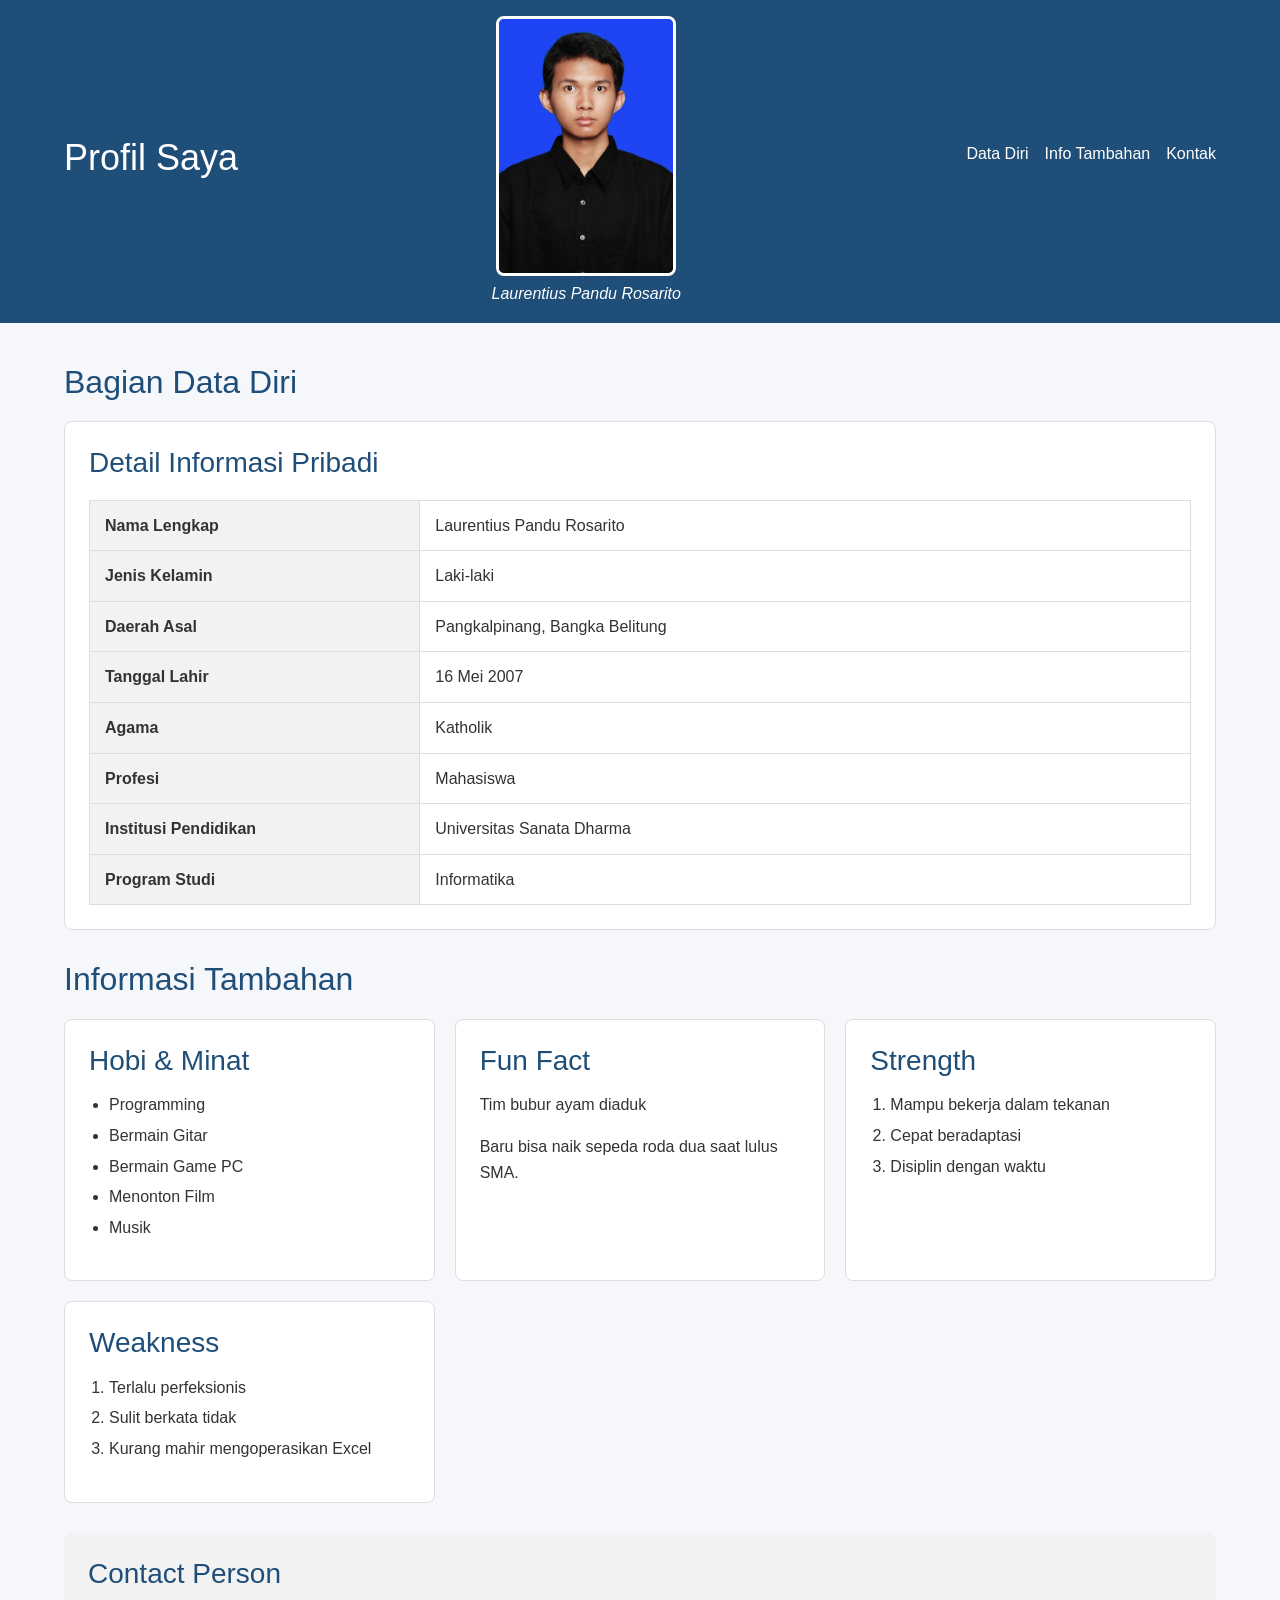
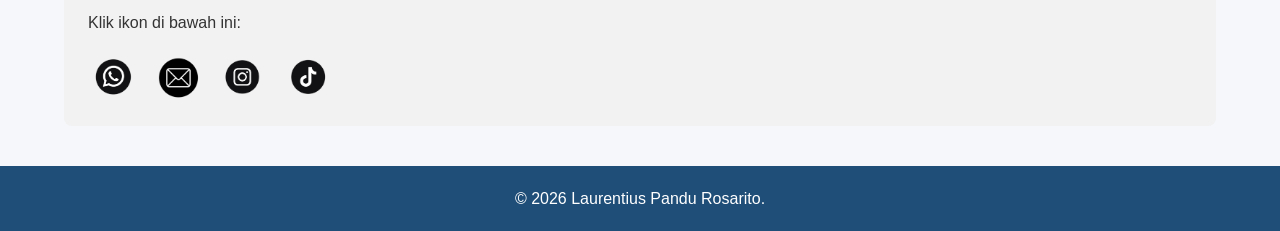
<file: CSS_Responsif/index.html>
<!DOCTYPE html>
<html lang="id">
<head>
    <meta charset="UTF-8">
    <meta name="viewport" content="width=device-width, initial-scale=1.0">
    <title>Profil Saya</title>
    <!-- Menghubungkan Bootstrap -->
    <link href="https://cdn.jsdelivr.net/npm/bootstrap@5.3.3/dist/css/bootstrap.min.css" rel="stylesheet">
    <!-- Menghubungkan CSS -->
    <link rel="stylesheet" href="style.css">
</head>

<body>

    <!-- Menampilkan header profil -->
    <header>
        <h1>Profil Saya</h1>

        <figure>
            <img src="fotoprofil.jpeg" alt="Foto Profil" width="180" height="260"><br>
            <figcaption><i>Laurentius Pandu Rosarito</i></figcaption>
        </figure>

        <!-- Menampilkan menu navigasi -->
        <nav aria-label="Menu Utama">
            <ul>
                <li><a href="#data-diri">Data Diri</a></li>
                <li><a href="#info-tambahan">Info Tambahan</a></li>
                <li><a href="#contact">Kontak</a></li>
            </ul>
        </nav>
    </header>


    <main>
        <!-- Menampilkan data diri -->
        <section id="data-diri" class="datadiri">

            <h2>Bagian Data Diri</h2>

            <article>
                <h3>Detail Informasi Pribadi</h3>

                <!-- Menampilkan data dalam tabel -->
                <div class="table-container">
                    <table>
                        <tbody>
                            <tr>
                                <th scope="row">Nama Lengkap</th>
                                <td>Laurentius Pandu Rosarito</td>
                            </tr>

                            <tr>
                                <th scope="row">Jenis Kelamin</th>
                                <td>Laki-laki</td>
                            </tr>

                            <tr>
                                <th scope="row">Daerah Asal</th>
                                <td>Pangkalpinang, Bangka Belitung</td>
                            </tr>

                            <tr>
                                <th scope="row">Tanggal Lahir</th>
                                <td>16 Mei 2007</td>
                            </tr>

                            <tr>
                                <th scope="row">Agama</th>
                                <td>Katholik</td>
                            </tr>

                            <tr>
                                <th scope="row">Profesi</th>
                                <td>Mahasiswa</td>
                            </tr>

                            <tr>
                                <th scope="row">Institusi Pendidikan</th>
                                <td>Universitas Sanata Dharma</td>
                            </tr>

                            <tr>
                                <th scope="row">Program Studi</th>
                                <td>Informatika</td>
                            </tr>
                        </tbody>
                    </table>
                </div>

            </article>

        </section>


        <!-- Menampilkan informasi tambahan -->
        <section id="info-tambahan" class="daftar-artikel">
            <h2>Informasi Tambahan</h2>

            <article>
                <h3>Hobi & Minat</h3>

                <ul>
                    <li>Programming</li>
                    <li>Bermain Gitar</li>
                    <li>Bermain Game PC</li>
                    <li>Menonton Film</li>
                    <li>Musik</li>
                </ul>
            </article>


            <article>
                <h3>Fun Fact</h3>

                <p>Tim bubur ayam diaduk</p>
                <p>Baru bisa naik sepeda roda dua saat lulus SMA.</p>
            </article>


            <article>
                <h3>Strength</h3>

                <ol>
                    <li>Mampu bekerja dalam tekanan</li>
                    <li>Cepat beradaptasi</li>
                    <li>Disiplin dengan waktu</li>
                </ol>
            </article>


            <article>
                <h3>Weakness</h3>

                <ol>
                    <li>Terlalu perfeksionis</li>
                    <li>Sulit berkata tidak</li>
                    <li>Kurang mahir mengoperasikan Excel</li>
                </ol>
            </article>

        </section>


        <!-- Menampilkan kontak -->
        <aside id="contact">

            <h2>Contact Person</h2>

            <p>Klik ikon di bawah ini:</p>

            <!-- Menampilkan media sosial -->
            <nav aria-label="Media Sosial" class="social-nav">

                <a href="https://wa.me/6283893177302">
                    <img src="wa.png" alt="WhatsApp" width="50" height="50">
                </a>

                <a href="mailto:pandurosarito@gmail.com">
                    <img src="email.png" alt="Email" width="50" height="50">
                </a>

                <a href="https://www.instagram.com/pnd_neu.16?igsi=ZTNlOGh3cnU3bG5t">
                    <img src="ig.png" alt="Instagram" width="50" height="50">
                </a>

                <a href="https://www.tiktok.com/@waterd.neu?_r=1&_t=ZS-99N8CIXPMFF">
                    <img src="tiktok.png" alt="TikTok" width="50" height="50">
                </a>

            </nav>

        </aside>

    </main>


    <!-- Menampilkan bagian bawah halaman -->
    <footer>
        <p>&copy; 2026 Laurentius Pandu Rosarito.</p>
    </footer>


    <!-- Menghubungkan JavaScript Bootstrap -->
    <script src="https://cdn.jsdelivr.net/npm/bootstrap@5.3.3/dist/js/bootstrap.bundle.min.js"></script>

</body>
</html>
</file>
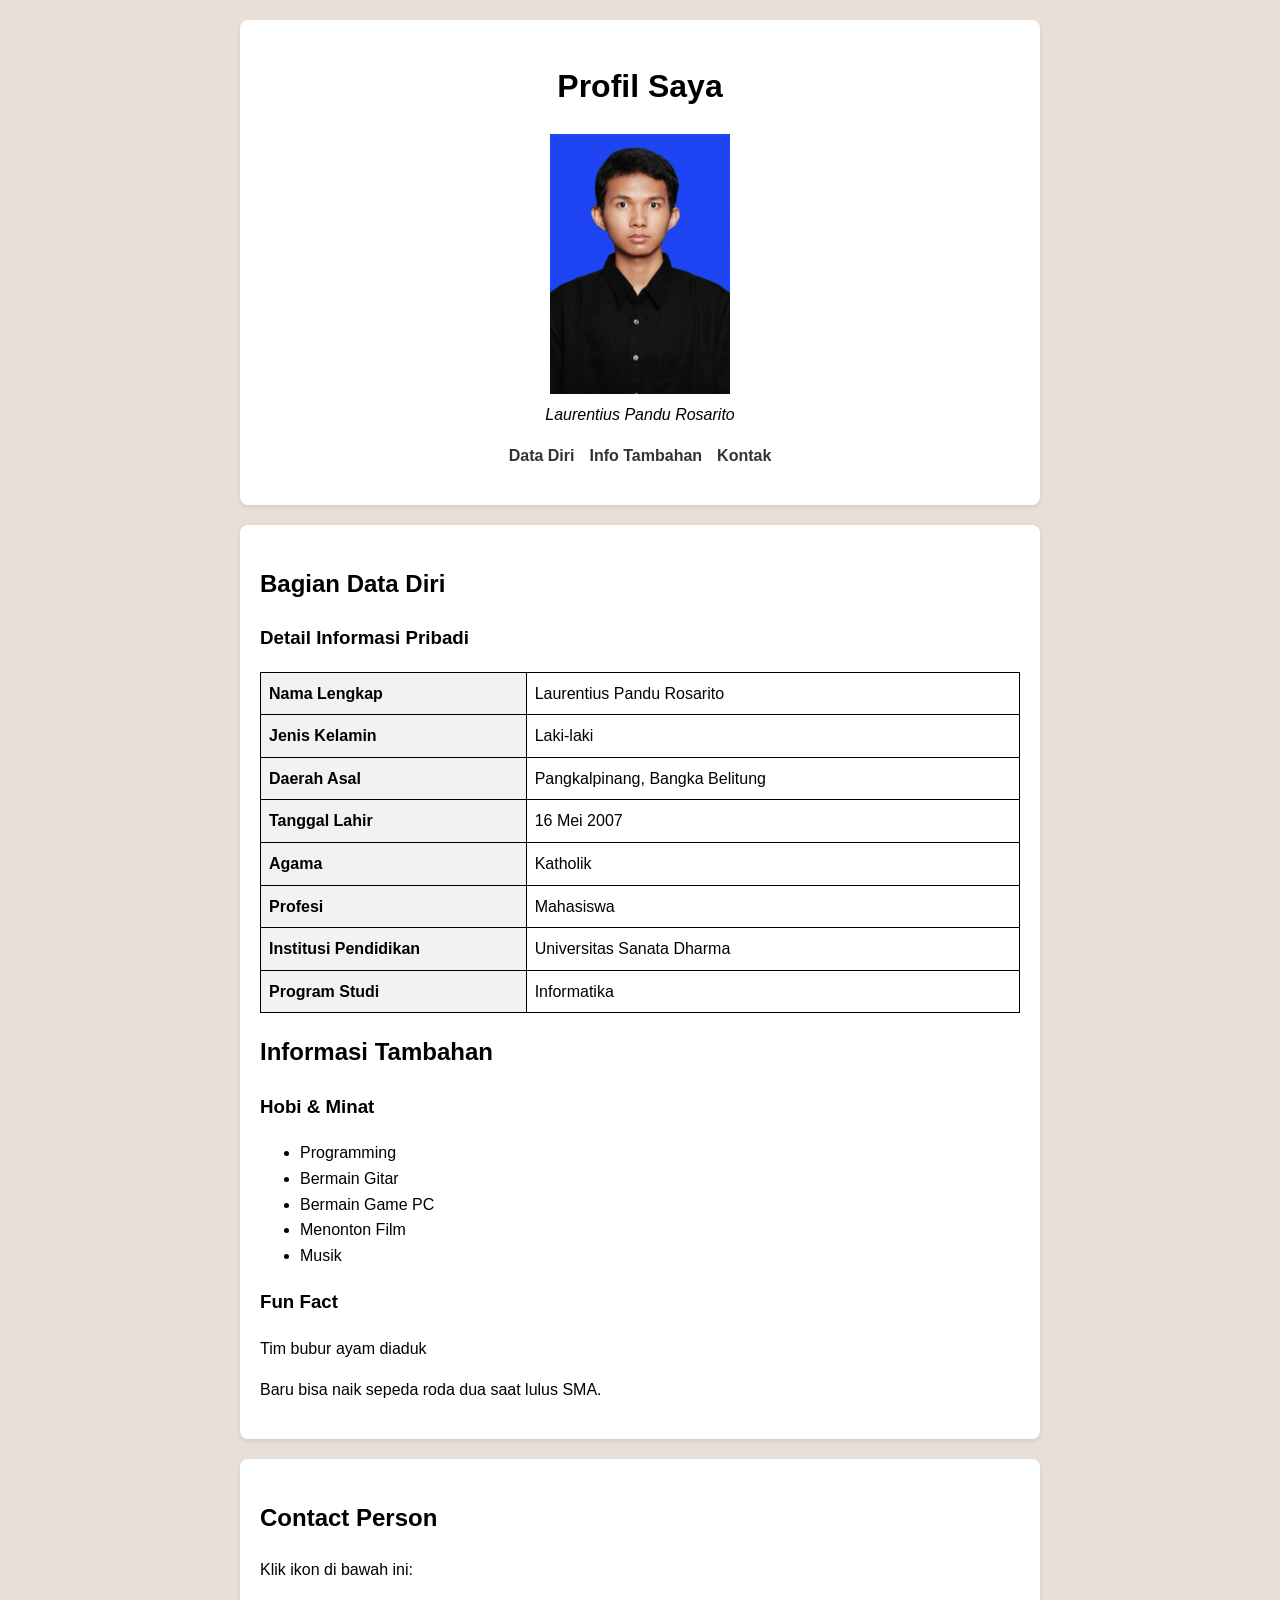
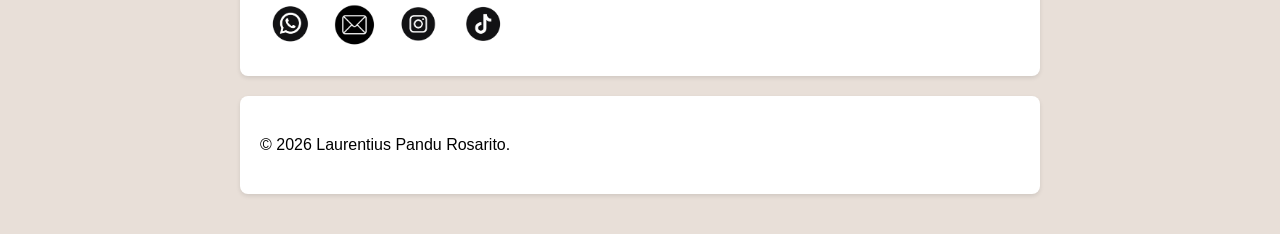
<file: HTML Semantik/index.html>
<!DOCTYPE html>
<html lang="id">
<head>
    <meta charset="UTF-8">
    <meta name="viewport" content="width=device-width, initial-scale=1.0">
    <title>Profil Saya</title>

    <style>
        /* Mengatur tampilan dasar halaman */
        body {
            background-color: #E8DFD8;
            color: black;
            font-family: Arial, sans-serif;
            max-width: 800px;
            margin: 0 auto;
            padding: 20px;
            line-height: 1.6;
        }

        /* Mengatur tampilan bagian header, main, aside, dan footer */
        header, main, aside, footer {
            background: white;
            padding: 20px;
            margin-bottom: 20px;
            border-radius: 8px;
            box-shadow: 0 2px 4px rgba(0,0,0,0.1);
        }
        header { text-align: center; }
        figure { margin: 15px 0; }
        nav ul { list-style: none; padding: 0; display: flex; justify-content: center; gap: 15px; }
        nav ul li a { text-decoration: none; color: #333; font-weight: bold; }
        table { border-collapse: collapse; width: 100%; margin-top: 10px; }
        th, td { border: 1px solid black; padding: 8px; text-align: left; }
        th { background-color: #f2f2f2; width: 35%; }
        .social-nav a { margin: 0 5px; display: inline-block; }
    </style>
</head>
<body>

    <!-- Bagian header berisi judul, foto profil, nama, dan menu navigasi -->
    <header>
        <h1>Profil Saya</h1>
        
        <figure>
            <img src="fotoprofil.jpeg" alt="Foto Profil" width="180" height="260"><br>
            <figcaption><i>Laurentius Pandu Rosarito</i></figcaption>
        </figure>

        <nav aria-label="Menu Utama">
            <ul>
                <li><a href="#data-diri">Data Diri</a></li>
                <li><a href="#info-tambahan">Info Tambahan</a></li>
                 <li><a href="#contact">Kontak</a></li>
            </ul>
        </nav>
    </header>

    <!-- Bagian main berisi seluruh informasi utama tentang profil -->
    <main>

        <!-- Section ini berisi data diri dan informasi pribadi -->
        <section id="data-diri">
            <h2>Bagian Data Diri</h2>
            <article>
                <h3>Detail Informasi Pribadi</h3>
                <table>
                    <tbody>
                        <tr><th scope="row">Nama Lengkap</th><td>Laurentius Pandu Rosarito</td></tr>
                        <tr><th scope="row">Jenis Kelamin</th><td>Laki-laki</td></tr>
                        <tr><th scope="row">Daerah Asal</th><td>Pangkalpinang, Bangka Belitung</td></tr>
                        <tr><th scope="row">Tanggal Lahir</th><td>16 Mei 2007</td></tr>
                        <tr><th scope="row">Agama</th><td>Katholik</td></tr>
                        <tr><th scope="row">Profesi</th><td>Mahasiswa</td></tr>
                        <tr><th scope="row">Institusi Pendidikan</th><td>Universitas Sanata Dharma</td></tr>
                        <tr><th scope="row">Program Studi</th><td>Informatika</td></tr>
                    </tbody>
                </table>
            </article>
        </section>

        <!-- Section berisi hobi, minat, dan fun fact -->
        <section id="info-tambahan">
            <h2>Informasi Tambahan</h2>
            <article>
                <h3>Hobi & Minat</h3>
                <ul>
                    <li>Programming</li>
                    <li>Bermain Gitar</li>
                    <li>Bermain Game PC</li>
                    <li>Menonton Film</li>
                    <li>Musik</li>
                </ul>
            </article>

            <article>
            <h3>Fun Fact</h3>
            <p>Tim bubur ayam diaduk</p>
            <p>Baru bisa naik sepeda roda dua saat lulus SMA.</p>
        </article>

        </section>
    </main>

    <!-- Bagian aside berisi informasi kontak dan media sosial -->
    <aside id="contact">
        <h2>Contact Person</h2>
        <p>Klik ikon di bawah ini:</p>
        <nav aria-label="Media Sosial" class="social-nav">
            <a href="https://wa.me/6283893177302">
                <img src="wa.png" alt="WhatsApp" width="50" height="50">
            </a>
            <a href="mailto:pandurosarito@gmail.com">
                <img src="email.png" alt="Email" width="50" height="50">
            </a>
            <a href="https://www.instagram.com/pnd_neu.16?igsi=ZTNlOGh3cnU3bG5t">
                <img src="ig.png" alt="Instagram" width="50" height="50">
            </a>
            <a href="https://www.tiktok.com/@waterd.neu?_r=1&_t=ZS-99N8CIXPMFF">
                <img src="tiktok.png" alt="TikTok" width="50" height="50">
            </a>
        </nav>
    </aside>

    <!-- Bagian footer berisi informasi hak cipta halaman -->
    <footer>
        <p>&copy; 2026 Laurentius Pandu Rosarito.</p>
    </footer>

</body>
</html>
</file>
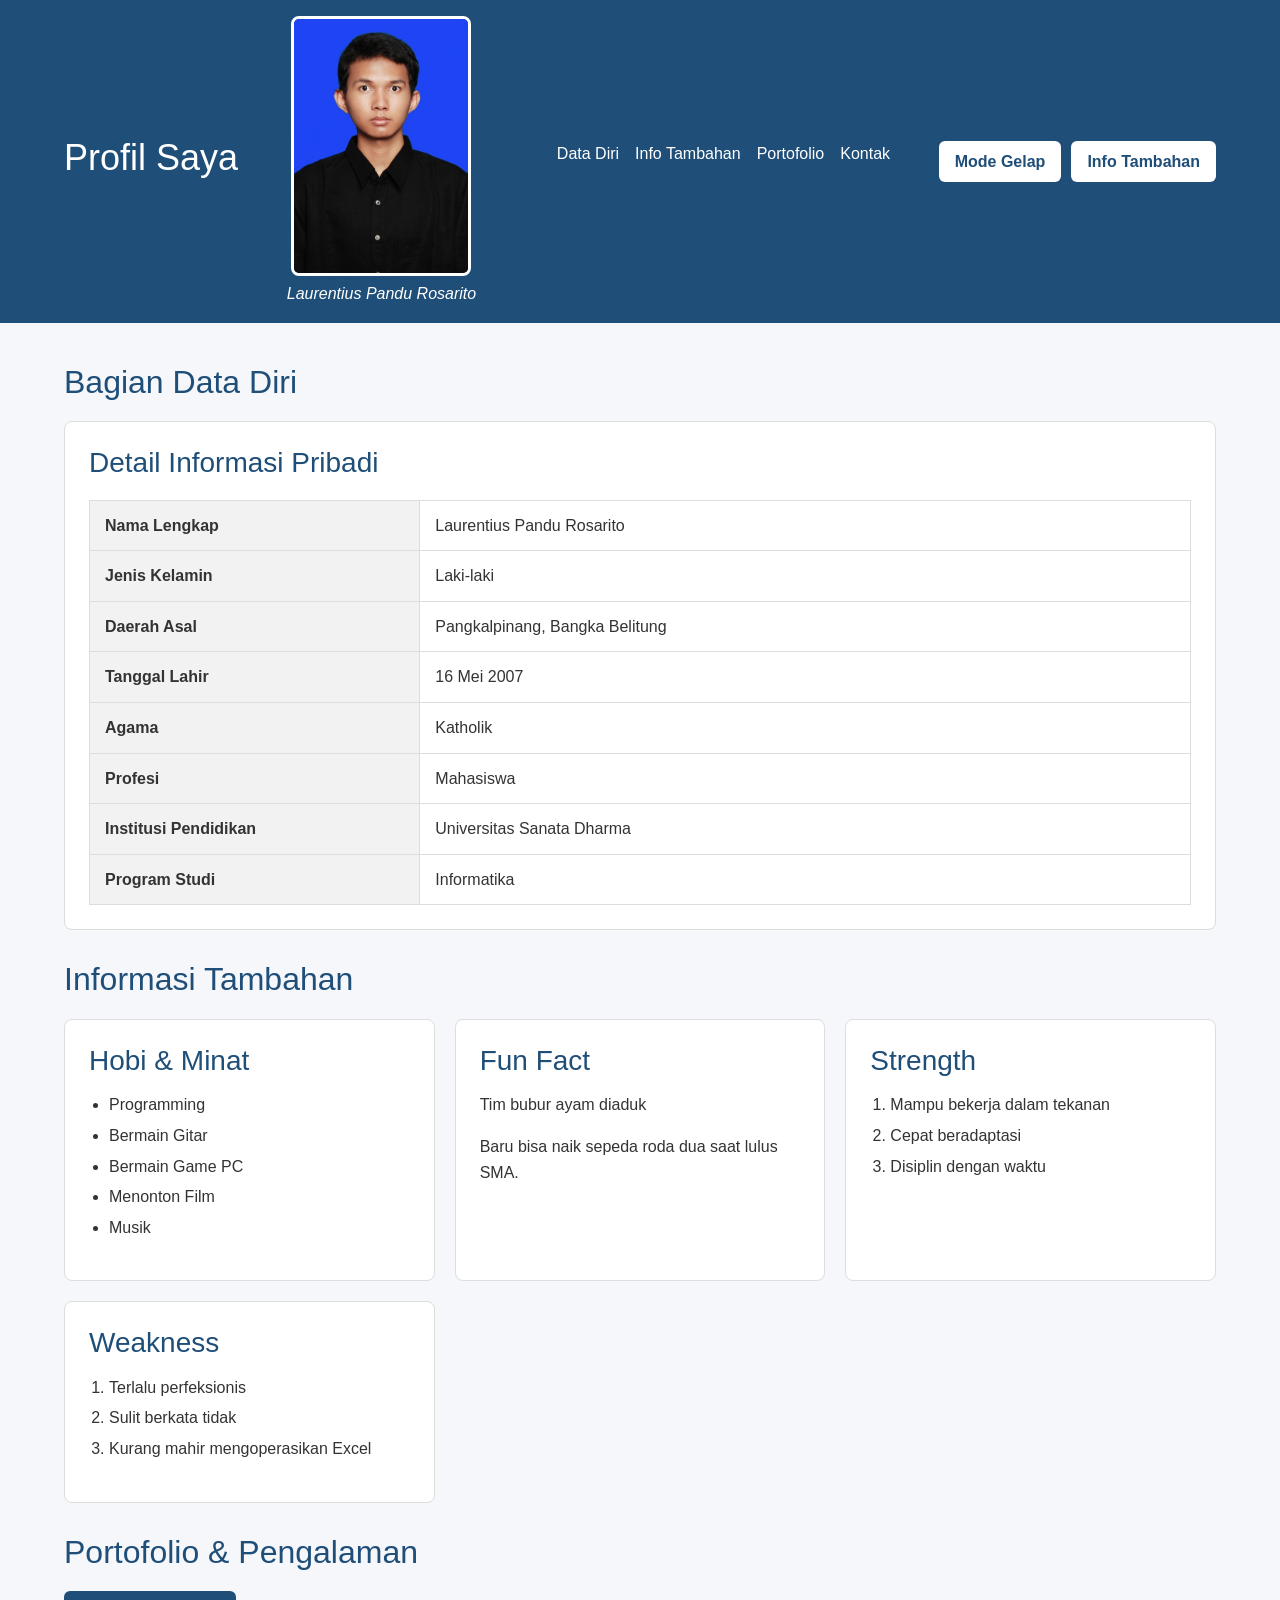
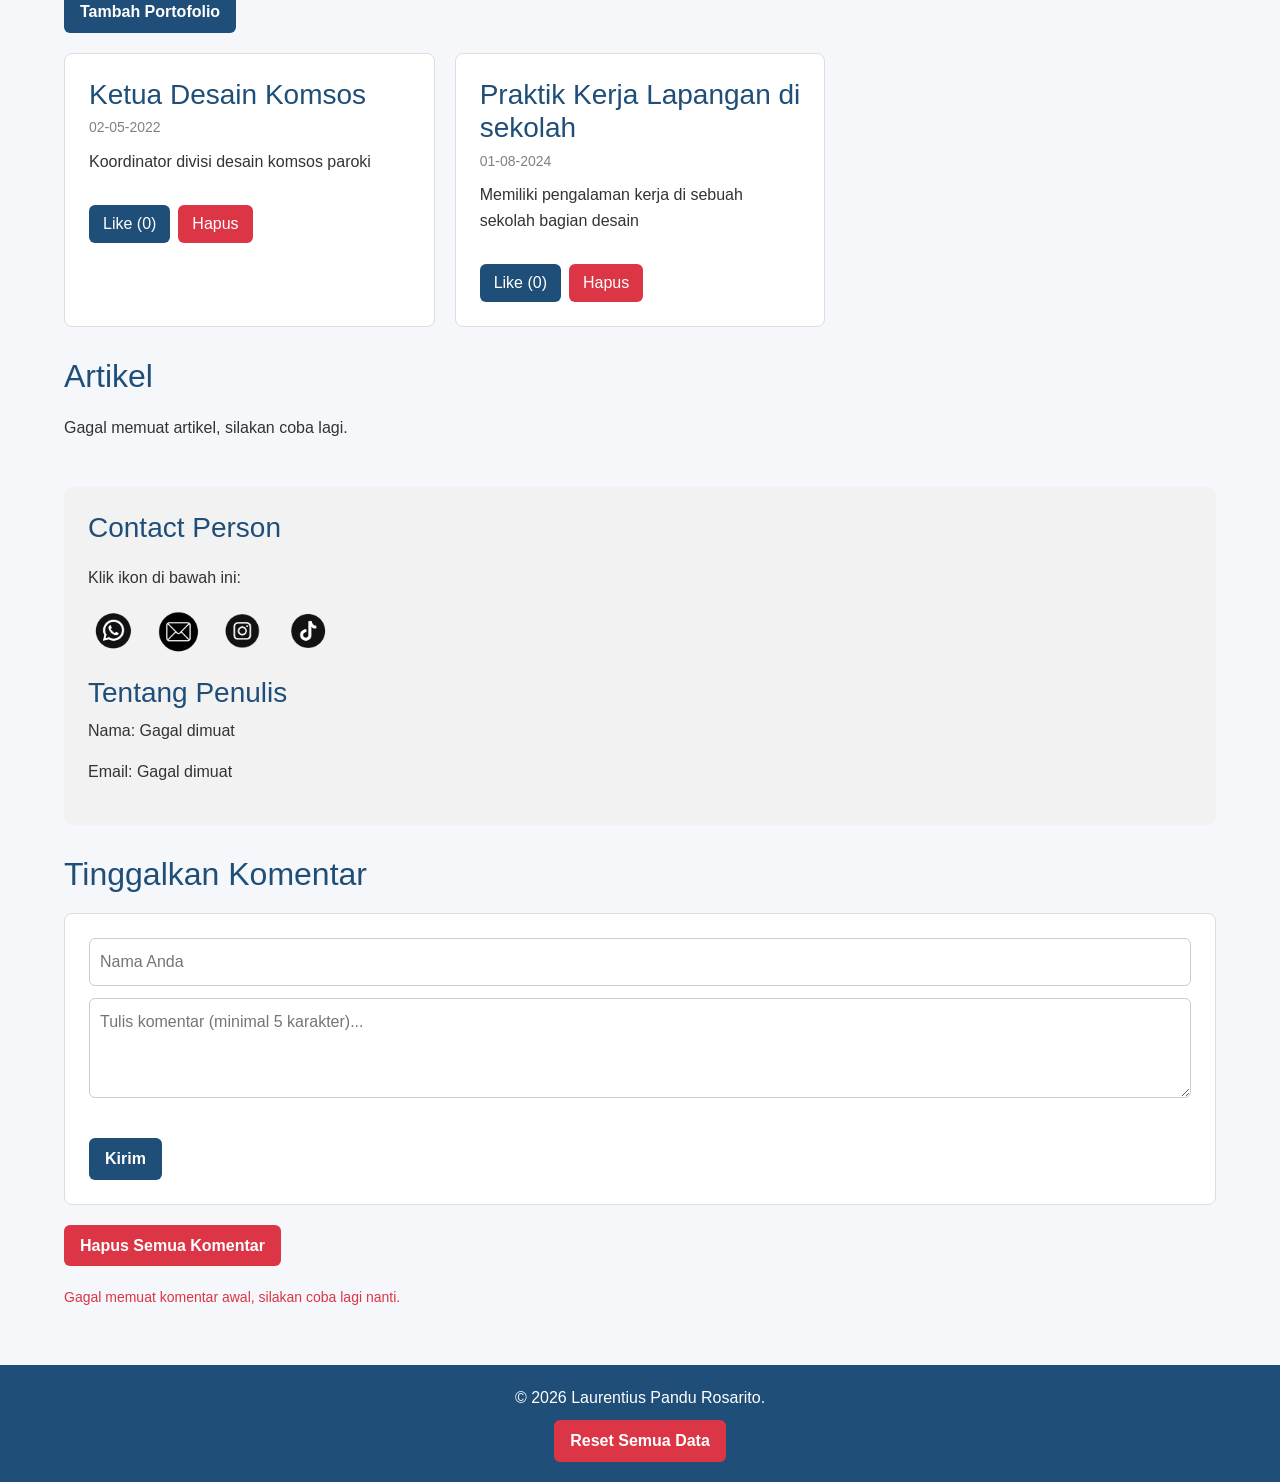
<file: Minggu10_RestApi/index.html>
<!DOCTYPE html>
<html lang="id">
<head>
    <meta charset="UTF-8">
    <meta name="viewport" content="width=device-width, initial-scale=1.0">
    <title>Profil Saya</title>
    <!-- Menghubungkan Bootstrap -->
    <link href="https://cdn.jsdelivr.net/npm/bootstrap@5.3.3/dist/css/bootstrap.min.css" rel="stylesheet">
    <!-- Menghubungkan CSS -->
    <link rel="stylesheet" href="style.css">
</head>

<body>

    <!-- Menampilkan header profil -->
    <header>
        <h1>Profil Saya</h1>

        <figure>
            <img src="fotoprofil.jpeg" alt="Foto Profil" width="180" height="260"><br>
            <figcaption><i>Laurentius Pandu Rosarito</i></figcaption>
        </figure>

        <!-- Menampilkan menu navigasi -->
        <nav aria-label="Menu Utama">
            <ul>
                <li><a href="#data-diri">Data Diri</a></li>
                <li><a href="#info-tambahan">Info Tambahan</a></li>
                <li><a href="#portofolio">Portofolio</a></li>
                <li><a href="#contact">Kontak</a></li>
            </ul>
        </nav>

        <!-- Tombol interaktif -->
        <div class="tombol-header">
            <button id="btn-tema">Mode Gelap</button>
            <button id="btn-info">Info Tambahan</button>
        </div>
    </header>


    <main>
        <!-- Menampilkan data diri -->
        <section id="data-diri" class="datadiri">

            <h2>Bagian Data Diri</h2>

            <article>
                <h3>Detail Informasi Pribadi</h3>

                <!-- Menampilkan data dalam tabel -->
                <div class="table-container">
                    <table>
                        <tbody>
                            <tr>
                                <th scope="row">Nama Lengkap</th>
                                <td>Laurentius Pandu Rosarito</td>
                            </tr>

                            <tr>
                                <th scope="row">Jenis Kelamin</th>
                                <td>Laki-laki</td>
                            </tr>

                            <tr>
                                <th scope="row">Daerah Asal</th>
                                <td>Pangkalpinang, Bangka Belitung</td>
                            </tr>

                            <tr>
                                <th scope="row">Tanggal Lahir</th>
                                <td>16 Mei 2007</td>
                            </tr>

                            <tr>
                                <th scope="row">Agama</th>
                                <td>Katholik</td>
                            </tr>

                            <tr>
                                <th scope="row">Profesi</th>
                                <td>Mahasiswa</td>
                            </tr>

                            <tr>
                                <th scope="row">Institusi Pendidikan</th>
                                <td>Universitas Sanata Dharma</td>
                            </tr>

                            <tr>
                                <th scope="row">Program Studi</th>
                                <td>Informatika</td>
                            </tr>
                        </tbody>
                    </table>
                </div>

            </article>

        </section>


        <!-- Menampilkan informasi tambahan -->
        <section id="info-tambahan" class="daftar-artikel">
            <h2>Informasi Tambahan</h2>

            <article>
                <h3>Hobi & Minat</h3>

                <ul>
                    <li>Programming</li>
                    <li>Bermain Gitar</li>
                    <li>Bermain Game PC</li>
                    <li>Menonton Film</li>
                    <li>Musik</li>
                </ul>
            </article>


            <article>
                <h3>Fun Fact</h3>

                <p>Tim bubur ayam diaduk</p>
                <p>Baru bisa naik sepeda roda dua saat lulus SMA.</p>
            </article>


            <article>
                <h3>Strength</h3>

                <ol>
                    <li>Mampu bekerja dalam tekanan</li>
                    <li>Cepat beradaptasi</li>
                    <li>Disiplin dengan waktu</li>
                </ol>
            </article>


            <article>
                <h3>Weakness</h3>

                <ol>
                    <li>Terlalu perfeksionis</li>
                    <li>Sulit berkata tidak</li>
                    <li>Kurang mahir mengoperasikan Excel</li>
                </ol>
            </article>

        </section>


        <!-- Menampilkan portofolio -->
        <section id="portofolio">
            <h2>Portofolio & Pengalaman</h2>

            <button id="btn-tambah">Tambah Portofolio</button>

            <div class="daftar-portofolio"></div>
        </section>


        <!-- Menampilkan artikel dari API  -->
        <section id="artikel">
            <h2>Artikel</h2>

            <!-- Indikator loading -->
            <div id="loading">Memuat artikel...</div>

            <div id="daftar-artikel-api"></div>
        </section>


        <!-- Menampilkan kontak -->
        <aside id="contact">

            <h2>Contact Person</h2>

            <p>Klik ikon di bawah ini:</p>

            <!-- Menampilkan media sosial -->
            <nav aria-label="Media Sosial" class="social-nav">

                <a href="https://wa.me/6283893177302">
                    <img src="wa.png" alt="WhatsApp" width="50" height="50">
                </a>

                <a href="mailto:pandurosarito@gmail.com">
                    <img src="email.png" alt="Email" width="50" height="50">
                </a>

                <a href="https://www.instagram.com/pnd_neu.16?igsi=ZTNlOGh3cnU3bG5t">
                    <img src="ig.png" alt="Instagram" width="50" height="50">
                </a>

                <a href="https://www.tiktok.com/@waterd.neu?_r=1&_t=ZS-99N8CIXPMFF">
                    <img src="tiktok.png" alt="TikTok" width="50" height="50">
                </a>

            </nav>

            <!-- Data penulis dari API -->
            <h3>Tentang Penulis</h3>
            <p>Nama: <span id="nama-penulis">Memuat...</span></p>
            <p>Email: <span id="email-penulis">Memuat...</span></p>

        </aside>


        <!-- Menampilkan form komentar  -->
        <section id="komentar">
            <h2>Tinggalkan Komentar</h2>

            <form id="form-komentar">
                <input type="text" id="input-nama" placeholder="Nama Anda">
                <textarea id="input-pesan" placeholder="Tulis komentar (minimal 5 karakter)..."></textarea>

                <!-- Pesan error ditampilkan di halaman,  -->
                <p id="pesan-error"></p>

                <button type="submit">Kirim</button>
            </form>

            <button id="btn-hapus-semua">Hapus Semua Komentar</button>

            <!-- Pesan error jika komentar dari API gagal dimuat -->
            <p id="pesan-komentar-api"></p>

            <ul id="daftar-komentar"></ul>
        </section>

    </main>


    <!-- Menampilkan bagian bawah halaman -->
    <footer>
        <p>&copy; 2026 Laurentius Pandu Rosarito.</p>

        <!-- Tombol reset seluruh data tersimpan -->
        <button id="btn-reset">Reset Semua Data</button>
    </footer>


    <!-- Tombol kembali ke atas  -->
    <button id="btn-atas" class="tersembunyi">&uarr; Atas</button>


    <!-- Menghubungkan JavaScript Bootstrap -->
    <script src="https://cdn.jsdelivr.net/npm/bootstrap@5.3.3/dist/js/bootstrap.bundle.min.js"></script>
    <!-- Menghubungkan JavaScript -->
    <script src="script.js"></script>

</body>
</html>
</file>
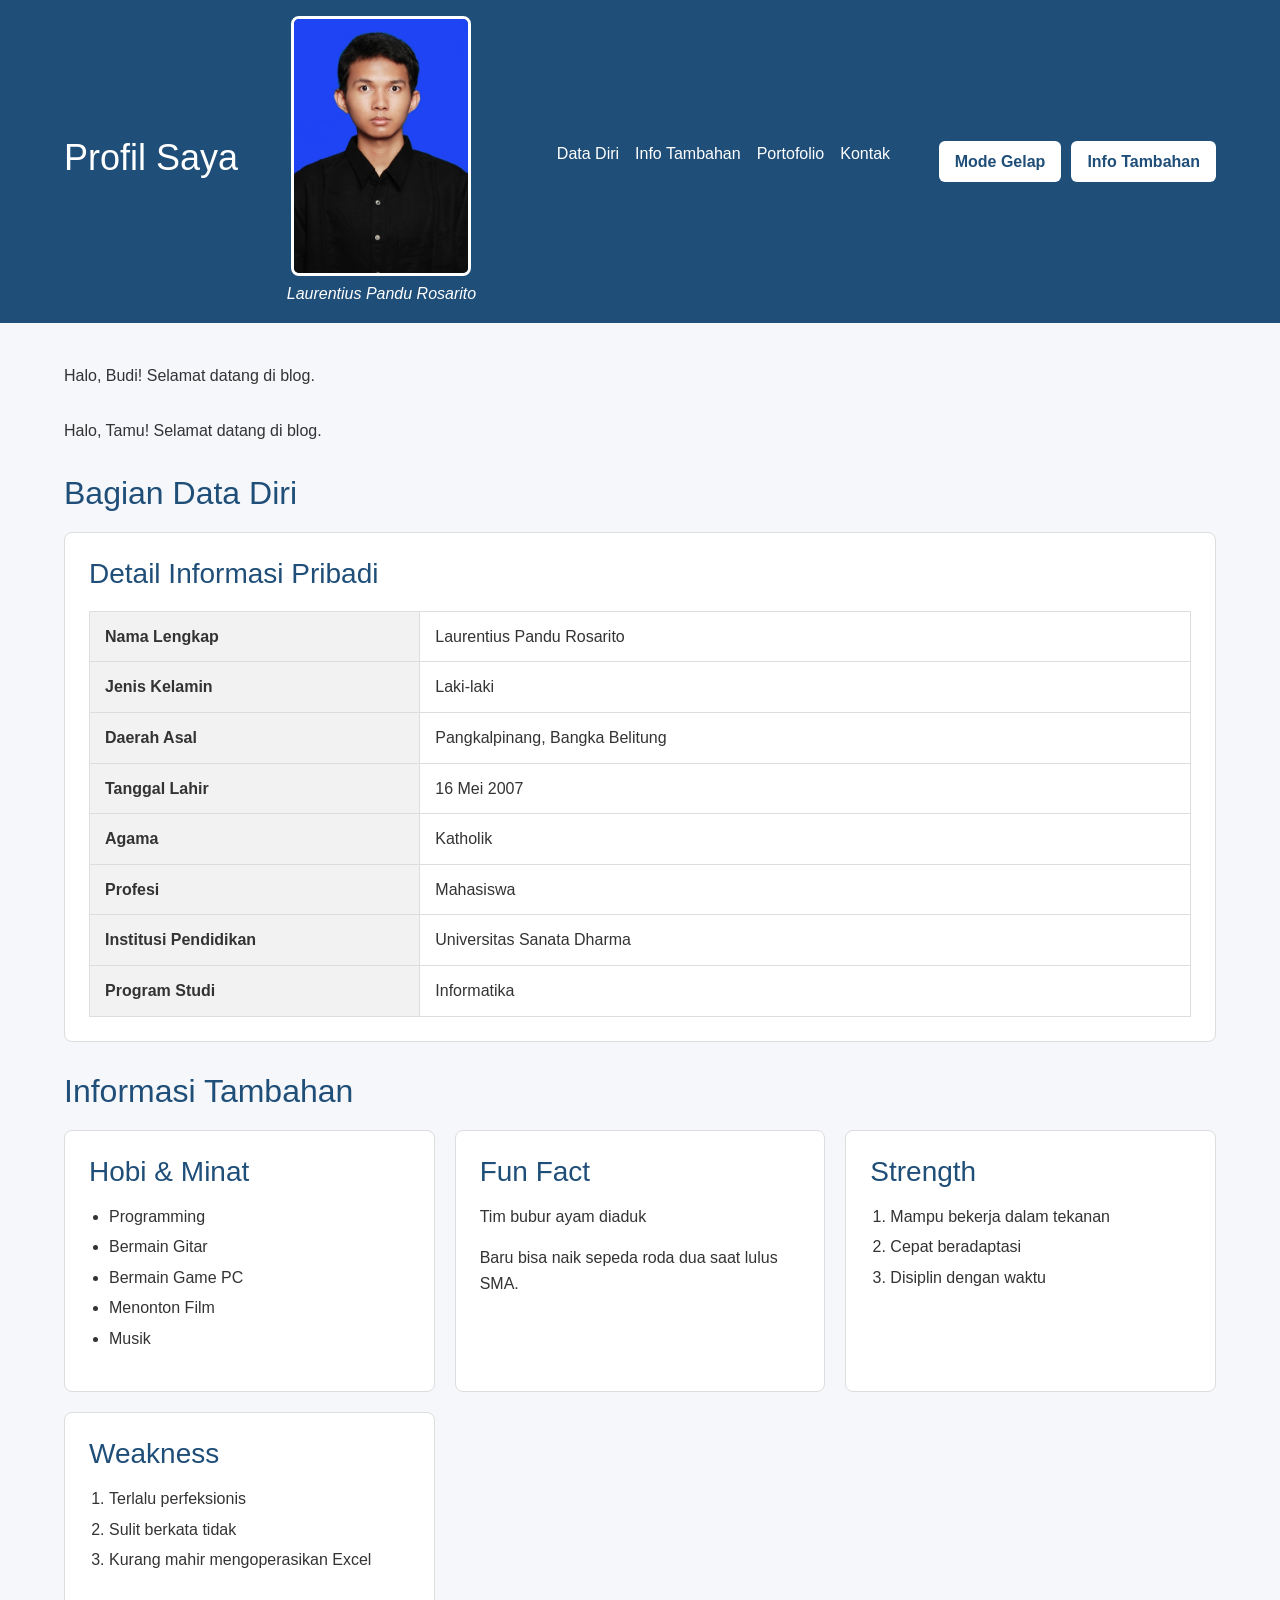
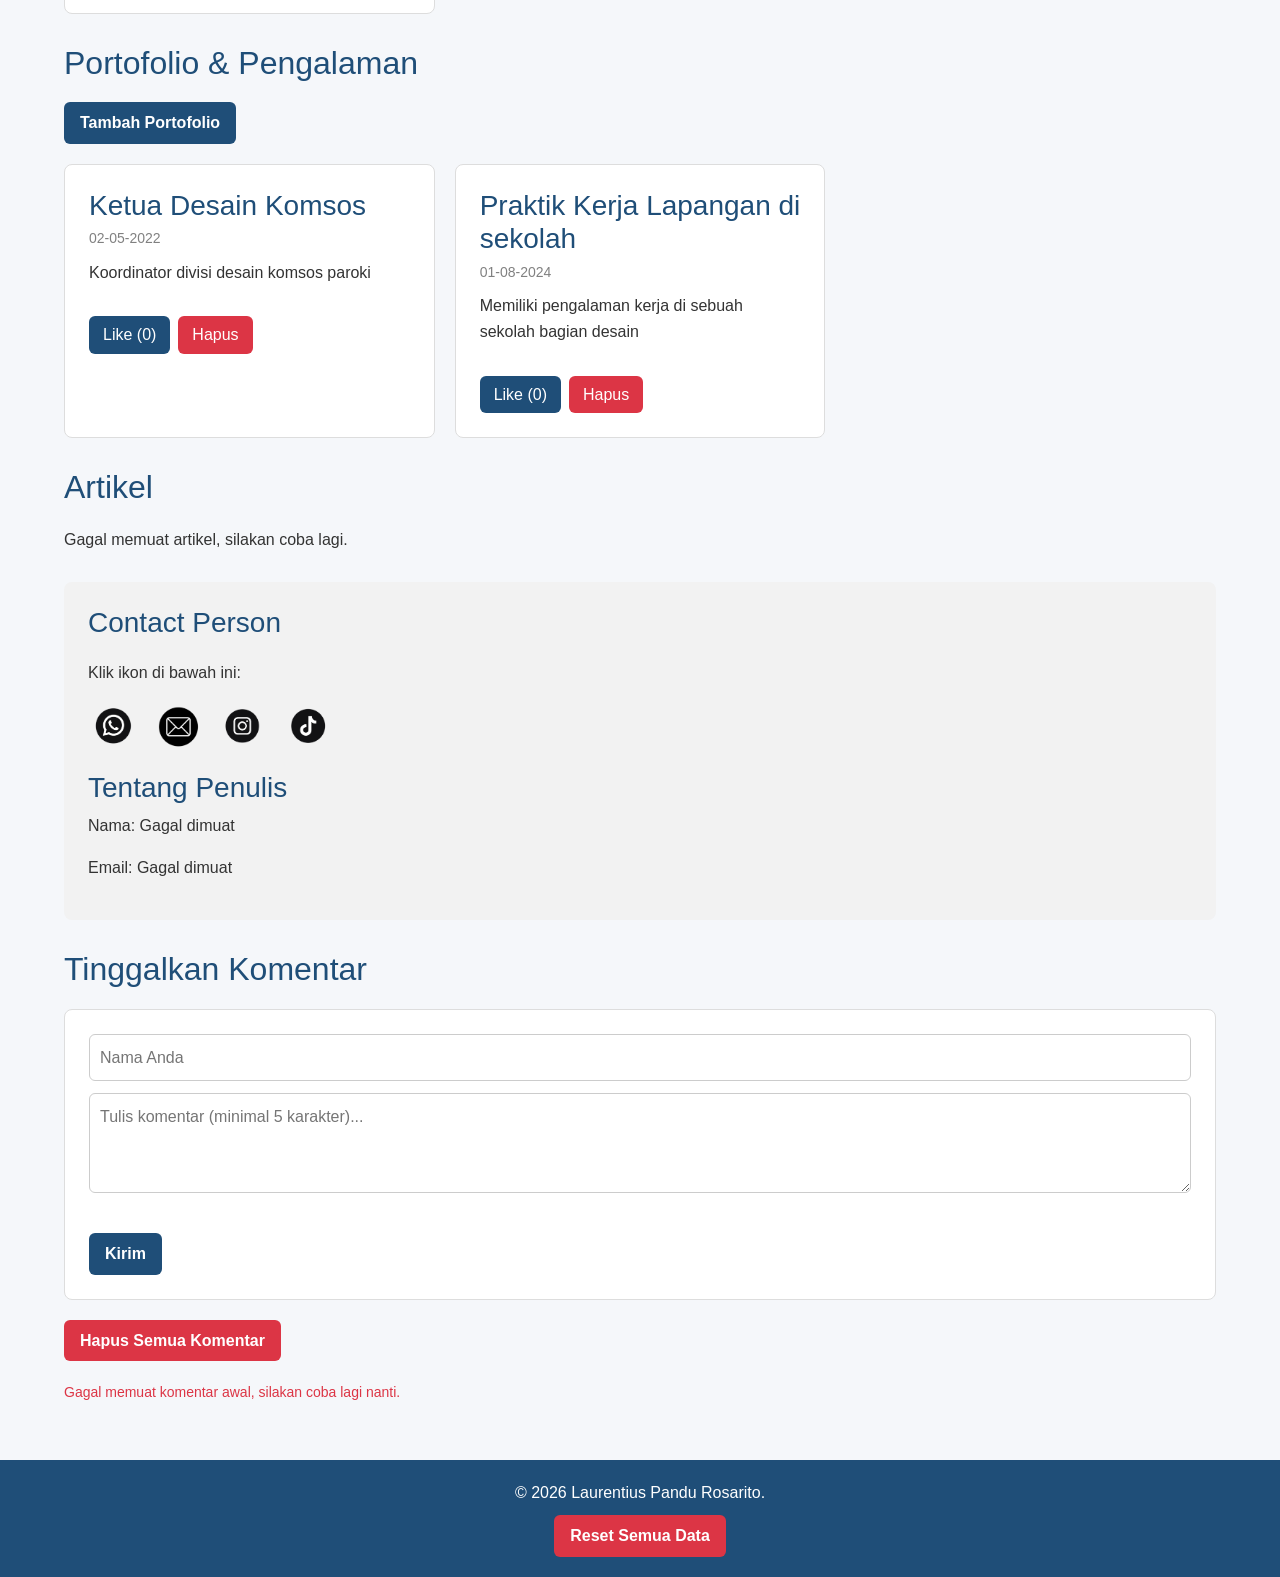
<file: Minggu11_CustomElements/index.html>
<!DOCTYPE html>
<html lang="id">
<head>
    <meta charset="UTF-8">
    <meta name="viewport" content="width=device-width, initial-scale=1.0">
    <title>Profil Saya</title>
    <!-- Menghubungkan Bootstrap -->
    <link href="https://cdn.jsdelivr.net/npm/bootstrap@5.3.3/dist/css/bootstrap.min.css" rel="stylesheet">
    <!-- Menghubungkan CSS -->
    <link rel="stylesheet" href="style.css">
</head>

<body>

    <!-- Menampilkan header profil -->
    <header>
        <h1>Profil Saya</h1>

        <figure>
            <img src="fotoprofil.jpeg" alt="Foto Profil" width="180" height="260"><br>
            <figcaption><i>Laurentius Pandu Rosarito</i></figcaption>
        </figure>

        <!-- Menampilkan menu navigasi -->
        <nav aria-label="Menu Utama">
            <ul>
                <li><a href="#data-diri">Data Diri</a></li>
                <li><a href="#info-tambahan">Info Tambahan</a></li>
                <li><a href="#portofolio">Portofolio</a></li>
                <li><a href="#contact">Kontak</a></li>
            </ul>
        </nav>

        <!-- Tombol interaktif -->
        <div class="tombol-header">
            <tombol-tema></tombol-tema>
            <button id="btn-info">Info Tambahan</button>
        </div>
    </header>


    <main>
        <!-- Menampilkan salam menggunakan custom element -->
        <salam-pengguna nama="Budi"></salam-pengguna>
        <salam-pengguna></salam-pengguna>

        <!-- Menampilkan data diri -->
        <section id="data-diri" class="datadiri">

            <h2>Bagian Data Diri</h2>

            <article>
                <h3>Detail Informasi Pribadi</h3>

                <!-- Menampilkan data dalam tabel -->
                <div class="table-container">
                    <table>
                        <tbody>
                            <tr>
                                <th scope="row">Nama Lengkap</th>
                                <td>Laurentius Pandu Rosarito</td>
                            </tr>

                            <tr>
                                <th scope="row">Jenis Kelamin</th>
                                <td>Laki-laki</td>
                            </tr>

                            <tr>
                                <th scope="row">Daerah Asal</th>
                                <td>Pangkalpinang, Bangka Belitung</td>
                            </tr>

                            <tr>
                                <th scope="row">Tanggal Lahir</th>
                                <td>16 Mei 2007</td>
                            </tr>

                            <tr>
                                <th scope="row">Agama</th>
                                <td>Katholik</td>
                            </tr>

                            <tr>
                                <th scope="row">Profesi</th>
                                <td>Mahasiswa</td>
                            </tr>

                            <tr>
                                <th scope="row">Institusi Pendidikan</th>
                                <td>Universitas Sanata Dharma</td>
                            </tr>

                            <tr>
                                <th scope="row">Program Studi</th>
                                <td>Informatika</td>
                            </tr>
                        </tbody>
                    </table>
                </div>

            </article>

        </section>


        <!-- Menampilkan informasi tambahan -->
        <section id="info-tambahan" class="daftar-artikel">
            <h2>Informasi Tambahan</h2>

            <article>
                <h3>Hobi & Minat</h3>

                <ul>
                    <li>Programming</li>
                    <li>Bermain Gitar</li>
                    <li>Bermain Game PC</li>
                    <li>Menonton Film</li>
                    <li>Musik</li>
                </ul>
            </article>


            <article>
                <h3>Fun Fact</h3>

                <p>Tim bubur ayam diaduk</p>
                <p>Baru bisa naik sepeda roda dua saat lulus SMA.</p>
            </article>


            <article>
                <h3>Strength</h3>

                <ol>
                    <li>Mampu bekerja dalam tekanan</li>
                    <li>Cepat beradaptasi</li>
                    <li>Disiplin dengan waktu</li>
                </ol>
            </article>


            <article>
                <h3>Weakness</h3>

                <ol>
                    <li>Terlalu perfeksionis</li>
                    <li>Sulit berkata tidak</li>
                    <li>Kurang mahir mengoperasikan Excel</li>
                </ol>
            </article>

        </section>


        <!-- Menampilkan portofolio -->
        <section id="portofolio">
            <h2>Portofolio & Pengalaman</h2>

            <button id="btn-tambah">Tambah Portofolio</button>

            <div class="daftar-portofolio"></div>
        </section>


        <!-- Menampilkan artikel dari API  -->
        <section id="artikel">
            <h2>Artikel</h2>

            <!-- Indikator loading -->
            <div id="loading">Memuat artikel...</div>

            <div id="daftar-artikel-api"></div>
        </section>


        <!-- Menampilkan kontak -->
        <aside id="contact">

            <h2>Contact Person</h2>

            <p>Klik ikon di bawah ini:</p>

            <!-- Menampilkan media sosial -->
            <nav aria-label="Media Sosial" class="social-nav">

                <a href="https://wa.me/6283893177302">
                    <img src="wa.png" alt="WhatsApp" width="50" height="50">
                </a>

                <a href="mailto:pandurosarito@gmail.com">
                    <img src="email.png" alt="Email" width="50" height="50">
                </a>

                <a href="https://www.instagram.com/pnd_neu.16?igsi=ZTNlOGh3cnU3bG5t">
                    <img src="ig.png" alt="Instagram" width="50" height="50">
                </a>

                <a href="https://www.tiktok.com/@waterd.neu?_r=1&_t=ZS-99N8CIXPMFF">
                    <img src="tiktok.png" alt="TikTok" width="50" height="50">
                </a>

            </nav>

            <!-- Data penulis dari API -->
            <h3>Tentang Penulis</h3>
            <p>Nama: <span id="nama-penulis">Memuat...</span></p>
            <p>Email: <span id="email-penulis">Memuat...</span></p>

        </aside>


        <!-- Menampilkan form komentar  -->
        <section id="komentar">
            <h2>Tinggalkan Komentar</h2>

            <form id="form-komentar">
                <input type="text" id="input-nama" placeholder="Nama Anda">
                <textarea id="input-pesan" placeholder="Tulis komentar (minimal 5 karakter)..."></textarea>

                <!-- Pesan error ditampilkan di halaman,  -->
                <p id="pesan-error"></p>

                <button type="submit">Kirim</button>
            </form>

            <button id="btn-hapus-semua">Hapus Semua Komentar</button>

            <!-- Pesan error jika komentar dari API gagal dimuat -->
            <p id="pesan-komentar-api"></p>

            <div id="daftar-komentar"></div>
        </section>

    </main>


    <!-- Menampilkan bagian bawah halaman -->
    <footer>
        <p>&copy; 2026 Laurentius Pandu Rosarito.</p>

        <!-- Tombol reset seluruh data tersimpan -->
        <button id="btn-reset">Reset Semua Data</button>
    </footer>


    <!-- Tombol kembali ke atas  -->
    <button id="btn-atas" class="tersembunyi">&uarr; Atas</button>


    <!-- Menghubungkan JavaScript Bootstrap -->
    <script src="https://cdn.jsdelivr.net/npm/bootstrap@5.3.3/dist/js/bootstrap.bundle.min.js"></script>
    <!-- Menghubungkan JavaScript Komponen -->
    <script src="komponen.js"></script>
    <!-- Menghubungkan JavaScript -->
    <script src="script.js"></script>

</body>
</html>
</file>
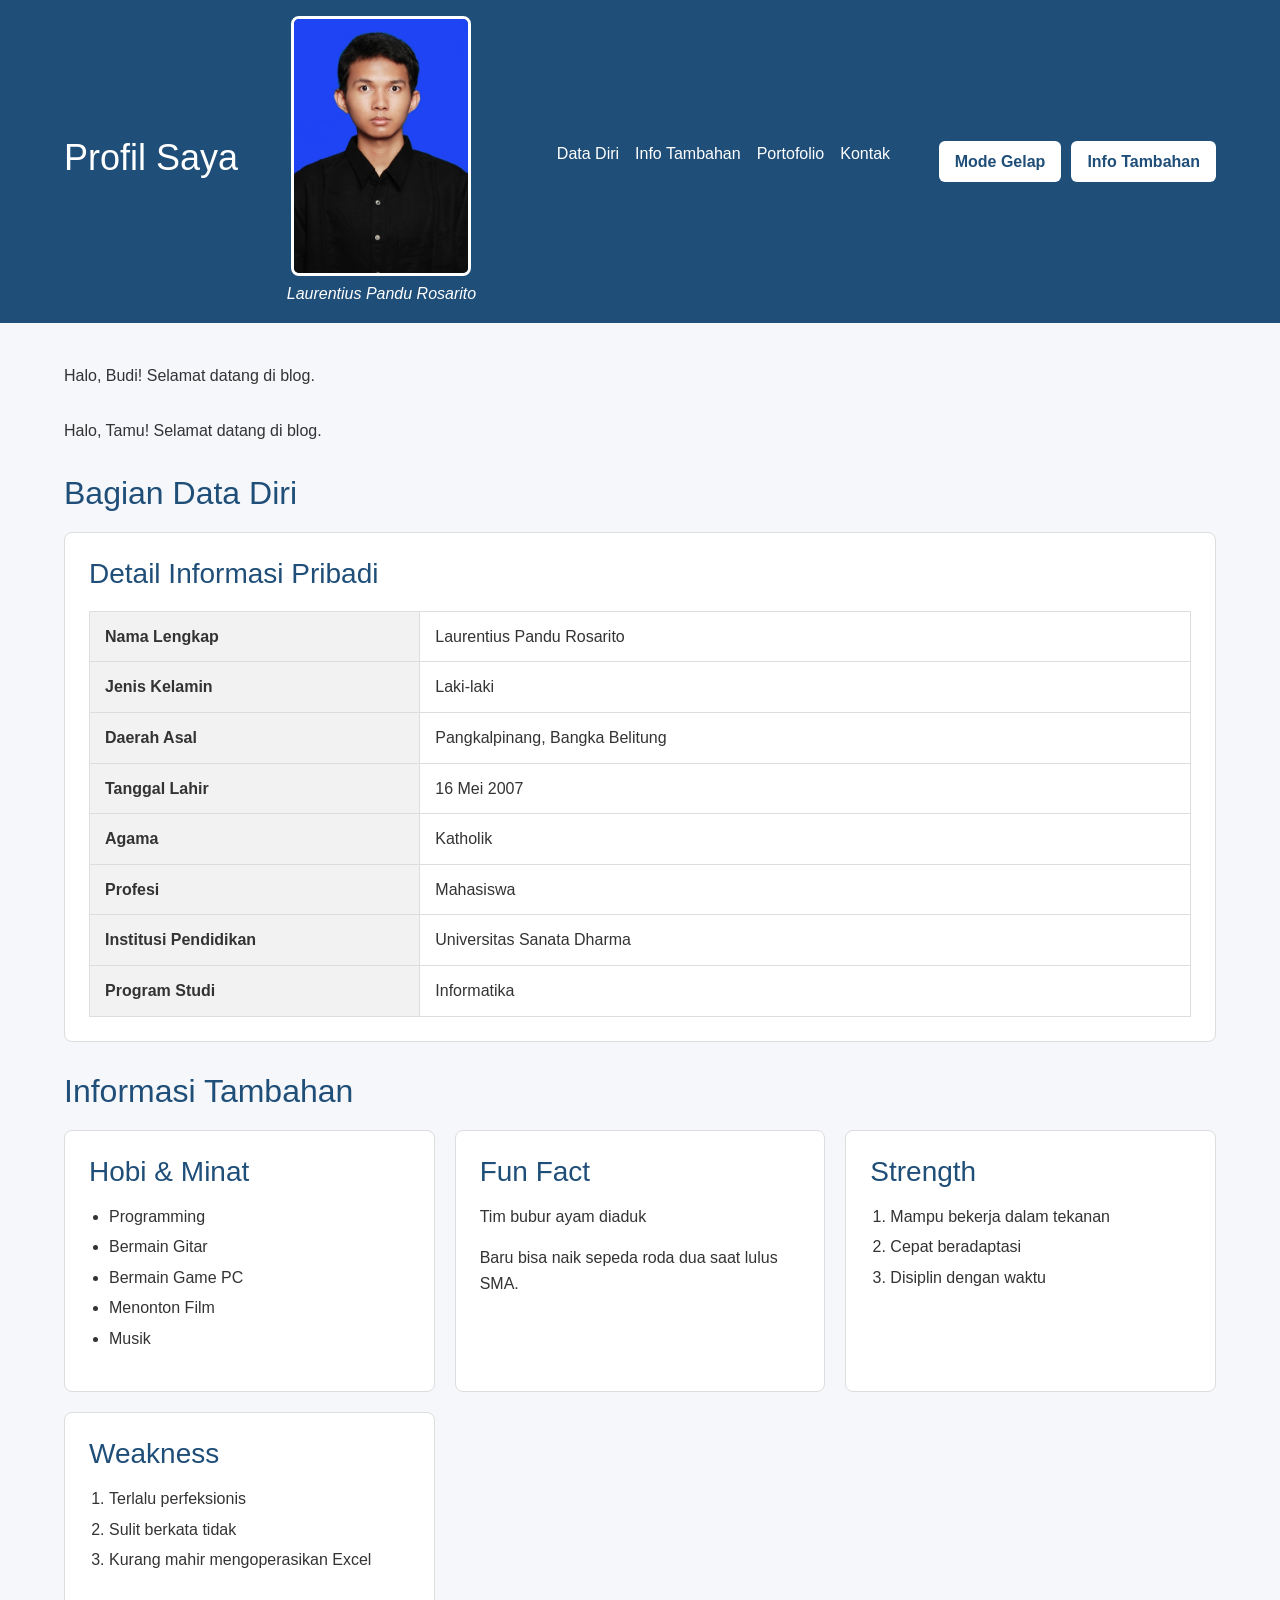
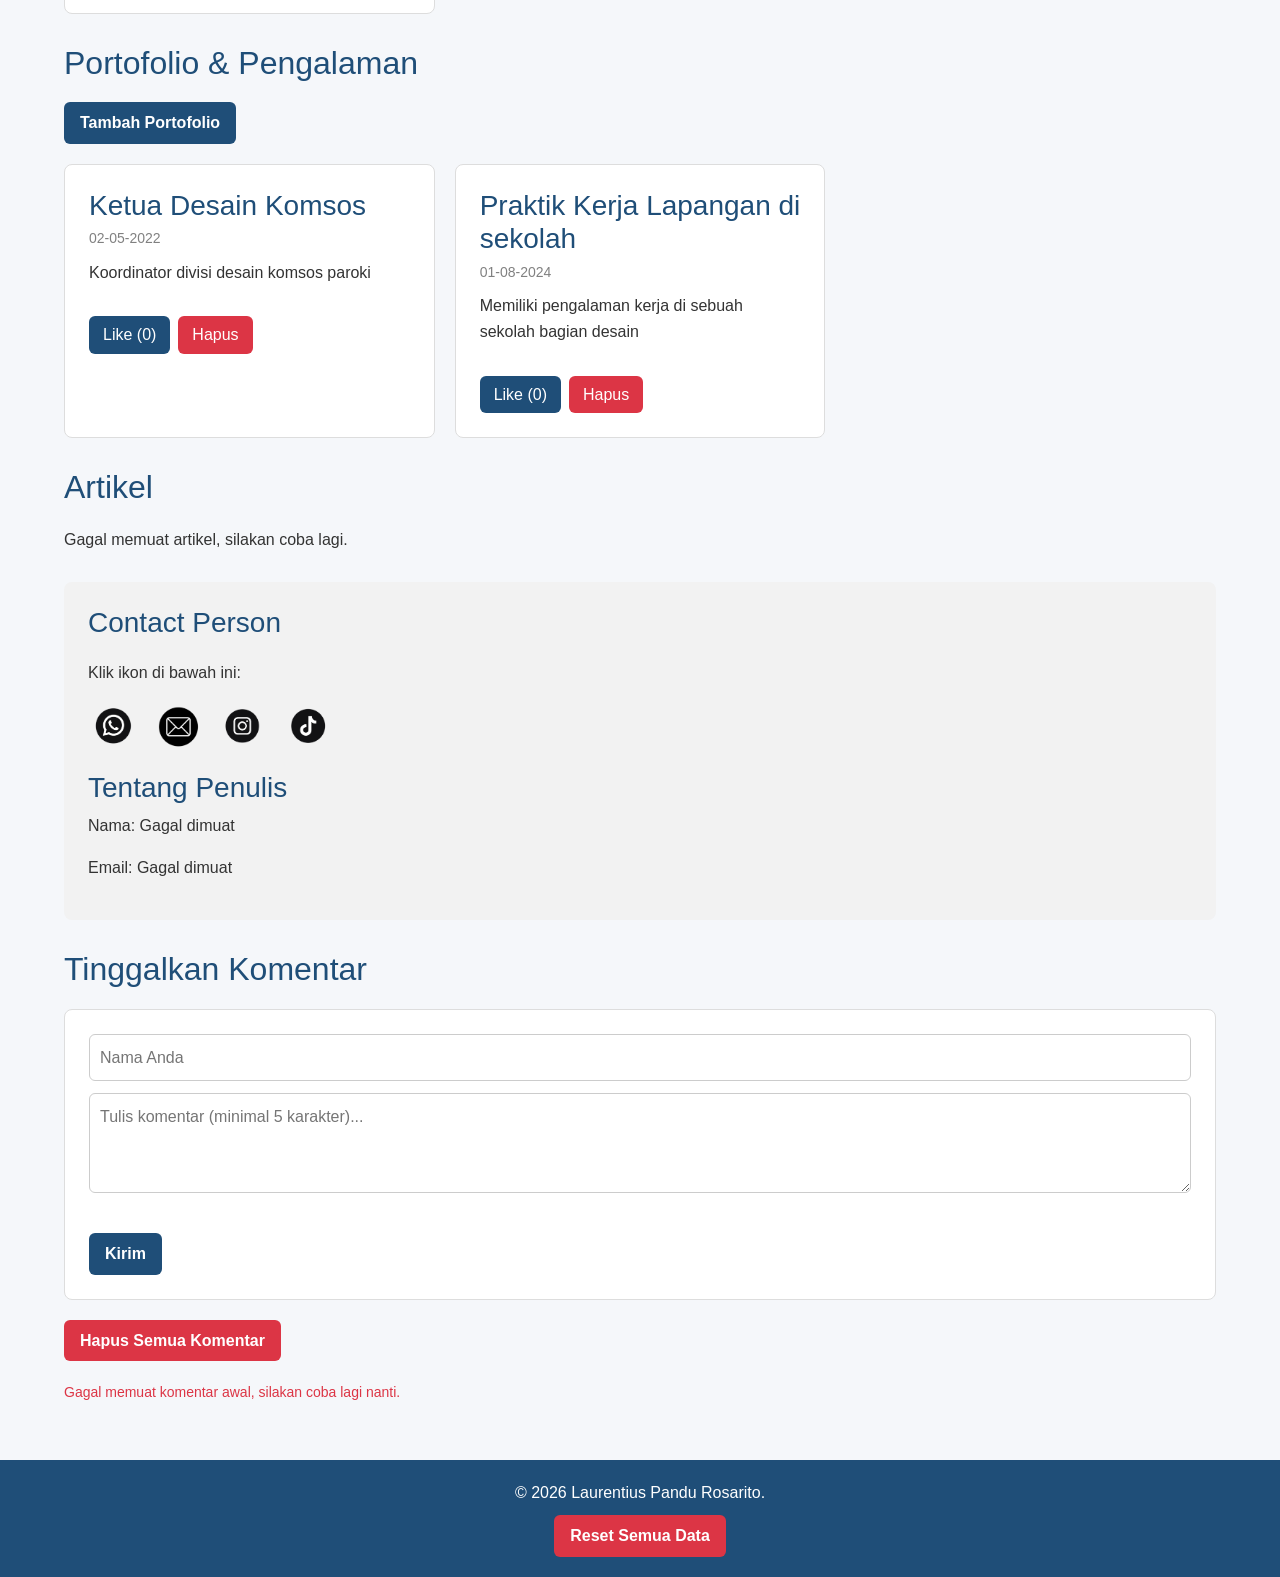
<file: Minggu12_ShadowDOM/index.html>
<!DOCTYPE html>
<html lang="id">
<head>
    <meta charset="UTF-8">
    <meta name="viewport" content="width=device-width, initial-scale=1.0">
    <title>Profil Saya</title>
    <!-- Menghubungkan Bootstrap -->
    <link href="https://cdn.jsdelivr.net/npm/bootstrap@5.3.3/dist/css/bootstrap.min.css" rel="stylesheet">
    <!-- Menghubungkan CSS -->
    <link rel="stylesheet" href="style.css">
</head>

<body>

    <!-- Menampilkan header profil -->
    <header>
        <h1>Profil Saya</h1>

        <figure>
            <img src="fotoprofil.jpeg" alt="Foto Profil" width="180" height="260"><br>
            <figcaption><i>Laurentius Pandu Rosarito</i></figcaption>
        </figure>

        <!-- Menampilkan menu navigasi -->
        <nav aria-label="Menu Utama">
            <ul>
                <li><a href="#data-diri">Data Diri</a></li>
                <li><a href="#info-tambahan">Info Tambahan</a></li>
                <li><a href="#portofolio">Portofolio</a></li>
                <li><a href="#contact">Kontak</a></li>
            </ul>
        </nav>

        <!-- Tombol interaktif -->
        <div class="tombol-header">
            <tombol-tema></tombol-tema>
            <button id="btn-info">Info Tambahan</button>
        </div>
    </header>


    <main>
        <!-- Menampilkan salam menggunakan custom element -->
        <salam-pengguna nama="Budi"></salam-pengguna>
        <salam-pengguna></salam-pengguna>

        <!-- Menampilkan data diri -->
        <section id="data-diri" class="datadiri">

            <h2>Bagian Data Diri</h2>

            <article>
                <h3>Detail Informasi Pribadi</h3>

                <!-- Menampilkan data dalam tabel -->
                <div class="table-container">
                    <table>
                        <tbody>
                            <tr>
                                <th scope="row">Nama Lengkap</th>
                                <td>Laurentius Pandu Rosarito</td>
                            </tr>

                            <tr>
                                <th scope="row">Jenis Kelamin</th>
                                <td>Laki-laki</td>
                            </tr>

                            <tr>
                                <th scope="row">Daerah Asal</th>
                                <td>Pangkalpinang, Bangka Belitung</td>
                            </tr>

                            <tr>
                                <th scope="row">Tanggal Lahir</th>
                                <td>16 Mei 2007</td>
                            </tr>

                            <tr>
                                <th scope="row">Agama</th>
                                <td>Katholik</td>
                            </tr>

                            <tr>
                                <th scope="row">Profesi</th>
                                <td>Mahasiswa</td>
                            </tr>

                            <tr>
                                <th scope="row">Institusi Pendidikan</th>
                                <td>Universitas Sanata Dharma</td>
                            </tr>

                            <tr>
                                <th scope="row">Program Studi</th>
                                <td>Informatika</td>
                            </tr>
                        </tbody>
                    </table>
                </div>

            </article>

        </section>


        <!-- Menampilkan informasi tambahan -->
        <section id="info-tambahan" class="daftar-artikel">
            <h2>Informasi Tambahan</h2>

            <article>
                <h3>Hobi & Minat</h3>

                <ul>
                    <li>Programming</li>
                    <li>Bermain Gitar</li>
                    <li>Bermain Game PC</li>
                    <li>Menonton Film</li>
                    <li>Musik</li>
                </ul>
            </article>


            <article>
                <h3>Fun Fact</h3>

                <p>Tim bubur ayam diaduk</p>
                <p>Baru bisa naik sepeda roda dua saat lulus SMA.</p>
            </article>


            <article>
                <h3>Strength</h3>

                <ol>
                    <li>Mampu bekerja dalam tekanan</li>
                    <li>Cepat beradaptasi</li>
                    <li>Disiplin dengan waktu</li>
                </ol>
            </article>


            <article>
                <h3>Weakness</h3>

                <ol>
                    <li>Terlalu perfeksionis</li>
                    <li>Sulit berkata tidak</li>
                    <li>Kurang mahir mengoperasikan Excel</li>
                </ol>
            </article>

        </section>


        <!-- Menampilkan portofolio -->
        <section id="portofolio">
            <h2>Portofolio & Pengalaman</h2>

            <button id="btn-tambah">Tambah Portofolio</button>

            <div class="daftar-portofolio"></div>
        </section>


        <!-- Menampilkan artikel dari API  -->
        <section id="artikel">
            <h2>Artikel</h2>

            <!-- Komponen yang mengambil dan menampilkan artikel dari API -->
            <daftar-artikel id="daftar-artikel-api" batas="6"></daftar-artikel>
        </section>


        <!-- Menampilkan kontak -->
        <aside id="contact">

            <h2>Contact Person</h2>

            <p>Klik ikon di bawah ini:</p>

            <!-- Menampilkan media sosial -->
            <nav aria-label="Media Sosial" class="social-nav">

                <a href="https://wa.me/6283893177302">
                    <img src="wa.png" alt="WhatsApp" width="50" height="50">
                </a>

                <a href="mailto:pandurosarito@gmail.com">
                    <img src="email.png" alt="Email" width="50" height="50">
                </a>

                <a href="https://www.instagram.com/pnd_neu.16?igsi=ZTNlOGh3cnU3bG5t">
                    <img src="ig.png" alt="Instagram" width="50" height="50">
                </a>

                <a href="https://www.tiktok.com/@waterd.neu?_r=1&_t=ZS-99N8CIXPMFF">
                    <img src="tiktok.png" alt="TikTok" width="50" height="50">
                </a>

            </nav>

            <!-- Data penulis dari API -->
            <h3>Tentang Penulis</h3>
            <p>Nama: <span id="nama-penulis">Memuat...</span></p>
            <p>Email: <span id="email-penulis">Memuat...</span></p>

        </aside>


        <!-- Menampilkan form komentar  -->
        <section id="komentar">
            <h2>Tinggalkan Komentar</h2>

            <form id="form-komentar">
                <input type="text" id="input-nama" placeholder="Nama Anda">
                <textarea id="input-pesan" placeholder="Tulis komentar (minimal 5 karakter)..."></textarea>

                <!-- Pesan error ditampilkan di halaman,  -->
                <p id="pesan-error"></p>

                <button type="submit">Kirim</button>
            </form>

            <button id="btn-hapus-semua">Hapus Semua Komentar</button>

            <!-- Pesan error jika komentar dari API gagal dimuat -->
            <p id="pesan-komentar-api"></p>

            <div id="daftar-komentar"></div>
        </section>

    </main>


    <!-- Menampilkan bagian bawah halaman -->
    <footer>
        <p>&copy; 2026 Laurentius Pandu Rosarito.</p>

        <!-- Tombol reset seluruh data tersimpan -->
        <button id="btn-reset">Reset Semua Data</button>
    </footer>


    <!-- Tombol kembali ke atas  -->
    <button id="btn-atas" class="tersembunyi">&uarr; Atas</button>


    <!-- Menghubungkan JavaScript Bootstrap -->
    <script src="https://cdn.jsdelivr.net/npm/bootstrap@5.3.3/dist/js/bootstrap.bundle.min.js"></script>
    <!-- Menghubungkan JavaScript Komponen -->
    <script src="komponen.js"></script>
    <!-- Menghubungkan JavaScript -->
    <script src="script.js"></script>

</body>
</html>
</file>
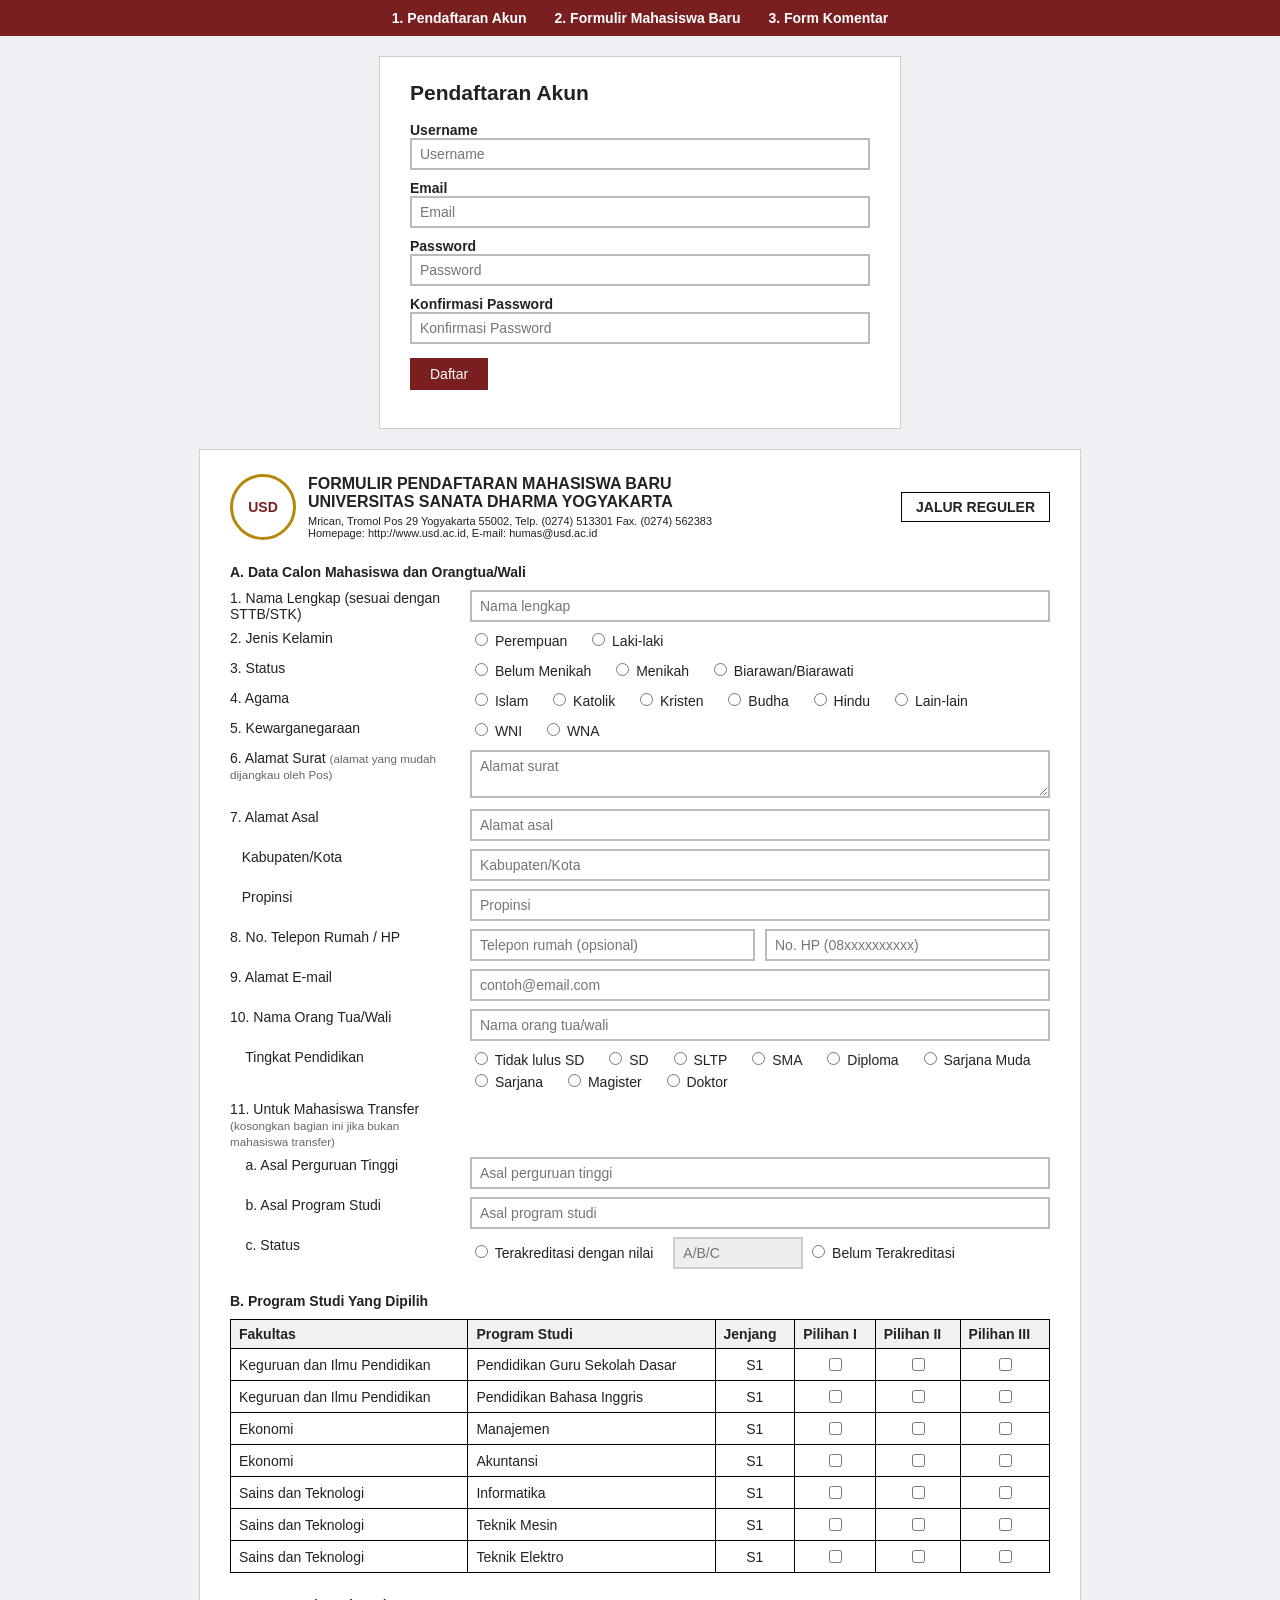
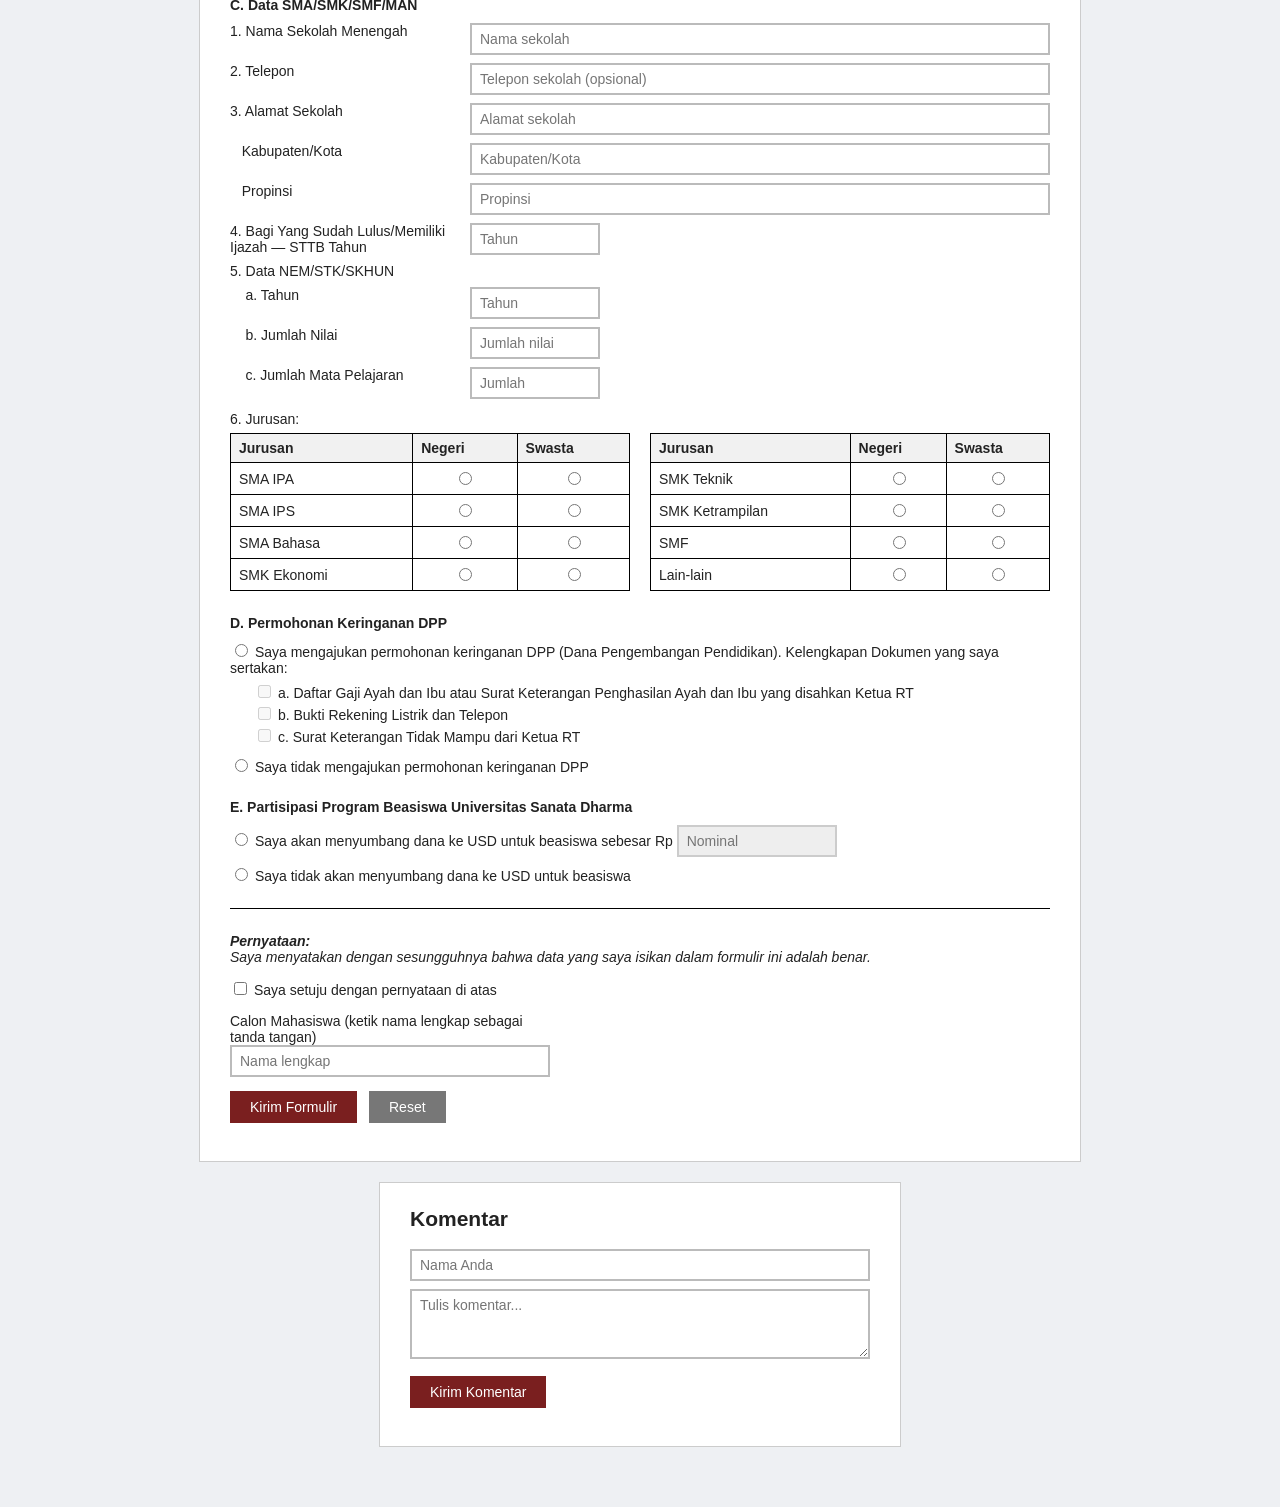
<file: Minggu6_ValidasiForm/index.html>
<!DOCTYPE html>
<html lang="id">
<head>
  <meta charset="UTF-8">
  <meta name="viewport" content="width=device-width, initial-scale=1.0">
  <title>Formulir Pendaftaran Mahasiswa Baru - Universitas Sanata Dharma</title>
  <link rel="stylesheet" href="style.css">
</head>
<body>

  <header class="navigasi">
    <a href="#pendaftaran">1. Pendaftaran Akun</a>
    <a href="#formulir">2. Formulir Mahasiswa Baru</a>
    <a href="#komentar">3. Form Komentar</a>
  </header>

  <!-- Form Pendaftaran Akun -->
  <section id="pendaftaran" class="kartu kecil">
    <h2>Pendaftaran Akun</h2>
    <form id="form-daftar">
      <label for="username">Username</label>
      <input type="text" id="username" class="isian" placeholder="Username"
             required minlength="4" maxlength="20" pattern="[A-Za-z0-9_]+"
             data-label="Username"
             data-pola="Username hanya boleh berisi huruf, angka, dan garis bawah (_)">
      <span class="pesan-error" id="error-username"></span>

      <label for="email">Email</label>
      <input type="email" id="email" class="isian" placeholder="Email"
             required data-label="Email">
      <span class="pesan-error" id="error-email"></span>

      <label for="password">Password</label>
      <input type="password" id="password" class="isian" placeholder="Password"
             required minlength="8" data-label="Password">
      <span class="pesan-error" id="error-password"></span>

      <label for="konfirmasi">Konfirmasi Password</label>
      <input type="password" id="konfirmasi" class="isian" placeholder="Konfirmasi Password"
             required data-label="Konfirmasi password">
      <span id="error-konfirmasi" class="pesan-error"></span>

      <button type="submit">Daftar</button>
      <p id="sukses-daftar" class="pesan-sukses"></p>
    </form>
  </section>

  <section id="formulir" class="kartu">

    <!-- Kop formulir -->
    <div class="kop">
      <div class="logo">USD</div>
      <div class="kop-teks">
        <h1>FORMULIR PENDAFTARAN MAHASISWA BARU<br>UNIVERSITAS SANATA DHARMA YOGYAKARTA</h1>
        <p>Mrican, Tromol Pos 29 Yogyakarta 55002, Telp. (0274) 513301 Fax. (0274) 562383<br>
           Homepage: http://www.usd.ac.id, E-mail: humas@usd.ac.id</p>
      </div>
      <div class="jalur">JALUR REGULER</div>
    </div>


    <form id="form-mahasiswa" novalidate>

      <!--  A. DATA CALON MAHASISWA  -->
      <h3>A. Data Calon Mahasiswa dan Orangtua/Wali</h3>

      <div class="baris">
        <label for="nama-lengkap">1. Nama Lengkap (sesuai dengan STTB/STK)</label>
        <div class="isi">
          <input type="text" id="nama-lengkap" class="isian" placeholder="Nama lengkap"
                 required minlength="3" maxlength="50" pattern="[A-Za-z .,']+"
                 data-label="Nama lengkap"
                 data-pola="Nama lengkap hanya boleh berisi huruf dan spasi">
          <span class="pesan-error" id="error-nama-lengkap"></span>
        </div>
      </div>

      <div class="baris">
        <span class="label">2. Jenis Kelamin</span>
        <div class="isi">
          <label class="opsi"><input type="radio" name="jenis-kelamin" value="Perempuan" required data-label="Jenis kelamin"> Perempuan</label>
          <label class="opsi"><input type="radio" name="jenis-kelamin" value="Laki-laki"> Laki-laki</label>
          <span class="pesan-error" id="error-jenis-kelamin"></span>
        </div>
      </div>

      <div class="baris">
        <span class="label">3. Status</span>
        <div class="isi">
          <label class="opsi"><input type="radio" name="status" value="Belum Menikah" required data-label="Status"> Belum Menikah</label>
          <label class="opsi"><input type="radio" name="status" value="Menikah"> Menikah</label>
          <label class="opsi"><input type="radio" name="status" value="Biarawan/Biarawati"> Biarawan/Biarawati</label>
          <span class="pesan-error" id="error-status"></span>
        </div>
      </div>

      <div class="baris">
        <span class="label">4. Agama</span>
        <div class="isi">
          <label class="opsi"><input type="radio" name="agama" value="Islam" required data-label="Agama"> Islam</label>
          <label class="opsi"><input type="radio" name="agama" value="Katolik"> Katolik</label>
          <label class="opsi"><input type="radio" name="agama" value="Kristen"> Kristen</label>
          <label class="opsi"><input type="radio" name="agama" value="Budha"> Budha</label>
          <label class="opsi"><input type="radio" name="agama" value="Hindu"> Hindu</label>
          <label class="opsi"><input type="radio" name="agama" value="Lain-lain"> Lain-lain</label>
          <span class="pesan-error" id="error-agama"></span>
        </div>
      </div>

      <div class="baris">
        <span class="label">5. Kewarganegaraan</span>
        <div class="isi">
          <label class="opsi"><input type="radio" name="kewarganegaraan" value="WNI" required data-label="Kewarganegaraan"> WNI</label>
          <label class="opsi"><input type="radio" name="kewarganegaraan" value="WNA"> WNA</label>
          <span class="pesan-error" id="error-kewarganegaraan"></span>
        </div>
      </div>

      <div class="baris">
        <label for="alamat-surat">6. Alamat Surat <small>(alamat yang mudah dijangkau oleh Pos)</small></label>
        <div class="isi">
          <textarea id="alamat-surat" class="isian" rows="2" placeholder="Alamat surat"
                    required minlength="10" maxlength="150" data-label="Alamat surat"></textarea>
          <span class="pesan-error" id="error-alamat-surat"></span>
        </div>
      </div>

      <div class="baris">
        <label for="alamat-asal">7. Alamat Asal</label>
        <div class="isi">
          <input type="text" id="alamat-asal" class="isian" placeholder="Alamat asal"
                 required minlength="5" maxlength="100" data-label="Alamat asal">
          <span class="pesan-error" id="error-alamat-asal"></span>
        </div>
      </div>

      <div class="baris">
        <label for="kabupaten">&nbsp;&nbsp;&nbsp;Kabupaten/Kota</label>
        <div class="isi">
          <input type="text" id="kabupaten" class="isian" placeholder="Kabupaten/Kota"
                 required minlength="3" maxlength="50" data-label="Kabupaten/Kota">
          <span class="pesan-error" id="error-kabupaten"></span>
        </div>
      </div>

      <div class="baris">
        <label for="propinsi">&nbsp;&nbsp;&nbsp;Propinsi</label>
        <div class="isi">
          <input type="text" id="propinsi" class="isian" placeholder="Propinsi"
                 required minlength="3" maxlength="50" data-label="Propinsi">
          <span class="pesan-error" id="error-propinsi"></span>
        </div>
      </div>

      <div class="baris">
        <label for="telp-rumah">8. No. Telepon Rumah / HP</label>
        <div class="isi dua">
          <div>
            <input type="tel" id="telp-rumah" class="isian" placeholder="Telepon rumah (opsional)"
                   pattern="[0-9]{6,12}" data-label="No. telepon rumah"
                   data-pola="No. telepon rumah harus 6-12 digit angka">
            <span class="pesan-error" id="error-telp-rumah"></span>
          </div>
          <div>
            <input type="tel" id="no-hp" class="isian" placeholder="No. HP (08xxxxxxxxxx)"
                   required pattern="08[0-9]{8,11}" data-label="No. HP"
                   data-pola="No. HP harus diawali 08 dan berisi 10-13 digit angka">
            <span class="pesan-error" id="error-no-hp"></span>
          </div>
        </div>
      </div>

      <div class="baris">
        <label for="email-mhs">9. Alamat E-mail</label>
        <div class="isi">
          <input type="email" id="email-mhs" class="isian" placeholder="contoh@email.com"
                 required data-label="Alamat e-mail">
          <span class="pesan-error" id="error-email-mhs"></span>
        </div>
      </div>

      <div class="baris">
        <label for="nama-ortu">10. Nama Orang Tua/Wali</label>
        <div class="isi">
          <input type="text" id="nama-ortu" class="isian" placeholder="Nama orang tua/wali"
                 required minlength="3" maxlength="50" pattern="[A-Za-z .,']+"
                 data-label="Nama orang tua/wali"
                 data-pola="Nama orang tua/wali hanya boleh berisi huruf dan spasi">
          <span class="pesan-error" id="error-nama-ortu"></span>
        </div>
      </div>

      <div class="baris">
        <span class="label">&nbsp;&nbsp;&nbsp;&nbsp;Tingkat Pendidikan</span>
        <div class="isi">
          <label class="opsi"><input type="radio" name="tingkat-pendidikan" value="Tidak lulus SD" required data-label="Tingkat pendidikan"> Tidak lulus SD</label>
          <label class="opsi"><input type="radio" name="tingkat-pendidikan" value="SD"> SD</label>
          <label class="opsi"><input type="radio" name="tingkat-pendidikan" value="SLTP"> SLTP</label>
          <label class="opsi"><input type="radio" name="tingkat-pendidikan" value="SMA"> SMA</label>
          <label class="opsi"><input type="radio" name="tingkat-pendidikan" value="Diploma"> Diploma</label>
          <label class="opsi"><input type="radio" name="tingkat-pendidikan" value="Sarjana Muda"> Sarjana Muda</label>
          <label class="opsi"><input type="radio" name="tingkat-pendidikan" value="Sarjana"> Sarjana</label>
          <label class="opsi"><input type="radio" name="tingkat-pendidikan" value="Magister"> Magister</label>
          <label class="opsi"><input type="radio" name="tingkat-pendidikan" value="Doktor"> Doktor</label>
          <span class="pesan-error" id="error-tingkat-pendidikan"></span>
        </div>
      </div>

      <div class="baris">
        <span class="label">11. Untuk Mahasiswa Transfer
          <small>(kosongkan bagian ini jika bukan mahasiswa transfer)</small></span>
        <div class="isi"></div>
      </div>

      <div class="baris">
        <label for="asal-pt">&nbsp;&nbsp;&nbsp;&nbsp;a. Asal Perguruan Tinggi</label>
        <div class="isi">
          <input type="text" id="asal-pt" class="isian" placeholder="Asal perguruan tinggi"
                 minlength="3" maxlength="60" data-label="Asal perguruan tinggi">
          <span class="pesan-error" id="error-asal-pt"></span>
        </div>
      </div>

      <div class="baris">
        <label for="asal-prodi">&nbsp;&nbsp;&nbsp;&nbsp;b. Asal Program Studi</label>
        <div class="isi">
          <input type="text" id="asal-prodi" class="isian" placeholder="Asal program studi"
                 minlength="3" maxlength="60" data-label="Asal program studi">
          <span class="pesan-error" id="error-asal-prodi"></span>
        </div>
      </div>

      <div class="baris">
        <span class="label">&nbsp;&nbsp;&nbsp;&nbsp;c. Status</span>
        <div class="isi">
          <label class="opsi"><input type="radio" name="status-transfer" id="akreditasi" value="Terakreditasi" data-label="Status perguruan tinggi asal"> Terakreditasi dengan nilai</label>
          <input type="text" id="nilai-akreditasi" class="isian pendek" placeholder="A/B/C"
                 maxlength="1" pattern="[A-Ca-c]" disabled data-label="Nilai akreditasi"
                 data-pola="Nilai akreditasi harus A, B, atau C">
          <label class="opsi"><input type="radio" name="status-transfer" value="Belum Terakreditasi"> Belum Terakreditasi</label>
          <span class="pesan-error" id="error-nilai-akreditasi"></span>
          <span class="pesan-error" id="error-status-transfer"></span>
        </div>
      </div>

      <!-- B. PROGRAM STUDI  -->
      <h3>B. Program Studi Yang Dipilih</h3>
      <div class="tabel-geser">
        <table class="tabel">
          <thead>
            <tr>
              <th>Fakultas</th><th>Program Studi</th><th>Jenjang</th>
              <th>Pilihan I</th><th>Pilihan II</th><th>Pilihan III</th>
            </tr>
          </thead>
          <tbody>
            <tr>
              <td>Keguruan dan Ilmu Pendidikan</td>
              <td>Pendidikan Guru Sekolah Dasar</td>
              <td class="tengah">S1</td>
              <td class="tengah"><input type="checkbox" name="pilihan1" value="Pendidikan Guru Sekolah Dasar" aria-label="Pendidikan Guru Sekolah Dasar sebagai pilihan I"></td>
              <td class="tengah"><input type="checkbox" name="pilihan2" value="Pendidikan Guru Sekolah Dasar" aria-label="Pendidikan Guru Sekolah Dasar sebagai pilihan II"></td>
              <td class="tengah"><input type="checkbox" name="pilihan3" value="Pendidikan Guru Sekolah Dasar" aria-label="Pendidikan Guru Sekolah Dasar sebagai pilihan III"></td>
            </tr>
            <tr>
              <td>Keguruan dan Ilmu Pendidikan</td>
              <td>Pendidikan Bahasa Inggris</td>
              <td class="tengah">S1</td>
              <td class="tengah"><input type="checkbox" name="pilihan1" value="Pendidikan Bahasa Inggris" aria-label="Pendidikan Bahasa Inggris sebagai pilihan I"></td>
              <td class="tengah"><input type="checkbox" name="pilihan2" value="Pendidikan Bahasa Inggris" aria-label="Pendidikan Bahasa Inggris sebagai pilihan II"></td>
              <td class="tengah"><input type="checkbox" name="pilihan3" value="Pendidikan Bahasa Inggris" aria-label="Pendidikan Bahasa Inggris sebagai pilihan III"></td>
            </tr>
            <tr>
              <td>Ekonomi</td>
              <td>Manajemen</td>
              <td class="tengah">S1</td>
              <td class="tengah"><input type="checkbox" name="pilihan1" value="Manajemen" aria-label="Manajemen sebagai pilihan I"></td>
              <td class="tengah"><input type="checkbox" name="pilihan2" value="Manajemen" aria-label="Manajemen sebagai pilihan II"></td>
              <td class="tengah"><input type="checkbox" name="pilihan3" value="Manajemen" aria-label="Manajemen sebagai pilihan III"></td>
            </tr>
            <tr>
              <td>Ekonomi</td>
              <td>Akuntansi</td>
              <td class="tengah">S1</td>
              <td class="tengah"><input type="checkbox" name="pilihan1" value="Akuntansi" aria-label="Akuntansi sebagai pilihan I"></td>
              <td class="tengah"><input type="checkbox" name="pilihan2" value="Akuntansi" aria-label="Akuntansi sebagai pilihan II"></td>
              <td class="tengah"><input type="checkbox" name="pilihan3" value="Akuntansi" aria-label="Akuntansi sebagai pilihan III"></td>
            </tr>
            <tr>
              <td>Sains dan Teknologi</td>
              <td>Informatika</td>
              <td class="tengah">S1</td>
              <td class="tengah"><input type="checkbox" name="pilihan1" value="Informatika" aria-label="Informatika sebagai pilihan I"></td>
              <td class="tengah"><input type="checkbox" name="pilihan2" value="Informatika" aria-label="Informatika sebagai pilihan II"></td>
              <td class="tengah"><input type="checkbox" name="pilihan3" value="Informatika" aria-label="Informatika sebagai pilihan III"></td>
            </tr>
            <tr>
              <td>Sains dan Teknologi</td>
              <td>Teknik Mesin</td>
              <td class="tengah">S1</td>
              <td class="tengah"><input type="checkbox" name="pilihan1" value="Teknik Mesin" aria-label="Teknik Mesin sebagai pilihan I"></td>
              <td class="tengah"><input type="checkbox" name="pilihan2" value="Teknik Mesin" aria-label="Teknik Mesin sebagai pilihan II"></td>
              <td class="tengah"><input type="checkbox" name="pilihan3" value="Teknik Mesin" aria-label="Teknik Mesin sebagai pilihan III"></td>
            </tr>
            <tr>
              <td>Sains dan Teknologi</td>
              <td>Teknik Elektro</td>
              <td class="tengah">S1</td>
              <td class="tengah"><input type="checkbox" name="pilihan1" value="Teknik Elektro" aria-label="Teknik Elektro sebagai pilihan I"></td>
              <td class="tengah"><input type="checkbox" name="pilihan2" value="Teknik Elektro" aria-label="Teknik Elektro sebagai pilihan II"></td>
              <td class="tengah"><input type="checkbox" name="pilihan3" value="Teknik Elektro" aria-label="Teknik Elektro sebagai pilihan III"></td>
            </tr>
          </tbody>
        </table>
      </div>
      <span class="pesan-error" id="error-prodi"></span>

      <!--  C. DATA SEKOLAH  -->
      <h3>C. Data SMA/SMK/SMF/MAN</h3>

      <div class="baris">
        <label for="nama-sekolah">1. Nama Sekolah Menengah</label>
        <div class="isi">
          <input type="text" id="nama-sekolah" class="isian" placeholder="Nama sekolah"
                 required minlength="3" maxlength="60" data-label="Nama sekolah">
          <span class="pesan-error" id="error-nama-sekolah"></span>
        </div>
      </div>

      <div class="baris">
        <label for="telp-sekolah">2. Telepon</label>
        <div class="isi">
          <input type="tel" id="telp-sekolah" class="isian" placeholder="Telepon sekolah (opsional)"
                 pattern="[0-9]{6,12}" data-label="Telepon sekolah"
                 data-pola="Telepon sekolah harus 6-12 digit angka">
          <span class="pesan-error" id="error-telp-sekolah"></span>
        </div>
      </div>

      <div class="baris">
        <label for="alamat-sekolah">3. Alamat Sekolah</label>
        <div class="isi">
          <input type="text" id="alamat-sekolah" class="isian" placeholder="Alamat sekolah"
                 required minlength="5" maxlength="100" data-label="Alamat sekolah">
          <span class="pesan-error" id="error-alamat-sekolah"></span>
        </div>
      </div>

      <div class="baris">
        <label for="kab-sekolah">&nbsp;&nbsp;&nbsp;Kabupaten/Kota</label>
        <div class="isi">
          <input type="text" id="kab-sekolah" class="isian" placeholder="Kabupaten/Kota"
                 required minlength="3" maxlength="50" data-label="Kabupaten/Kota sekolah">
          <span class="pesan-error" id="error-kab-sekolah"></span>
        </div>
      </div>

      <div class="baris">
        <label for="prop-sekolah">&nbsp;&nbsp;&nbsp;Propinsi</label>
        <div class="isi">
          <input type="text" id="prop-sekolah" class="isian" placeholder="Propinsi"
                 required minlength="3" maxlength="50" data-label="Propinsi sekolah">
          <span class="pesan-error" id="error-prop-sekolah"></span>
        </div>
      </div>

      <div class="baris">
        <label for="sttb-tahun">4. Bagi Yang Sudah Lulus/Memiliki Ijazah &mdash; STTB Tahun</label>
        <div class="isi">
          <input type="number" id="sttb-tahun" class="isian pendek" placeholder="Tahun"
                 min="1990" data-label="Tahun STTB">
          <span class="pesan-error" id="error-sttb-tahun"></span>
        </div>
      </div>

      <div class="baris">
        <span class="label">5. Data NEM/STK/SKHUN</span>
        <div class="isi"></div>
      </div>

      <div class="baris">
        <label for="nem-tahun">&nbsp;&nbsp;&nbsp;&nbsp;a. Tahun</label>
        <div class="isi">
          <input type="number" id="nem-tahun" class="isian pendek" placeholder="Tahun"
                 required min="1990" data-label="Tahun NEM">
          <span class="pesan-error" id="error-nem-tahun"></span>
        </div>
      </div>

      <div class="baris">
        <label for="jumlah-nilai">&nbsp;&nbsp;&nbsp;&nbsp;b. Jumlah Nilai</label>
        <div class="isi">
          <input type="number" id="jumlah-nilai" class="isian pendek" placeholder="Jumlah nilai"
                 required min="0" max="150" step="0.01" data-label="Jumlah nilai">
          <span class="pesan-error" id="error-jumlah-nilai"></span>
        </div>
      </div>

      <div class="baris">
        <label for="jumlah-mapel">&nbsp;&nbsp;&nbsp;&nbsp;c. Jumlah Mata Pelajaran</label>
        <div class="isi">
          <input type="number" id="jumlah-mapel" class="isian pendek" placeholder="Jumlah"
                 required min="1" max="15" data-label="Jumlah mata pelajaran">
          <span class="pesan-error" id="error-jumlah-mapel"></span>
        </div>
      </div>

      <p class="judul-kecil">6. Jurusan:</p>
      <div class="dua-tabel">
        <table class="tabel">
          <thead><tr><th>Jurusan</th><th>Negeri</th><th>Swasta</th></tr></thead>
          <tbody>
            <tr><td>SMA IPA</td>
              <td class="tengah"><input type="radio" name="jurusan-sma" value="SMA IPA - Negeri" required data-label="Jurusan sekolah" aria-label="SMA IPA Negeri"></td>
              <td class="tengah"><input type="radio" name="jurusan-sma" value="SMA IPA - Swasta" aria-label="SMA IPA Swasta"></td></tr>
            <tr><td>SMA IPS</td>
              <td class="tengah"><input type="radio" name="jurusan-sma" value="SMA IPS - Negeri" aria-label="SMA IPS Negeri"></td>
              <td class="tengah"><input type="radio" name="jurusan-sma" value="SMA IPS - Swasta" aria-label="SMA IPS Swasta"></td></tr>
            <tr><td>SMA Bahasa</td>
              <td class="tengah"><input type="radio" name="jurusan-sma" value="SMA Bahasa - Negeri" aria-label="SMA Bahasa Negeri"></td>
              <td class="tengah"><input type="radio" name="jurusan-sma" value="SMA Bahasa - Swasta" aria-label="SMA Bahasa Swasta"></td></tr>
            <tr><td>SMK Ekonomi</td>
              <td class="tengah"><input type="radio" name="jurusan-sma" value="SMK Ekonomi - Negeri" aria-label="SMK Ekonomi Negeri"></td>
              <td class="tengah"><input type="radio" name="jurusan-sma" value="SMK Ekonomi - Swasta" aria-label="SMK Ekonomi Swasta"></td></tr>
          </tbody>
        </table>
        <table class="tabel">
          <thead><tr><th>Jurusan</th><th>Negeri</th><th>Swasta</th></tr></thead>
          <tbody>
            <tr><td>SMK Teknik</td>
              <td class="tengah"><input type="radio" name="jurusan-sma" value="SMK Teknik - Negeri" aria-label="SMK Teknik Negeri"></td>
              <td class="tengah"><input type="radio" name="jurusan-sma" value="SMK Teknik - Swasta" aria-label="SMK Teknik Swasta"></td></tr>
            <tr><td>SMK Ketrampilan</td>
              <td class="tengah"><input type="radio" name="jurusan-sma" value="SMK Ketrampilan - Negeri" aria-label="SMK Ketrampilan Negeri"></td>
              <td class="tengah"><input type="radio" name="jurusan-sma" value="SMK Ketrampilan - Swasta" aria-label="SMK Ketrampilan Swasta"></td></tr>
            <tr><td>SMF</td>
              <td class="tengah"><input type="radio" name="jurusan-sma" value="SMF - Negeri" aria-label="SMF Negeri"></td>
              <td class="tengah"><input type="radio" name="jurusan-sma" value="SMF - Swasta" aria-label="SMF Swasta"></td></tr>
            <tr><td>Lain-lain</td>
              <td class="tengah"><input type="radio" name="jurusan-sma" value="Lain-lain - Negeri" aria-label="Lain-lain Negeri"></td>
              <td class="tengah"><input type="radio" name="jurusan-sma" value="Lain-lain - Swasta" aria-label="Lain-lain Swasta"></td></tr>
          </tbody>
        </table>
      </div>
      <span class="pesan-error" id="error-jurusan-sma"></span>

      <!--  D. KERINGANAN DPP  -->
      <h3>D. Permohonan Keringanan DPP</h3>

      <label class="opsi blok"><input type="radio" name="dpp" id="dpp-ajukan" value="Mengajukan" required data-label="Pilihan permohonan keringanan DPP">
        Saya mengajukan permohonan keringanan DPP (Dana Pengembangan Pendidikan). Kelengkapan Dokumen yang saya sertakan:</label>

      <div class="dokumen">
        <label class="opsi"><input type="checkbox" id="dok-a" class="cek" disabled
               data-pesan="Dokumen a wajib disertakan"> a. Daftar Gaji Ayah dan Ibu atau Surat Keterangan Penghasilan Ayah dan Ibu yang disahkan Ketua RT</label>
        <span class="pesan-error" id="error-dok-a"></span>
        <label class="opsi"><input type="checkbox" id="dok-b" class="cek" disabled
               data-pesan="Dokumen b wajib disertakan"> b. Bukti Rekening Listrik dan Telepon</label>
        <span class="pesan-error" id="error-dok-b"></span>
        <label class="opsi"><input type="checkbox" id="dok-c" class="cek" disabled
               data-pesan="Dokumen c wajib disertakan"> c. Surat Keterangan Tidak Mampu dari Ketua RT</label>
        <span class="pesan-error" id="error-dok-c"></span>
      </div>

      <label class="opsi blok"><input type="radio" name="dpp" value="Tidak mengajukan"> Saya tidak mengajukan permohonan keringanan DPP</label>
      <span class="pesan-error" id="error-dpp"></span>

      <!-- ---------------- E. BEASISWA ---------------- -->
      <h3>E. Partisipasi Program Beasiswa Universitas Sanata Dharma</h3>

      <label class="opsi blok"><input type="radio" name="beasiswa" id="beasiswa-ya" value="Menyumbang" required data-label="Pilihan partisipasi beasiswa">
        Saya akan menyumbang dana ke USD untuk beasiswa sebesar Rp
        <input type="number" id="nominal-beasiswa" class="isian sedang" placeholder="Nominal"
               min="1000" disabled data-label="Nominal beasiswa"></label>
      <span class="pesan-error" id="error-nominal-beasiswa"></span>

      <label class="opsi blok"><input type="radio" name="beasiswa" value="Tidak menyumbang"> Saya tidak akan menyumbang dana ke USD untuk beasiswa</label>
      <span class="pesan-error" id="error-beasiswa"></span>

      <!-- F. PERNYATAAN  -->
      <div class="pernyataan">
        <p><em><strong>Pernyataan:</strong><br>
        Saya menyatakan dengan sesungguhnya bahwa data yang saya isikan dalam formulir ini adalah benar.</em></p>

        <label class="opsi"><input type="checkbox" id="pernyataan" class="cek" required
               data-pesan="Pernyataan harus disetujui sebelum formulir dikirim"> Saya setuju dengan pernyataan di atas</label>
        <span class="pesan-error" id="error-pernyataan"></span>

        <div class="ttd">
          <label for="tanda-tangan">Calon Mahasiswa (ketik nama lengkap sebagai tanda tangan)</label>
          <input type="text" id="tanda-tangan" class="isian" placeholder="Nama lengkap"
                 required data-label="Tanda tangan">
          <span class="pesan-error" id="error-tanda-tangan"></span>
        </div>
      </div>

      <div class="tombol">
        <button type="submit">Kirim Formulir</button>
        <button type="reset" id="tombol-reset" class="sekunder">Reset</button>
      </div>
      <p id="ringkasan-error" class="pesan-error"></p>
      <p id="sukses-mhs" class="pesan-sukses"></p>
    </form>
  </section>

  
  <section id="komentar" class="kartu kecil">
    <h2>Komentar</h2>
    <form id="form-komentar">
      <input type="text" id="input-nama" class="isian" placeholder="Nama Anda"
             required minlength="3" maxlength="30" data-label="Nama">
      <span class="pesan-error" id="error-input-nama"></span>

      <textarea id="input-pesan" class="isian" placeholder="Tulis komentar..."
                required minlength="5" maxlength="200" data-label="Komentar"></textarea>
      <span class="pesan-error" id="error-input-pesan"></span>

      <button type="submit">Kirim Komentar</button>
    </form>
    <ul id="daftar-komentar"></ul>
  </section>

  <script src="script.js"></script>
</body>
</html>
</file>
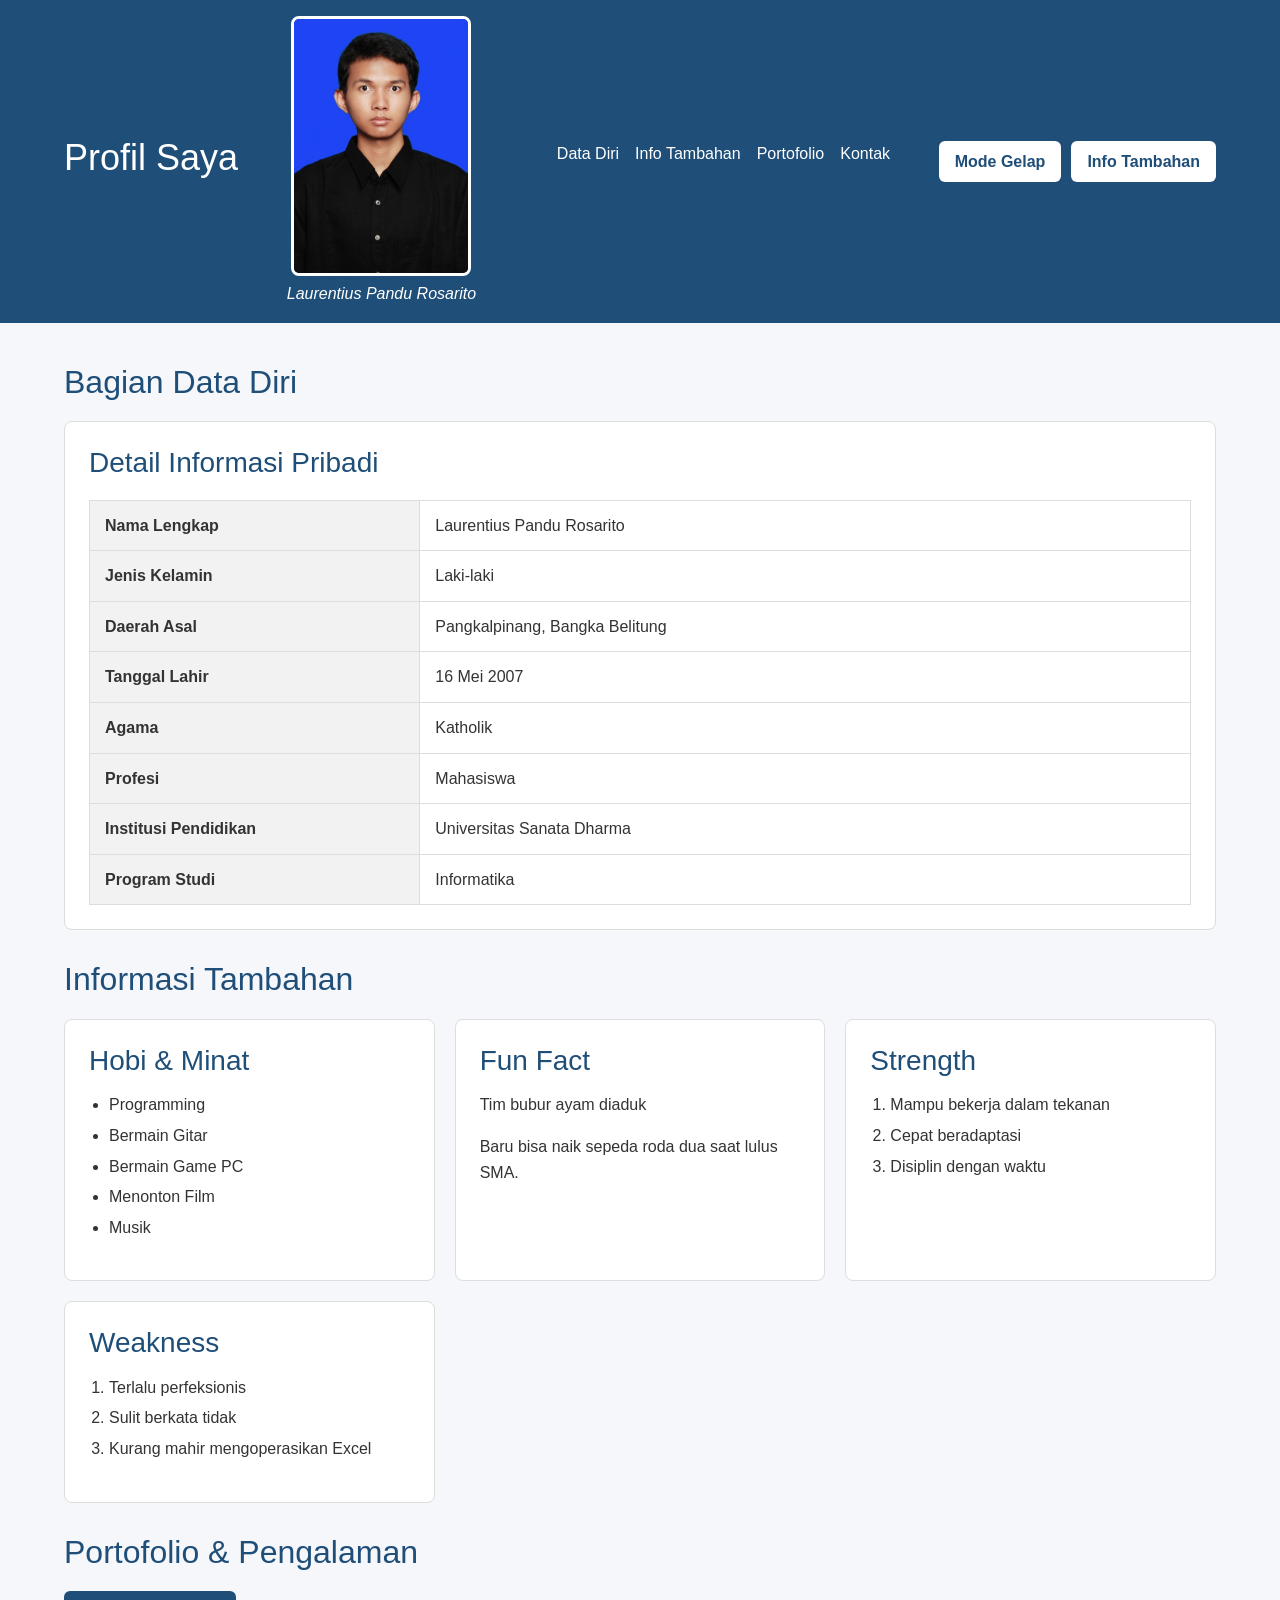
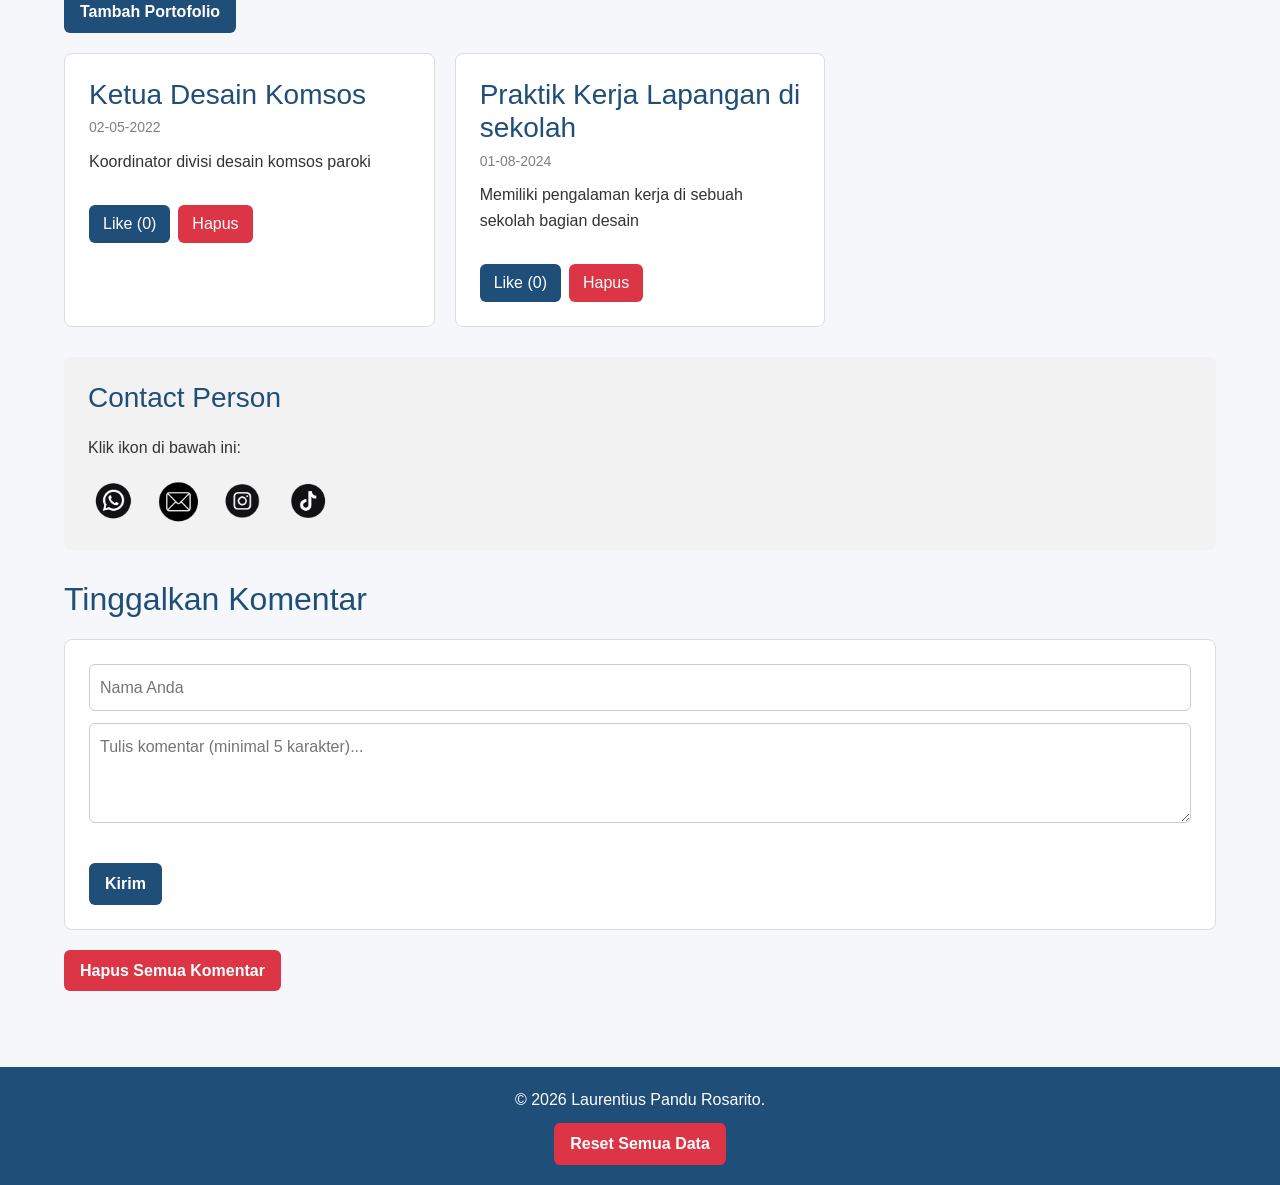
<file: Minggu7_ClientSideState/index.html>
<!DOCTYPE html>
<html lang="id">
<head>
    <meta charset="UTF-8">
    <meta name="viewport" content="width=device-width, initial-scale=1.0">
    <title>Profil Saya</title>
    <!-- Menghubungkan Bootstrap -->
    <link href="https://cdn.jsdelivr.net/npm/bootstrap@5.3.3/dist/css/bootstrap.min.css" rel="stylesheet">
    <!-- Menghubungkan CSS -->
    <link rel="stylesheet" href="style.css">
</head>

<body>

    <!-- Menampilkan header profil -->
    <header>
        <h1>Profil Saya</h1>

        <figure>
            <img src="fotoprofil.jpeg" alt="Foto Profil" width="180" height="260"><br>
            <figcaption><i>Laurentius Pandu Rosarito</i></figcaption>
        </figure>

        <!-- Menampilkan menu navigasi -->
        <nav aria-label="Menu Utama">
            <ul>
                <li><a href="#data-diri">Data Diri</a></li>
                <li><a href="#info-tambahan">Info Tambahan</a></li>
                <li><a href="#portofolio">Portofolio</a></li>
                <li><a href="#contact">Kontak</a></li>
            </ul>
        </nav>

        <!-- Tombol interaktif -->
        <div class="tombol-header">
            <button id="btn-tema">Mode Gelap</button>
            <button id="btn-info">Info Tambahan</button>
        </div>
    </header>


    <main>
        <!-- Menampilkan data diri -->
        <section id="data-diri" class="datadiri">

            <h2>Bagian Data Diri</h2>

            <article>
                <h3>Detail Informasi Pribadi</h3>

                <!-- Menampilkan data dalam tabel -->
                <div class="table-container">
                    <table>
                        <tbody>
                            <tr>
                                <th scope="row">Nama Lengkap</th>
                                <td>Laurentius Pandu Rosarito</td>
                            </tr>

                            <tr>
                                <th scope="row">Jenis Kelamin</th>
                                <td>Laki-laki</td>
                            </tr>

                            <tr>
                                <th scope="row">Daerah Asal</th>
                                <td>Pangkalpinang, Bangka Belitung</td>
                            </tr>

                            <tr>
                                <th scope="row">Tanggal Lahir</th>
                                <td>16 Mei 2007</td>
                            </tr>

                            <tr>
                                <th scope="row">Agama</th>
                                <td>Katholik</td>
                            </tr>

                            <tr>
                                <th scope="row">Profesi</th>
                                <td>Mahasiswa</td>
                            </tr>

                            <tr>
                                <th scope="row">Institusi Pendidikan</th>
                                <td>Universitas Sanata Dharma</td>
                            </tr>

                            <tr>
                                <th scope="row">Program Studi</th>
                                <td>Informatika</td>
                            </tr>
                        </tbody>
                    </table>
                </div>

            </article>

        </section>


        <!-- Menampilkan informasi tambahan -->
        <section id="info-tambahan" class="daftar-artikel">
            <h2>Informasi Tambahan</h2>

            <article>
                <h3>Hobi & Minat</h3>

                <ul>
                    <li>Programming</li>
                    <li>Bermain Gitar</li>
                    <li>Bermain Game PC</li>
                    <li>Menonton Film</li>
                    <li>Musik</li>
                </ul>
            </article>


            <article>
                <h3>Fun Fact</h3>

                <p>Tim bubur ayam diaduk</p>
                <p>Baru bisa naik sepeda roda dua saat lulus SMA.</p>
            </article>


            <article>
                <h3>Strength</h3>

                <ol>
                    <li>Mampu bekerja dalam tekanan</li>
                    <li>Cepat beradaptasi</li>
                    <li>Disiplin dengan waktu</li>
                </ol>
            </article>


            <article>
                <h3>Weakness</h3>

                <ol>
                    <li>Terlalu perfeksionis</li>
                    <li>Sulit berkata tidak</li>
                    <li>Kurang mahir mengoperasikan Excel</li>
                </ol>
            </article>

        </section>


        <!-- Menampilkan portofolio -->
        <section id="portofolio">
            <h2>Portofolio & Pengalaman</h2>

            <button id="btn-tambah">Tambah Portofolio</button>

            <div class="daftar-portofolio"></div>
        </section>


        <!-- Menampilkan kontak -->
        <aside id="contact">

            <h2>Contact Person</h2>

            <p>Klik ikon di bawah ini:</p>

            <!-- Menampilkan media sosial -->
            <nav aria-label="Media Sosial" class="social-nav">

                <a href="https://wa.me/6283893177302">
                    <img src="wa.png" alt="WhatsApp" width="50" height="50">
                </a>

                <a href="mailto:pandurosarito@gmail.com">
                    <img src="email.png" alt="Email" width="50" height="50">
                </a>

                <a href="https://www.instagram.com/pnd_neu.16?igsi=ZTNlOGh3cnU3bG5t">
                    <img src="ig.png" alt="Instagram" width="50" height="50">
                </a>

                <a href="https://www.tiktok.com/@waterd.neu?_r=1&_t=ZS-99N8CIXPMFF">
                    <img src="tiktok.png" alt="TikTok" width="50" height="50">
                </a>

            </nav>

        </aside>


        <!-- Menampilkan form komentar  -->
        <section id="komentar">
            <h2>Tinggalkan Komentar</h2>

            <form id="form-komentar">
                <input type="text" id="input-nama" placeholder="Nama Anda">
                <textarea id="input-pesan" placeholder="Tulis komentar (minimal 5 karakter)..."></textarea>

                <!-- Pesan error ditampilkan di halaman, bukan alert() -->
                <p id="pesan-error"></p>

                <button type="submit">Kirim</button>
            </form>

            <button id="btn-hapus-semua">Hapus Semua Komentar</button>

            <ul id="daftar-komentar"></ul>
        </section>

    </main>


    <!-- Menampilkan bagian bawah halaman -->
    <footer>
        <p>&copy; 2026 Laurentius Pandu Rosarito.</p>

        <!-- Tombol reset seluruh data tersimpan -->
        <button id="btn-reset">Reset Semua Data</button>
    </footer>


    <!-- Tombol kembali ke atas  -->
    <button id="btn-atas" class="tersembunyi">&uarr; Atas</button>


    <!-- Menghubungkan JavaScript Bootstrap -->
    <script src="https://cdn.jsdelivr.net/npm/bootstrap@5.3.3/dist/js/bootstrap.bundle.min.js"></script>
    <!-- Menghubungkan JavaScript -->
    <script src="script.js"></script>

</body>
</html>
</file>
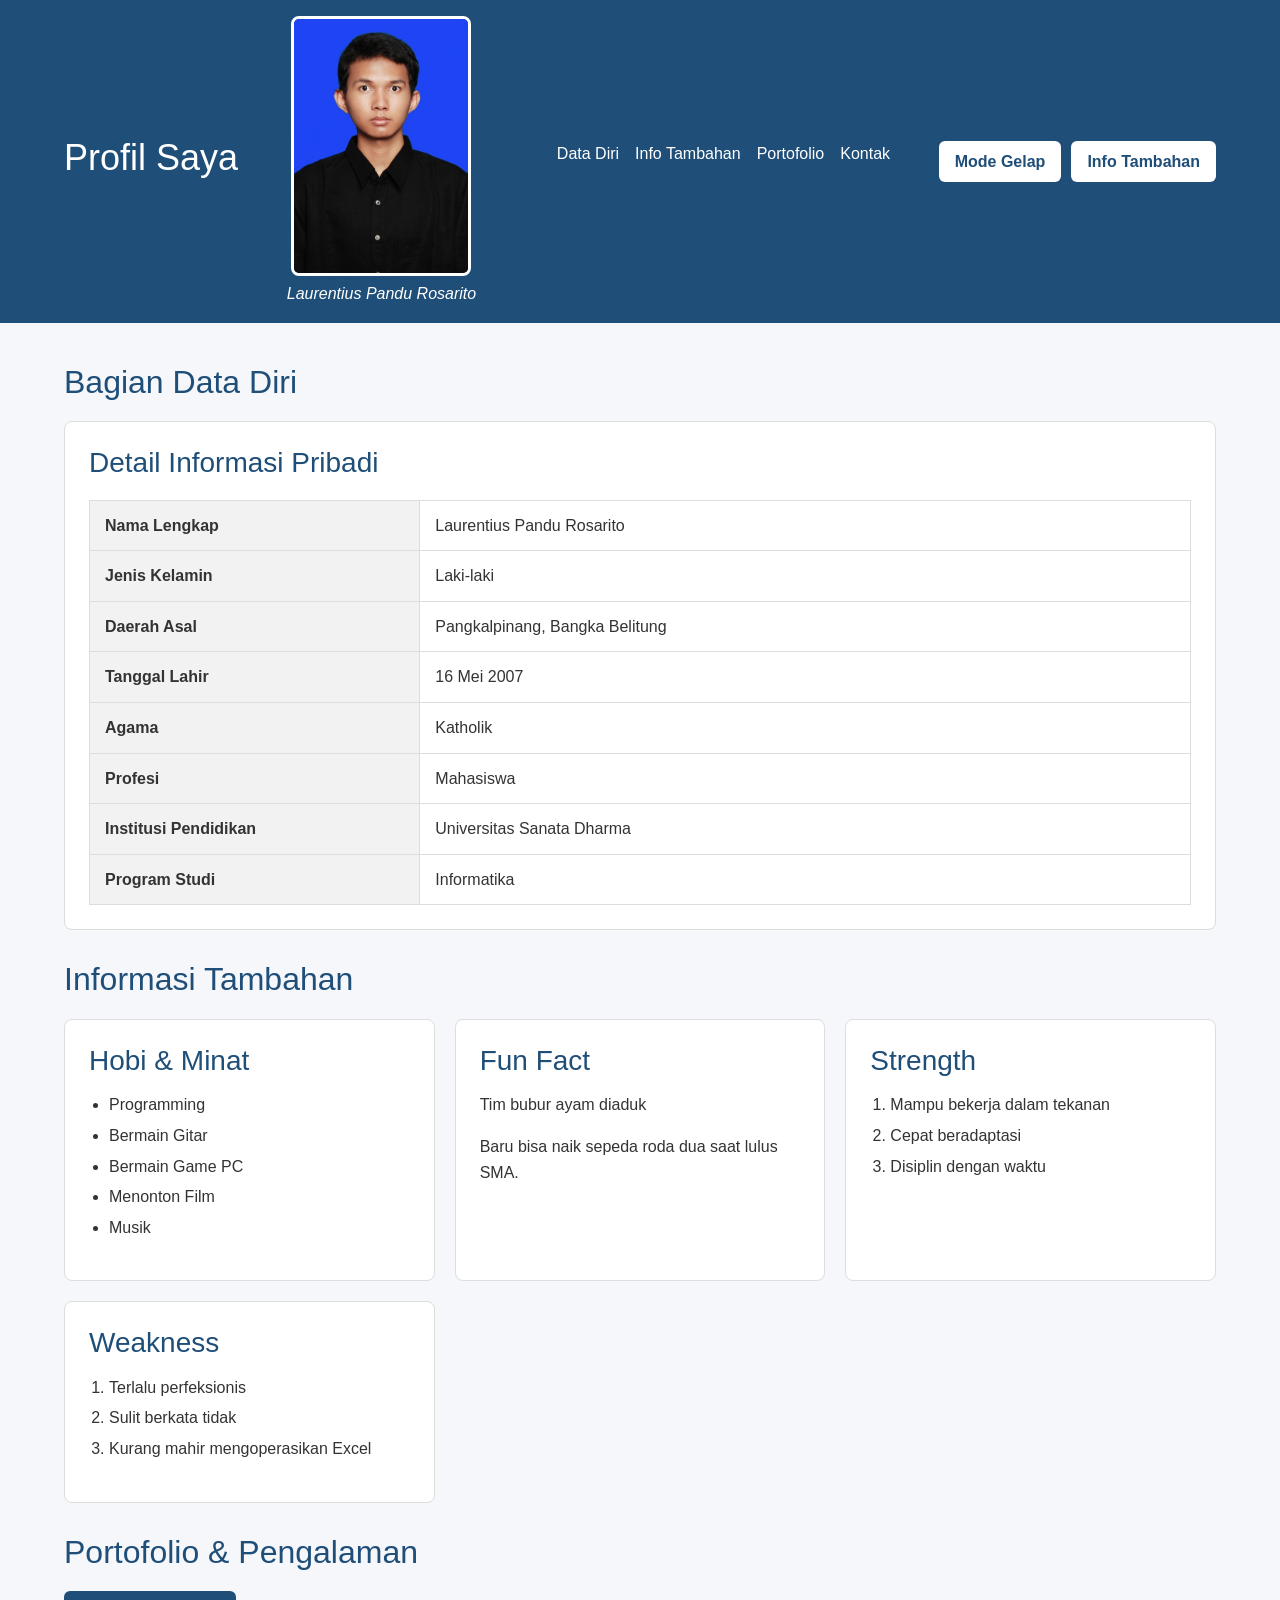
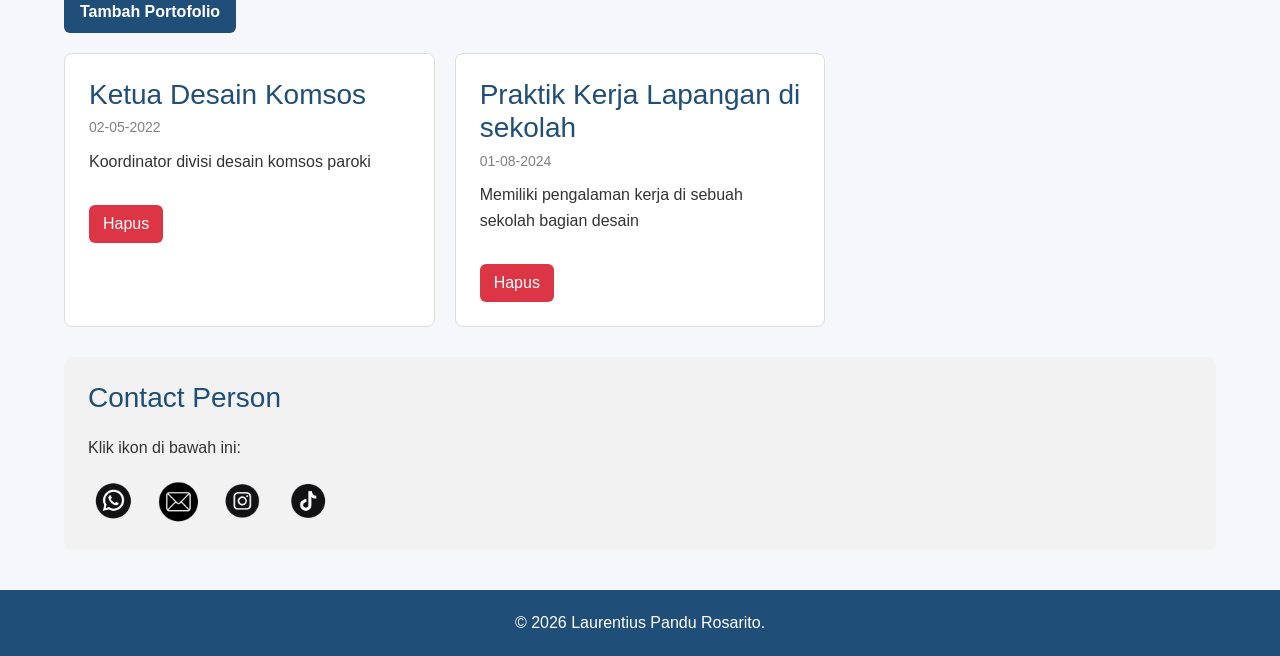
<file: Minggu5_Modul4_5/Modul 4_JavaScript Dasar dan DOM/index.html>
<!DOCTYPE html>
<html lang="id">
<head>
    <meta charset="UTF-8">
    <meta name="viewport" content="width=device-width, initial-scale=1.0">
    <title>Profil Saya</title>
    <!-- Menghubungkan Bootstrap -->
    <link href="https://cdn.jsdelivr.net/npm/bootstrap@5.3.3/dist/css/bootstrap.min.css" rel="stylesheet">
    <!-- Menghubungkan CSS -->
    <link rel="stylesheet" href="style.css">
</head>

<body>

    <!-- Menampilkan header profil -->
    <header>
        <h1>Profil Saya</h1>

        <figure>
            <img src="fotoprofil.jpeg" alt="Foto Profil" width="180" height="260"><br>
            <figcaption><i>Laurentius Pandu Rosarito</i></figcaption>
        </figure>

        <!-- Menampilkan menu navigasi -->
        <nav aria-label="Menu Utama">
            <ul>
                <li><a href="#data-diri">Data Diri</a></li>
                <li><a href="#info-tambahan">Info Tambahan</a></li>
                <li><a href="#portofolio">Portofolio</a></li>
                <li><a href="#contact">Kontak</a></li>
            </ul>
        </nav>

        <!-- Tombol interaktif  -->
        <div class="tombol-header">
            <button id="btn-tema">Mode Gelap</button>
            <button id="btn-info">Info Tambahan</button>
        </div>
    </header>


    <main>
        <!-- Menampilkan data diri -->
        <section id="data-diri" class="datadiri">

            <h2>Bagian Data Diri</h2>

            <article>
                <h3>Detail Informasi Pribadi</h3>

                <!-- Menampilkan data dalam tabel -->
                <div class="table-container">
                    <table>
                        <tbody>
                            <tr>
                                <th scope="row">Nama Lengkap</th>
                                <td>Laurentius Pandu Rosarito</td>
                            </tr>

                            <tr>
                                <th scope="row">Jenis Kelamin</th>
                                <td>Laki-laki</td>
                            </tr>

                            <tr>
                                <th scope="row">Daerah Asal</th>
                                <td>Pangkalpinang, Bangka Belitung</td>
                            </tr>

                            <tr>
                                <th scope="row">Tanggal Lahir</th>
                                <td>16 Mei 2007</td>
                            </tr>

                            <tr>
                                <th scope="row">Agama</th>
                                <td>Katholik</td>
                            </tr>

                            <tr>
                                <th scope="row">Profesi</th>
                                <td>Mahasiswa</td>
                            </tr>

                            <tr>
                                <th scope="row">Institusi Pendidikan</th>
                                <td>Universitas Sanata Dharma</td>
                            </tr>

                            <tr>
                                <th scope="row">Program Studi</th>
                                <td>Informatika</td>
                            </tr>
                        </tbody>
                    </table>
                </div>

            </article>

        </section>


        <!-- Menampilkan informasi tambahan -->
        <section id="info-tambahan" class="daftar-artikel">
            <h2>Informasi Tambahan</h2>

            <article>
                <h3>Hobi & Minat</h3>

                <ul>
                    <li>Programming</li>
                    <li>Bermain Gitar</li>
                    <li>Bermain Game PC</li>
                    <li>Menonton Film</li>
                    <li>Musik</li>
                </ul>
            </article>


            <article>
                <h3>Fun Fact</h3>

                <p>Tim bubur ayam diaduk</p>
                <p>Baru bisa naik sepeda roda dua saat lulus SMA.</p>
            </article>


            <article>
                <h3>Strength</h3>

                <ol>
                    <li>Mampu bekerja dalam tekanan</li>
                    <li>Cepat beradaptasi</li>
                    <li>Disiplin dengan waktu</li>
                </ol>
            </article>


            <article>
                <h3>Weakness</h3>

                <ol>
                    <li>Terlalu perfeksionis</li>
                    <li>Sulit berkata tidak</li>
                    <li>Kurang mahir mengoperasikan Excel</li>
                </ol>
            </article>

        </section>


        <!-- Menampilkan portofolio  -->
        <section id="portofolio">
            <h2>Portofolio & Pengalaman</h2>

            <button id="btn-tambah">Tambah Portofolio</button>

            <div class="daftar-portofolio"></div>
        </section>


        <!-- Menampilkan kontak -->
        <aside id="contact">

            <h2>Contact Person</h2>

            <p>Klik ikon di bawah ini:</p>

            <!-- Menampilkan media sosial -->
            <nav aria-label="Media Sosial" class="social-nav">

                <a href="https://wa.me/6283893177302">
                    <img src="wa.png" alt="WhatsApp" width="50" height="50">
                </a>

                <a href="mailto:pandurosarito@gmail.com">
                    <img src="email.png" alt="Email" width="50" height="50">
                </a>

                <a href="https://www.instagram.com/pnd_neu.16?igsi=ZTNlOGh3cnU3bG5t">
                    <img src="ig.png" alt="Instagram" width="50" height="50">
                </a>

                <a href="https://www.tiktok.com/@waterd.neu?_r=1&_t=ZS-99N8CIXPMFF">
                    <img src="tiktok.png" alt="TikTok" width="50" height="50">
                </a>

            </nav>

        </aside>

    </main>


    <!-- Menampilkan bagian bawah halaman -->
    <footer>
        <p>&copy; 2026 Laurentius Pandu Rosarito.</p>
    </footer>


    <!-- Menghubungkan JavaScript Bootstrap -->
    <script src="https://cdn.jsdelivr.net/npm/bootstrap@5.3.3/dist/js/bootstrap.bundle.min.js"></script>
    <!-- Menghubungkan JavaScript -->
    <script src="script.js"></script>

</body>
</html>
</file>
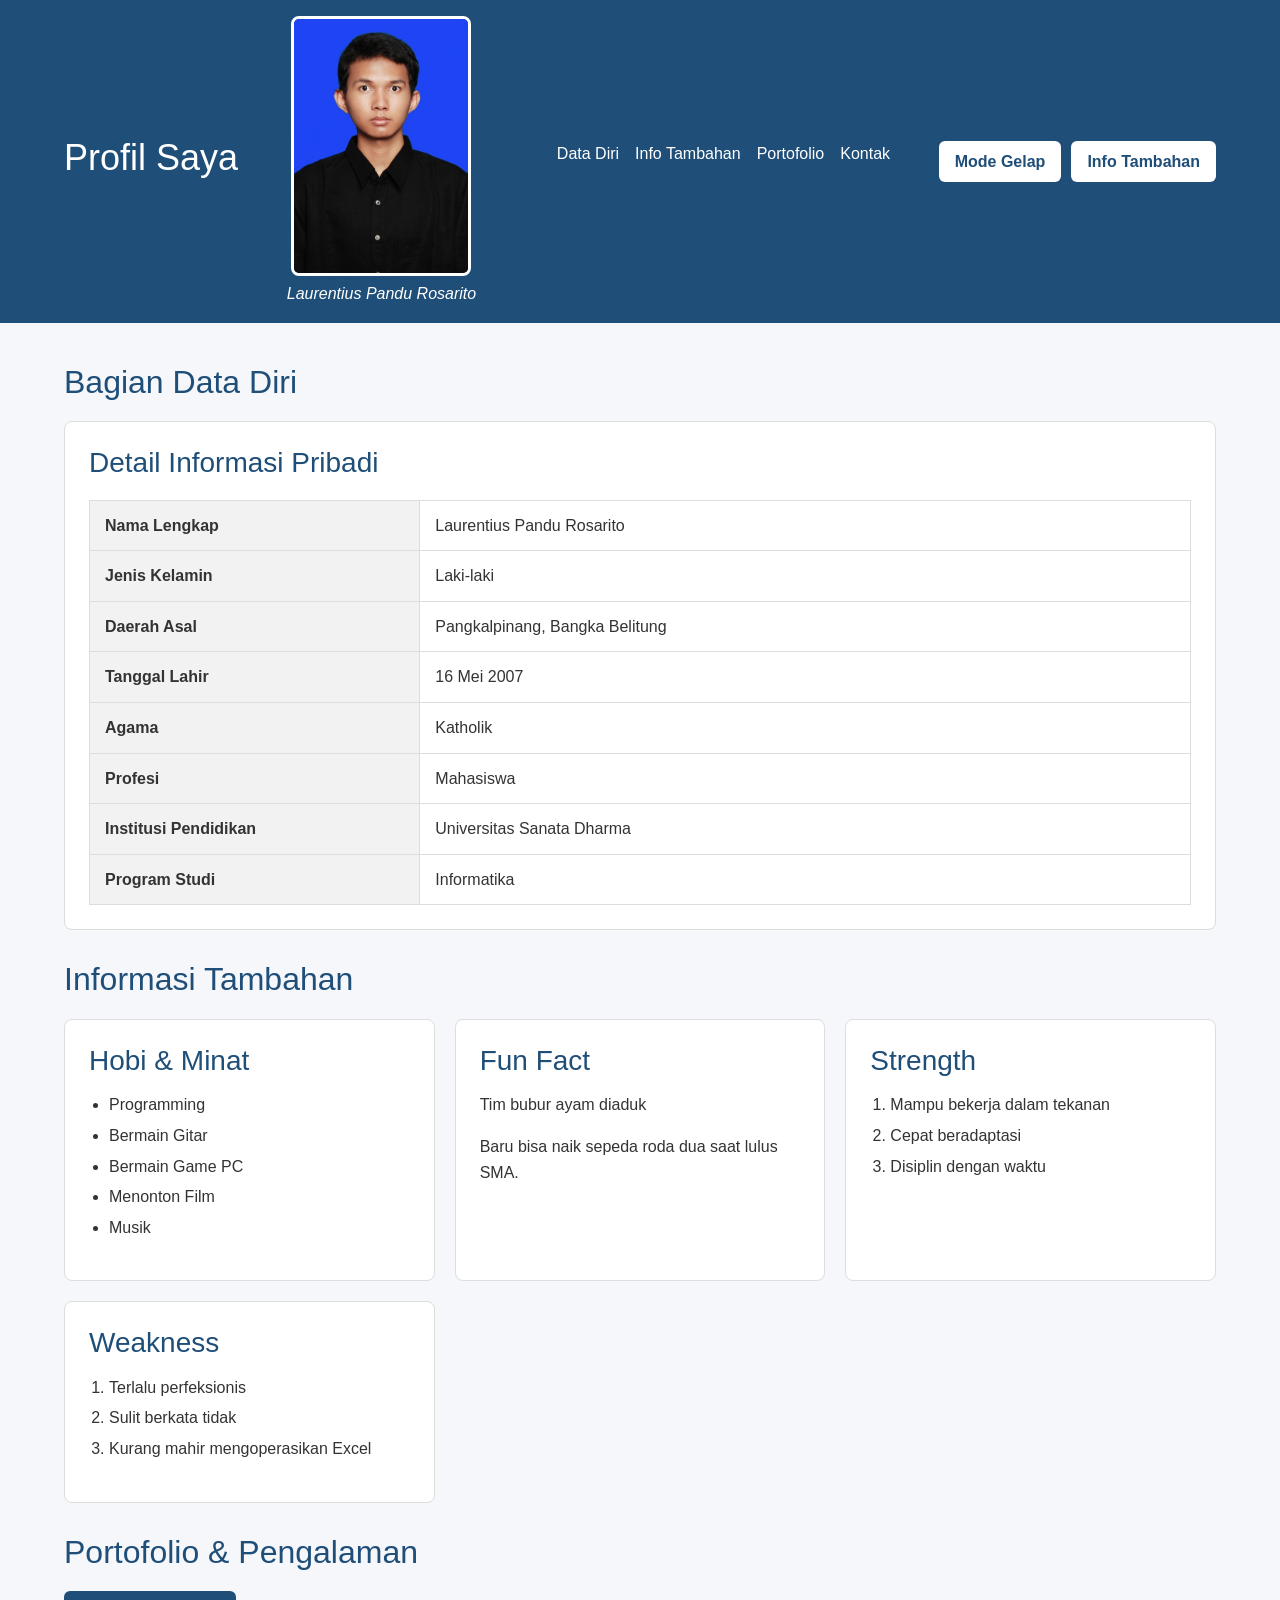
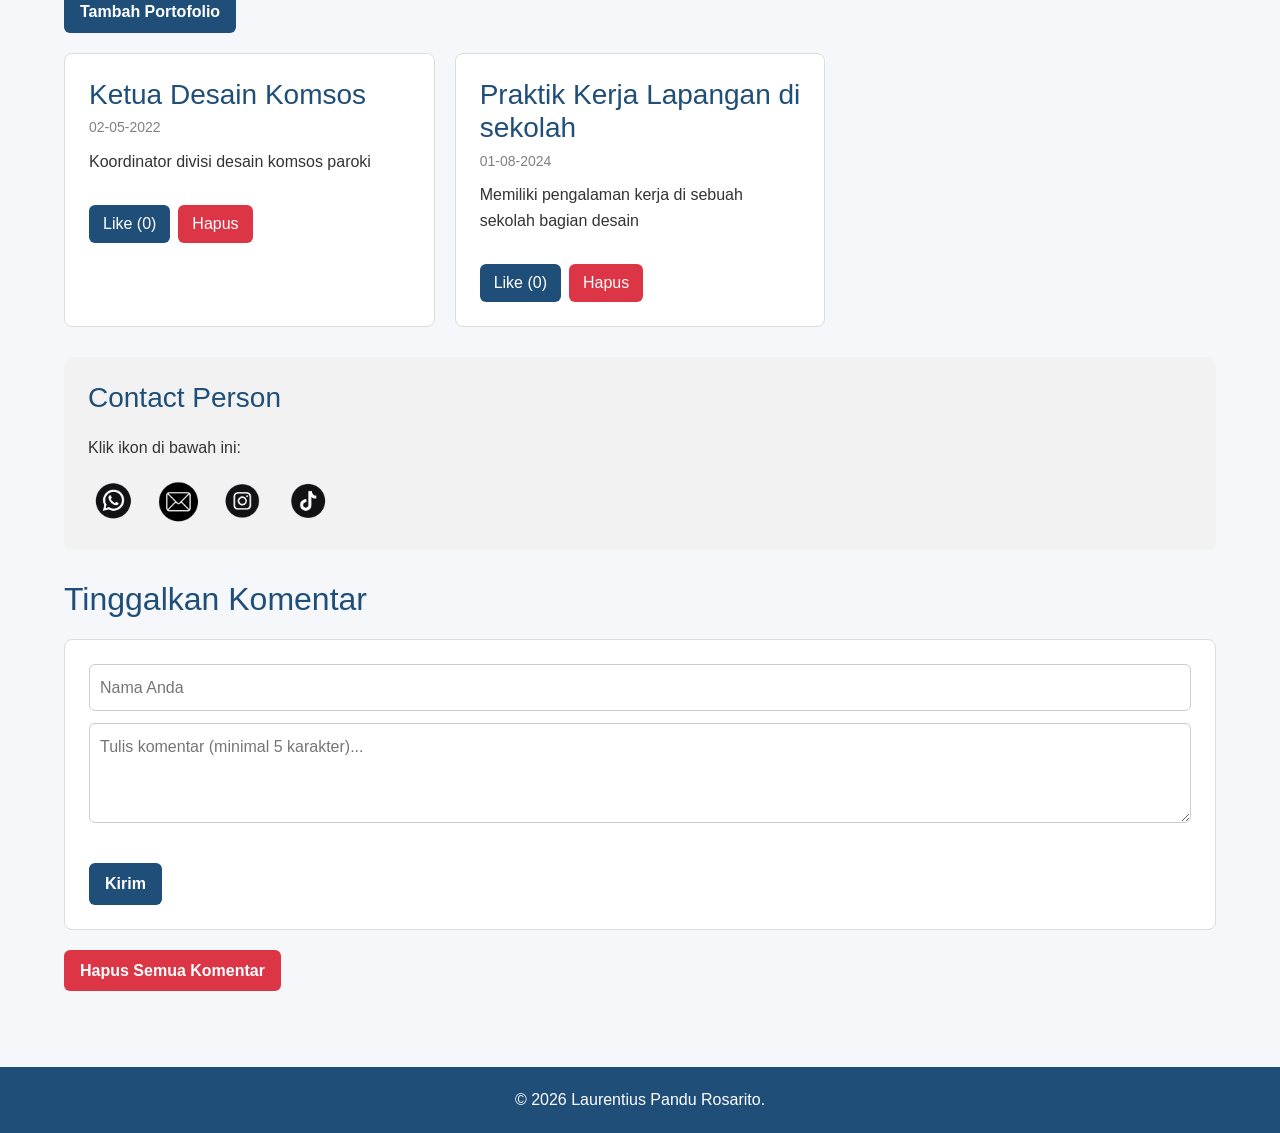
<file: Minggu5_Modul4_5/Modul 5_Event Handling/index.html>
<!DOCTYPE html>
<html lang="id">
<head>
    <meta charset="UTF-8">
    <meta name="viewport" content="width=device-width, initial-scale=1.0">
    <title>Profil Saya</title>
    <!-- Menghubungkan Bootstrap -->
    <link href="https://cdn.jsdelivr.net/npm/bootstrap@5.3.3/dist/css/bootstrap.min.css" rel="stylesheet">
    <!-- Menghubungkan CSS -->
    <link rel="stylesheet" href="style.css">
</head>

<body>

    <!-- Menampilkan header profil -->
    <header>
        <h1>Profil Saya</h1>

        <figure>
            <img src="fotoprofil.jpeg" alt="Foto Profil" width="180" height="260"><br>
            <figcaption><i>Laurentius Pandu Rosarito</i></figcaption>
        </figure>

        <!-- Menampilkan menu navigasi -->
        <nav aria-label="Menu Utama">
            <ul>
                <li><a href="#data-diri">Data Diri</a></li>
                <li><a href="#info-tambahan">Info Tambahan</a></li>
                <li><a href="#portofolio">Portofolio</a></li>
                <li><a href="#contact">Kontak</a></li>
            </ul>
        </nav>

        <!-- Tombol interaktif -->
        <div class="tombol-header">
            <button id="btn-tema">Mode Gelap</button>
            <button id="btn-info">Info Tambahan</button>
        </div>
    </header>


    <main>
        <!-- Menampilkan data diri -->
        <section id="data-diri" class="datadiri">

            <h2>Bagian Data Diri</h2>

            <article>
                <h3>Detail Informasi Pribadi</h3>

                <!-- Menampilkan data dalam tabel -->
                <div class="table-container">
                    <table>
                        <tbody>
                            <tr>
                                <th scope="row">Nama Lengkap</th>
                                <td>Laurentius Pandu Rosarito</td>
                            </tr>

                            <tr>
                                <th scope="row">Jenis Kelamin</th>
                                <td>Laki-laki</td>
                            </tr>

                            <tr>
                                <th scope="row">Daerah Asal</th>
                                <td>Pangkalpinang, Bangka Belitung</td>
                            </tr>

                            <tr>
                                <th scope="row">Tanggal Lahir</th>
                                <td>16 Mei 2007</td>
                            </tr>

                            <tr>
                                <th scope="row">Agama</th>
                                <td>Katholik</td>
                            </tr>

                            <tr>
                                <th scope="row">Profesi</th>
                                <td>Mahasiswa</td>
                            </tr>

                            <tr>
                                <th scope="row">Institusi Pendidikan</th>
                                <td>Universitas Sanata Dharma</td>
                            </tr>

                            <tr>
                                <th scope="row">Program Studi</th>
                                <td>Informatika</td>
                            </tr>
                        </tbody>
                    </table>
                </div>

            </article>

        </section>


        <!-- Menampilkan informasi tambahan -->
        <section id="info-tambahan" class="daftar-artikel">
            <h2>Informasi Tambahan</h2>

            <article>
                <h3>Hobi & Minat</h3>

                <ul>
                    <li>Programming</li>
                    <li>Bermain Gitar</li>
                    <li>Bermain Game PC</li>
                    <li>Menonton Film</li>
                    <li>Musik</li>
                </ul>
            </article>


            <article>
                <h3>Fun Fact</h3>

                <p>Tim bubur ayam diaduk</p>
                <p>Baru bisa naik sepeda roda dua saat lulus SMA.</p>
            </article>


            <article>
                <h3>Strength</h3>

                <ol>
                    <li>Mampu bekerja dalam tekanan</li>
                    <li>Cepat beradaptasi</li>
                    <li>Disiplin dengan waktu</li>
                </ol>
            </article>


            <article>
                <h3>Weakness</h3>

                <ol>
                    <li>Terlalu perfeksionis</li>
                    <li>Sulit berkata tidak</li>
                    <li>Kurang mahir mengoperasikan Excel</li>
                </ol>
            </article>

        </section>


        <!-- Menampilkan portofolio -->
        <section id="portofolio">
            <h2>Portofolio & Pengalaman</h2>

            <button id="btn-tambah">Tambah Portofolio</button>

            <div class="daftar-portofolio"></div>
        </section>


        <!-- Menampilkan kontak -->
        <aside id="contact">

            <h2>Contact Person</h2>

            <p>Klik ikon di bawah ini:</p>

            <!-- Menampilkan media sosial -->
            <nav aria-label="Media Sosial" class="social-nav">

                <a href="https://wa.me/6283893177302">
                    <img src="wa.png" alt="WhatsApp" width="50" height="50">
                </a>

                <a href="mailto:pandurosarito@gmail.com">
                    <img src="email.png" alt="Email" width="50" height="50">
                </a>

                <a href="https://www.instagram.com/pnd_neu.16?igsi=ZTNlOGh3cnU3bG5t">
                    <img src="ig.png" alt="Instagram" width="50" height="50">
                </a>

                <a href="https://www.tiktok.com/@waterd.neu?_r=1&_t=ZS-99N8CIXPMFF">
                    <img src="tiktok.png" alt="TikTok" width="50" height="50">
                </a>

            </nav>

        </aside>


        <!-- Menampilkan form komentar  -->
        <section id="komentar">
            <h2>Tinggalkan Komentar</h2>

            <form id="form-komentar">
                <input type="text" id="input-nama" placeholder="Nama Anda">
                <textarea id="input-pesan" placeholder="Tulis komentar (minimal 5 karakter)..."></textarea>

                <!-- Pesan error ditampilkan di halaman, bukan alert() -->
                <p id="pesan-error"></p>

                <button type="submit">Kirim</button>
            </form>

            <button id="btn-hapus-semua">Hapus Semua Komentar</button>

            <ul id="daftar-komentar"></ul>
        </section>

    </main>


    <!-- Menampilkan bagian bawah halaman -->
    <footer>
        <p>&copy; 2026 Laurentius Pandu Rosarito.</p>
    </footer>


    <!-- Tombol kembali ke atas  -->
    <button id="btn-atas" class="tersembunyi">&uarr; Atas</button>


    <!-- Menghubungkan JavaScript Bootstrap -->
    <script src="https://cdn.jsdelivr.net/npm/bootstrap@5.3.3/dist/js/bootstrap.bundle.min.js"></script>
    <!-- Menghubungkan JavaScript -->
    <script src="script.js"></script>

</body>
</html>
</file>
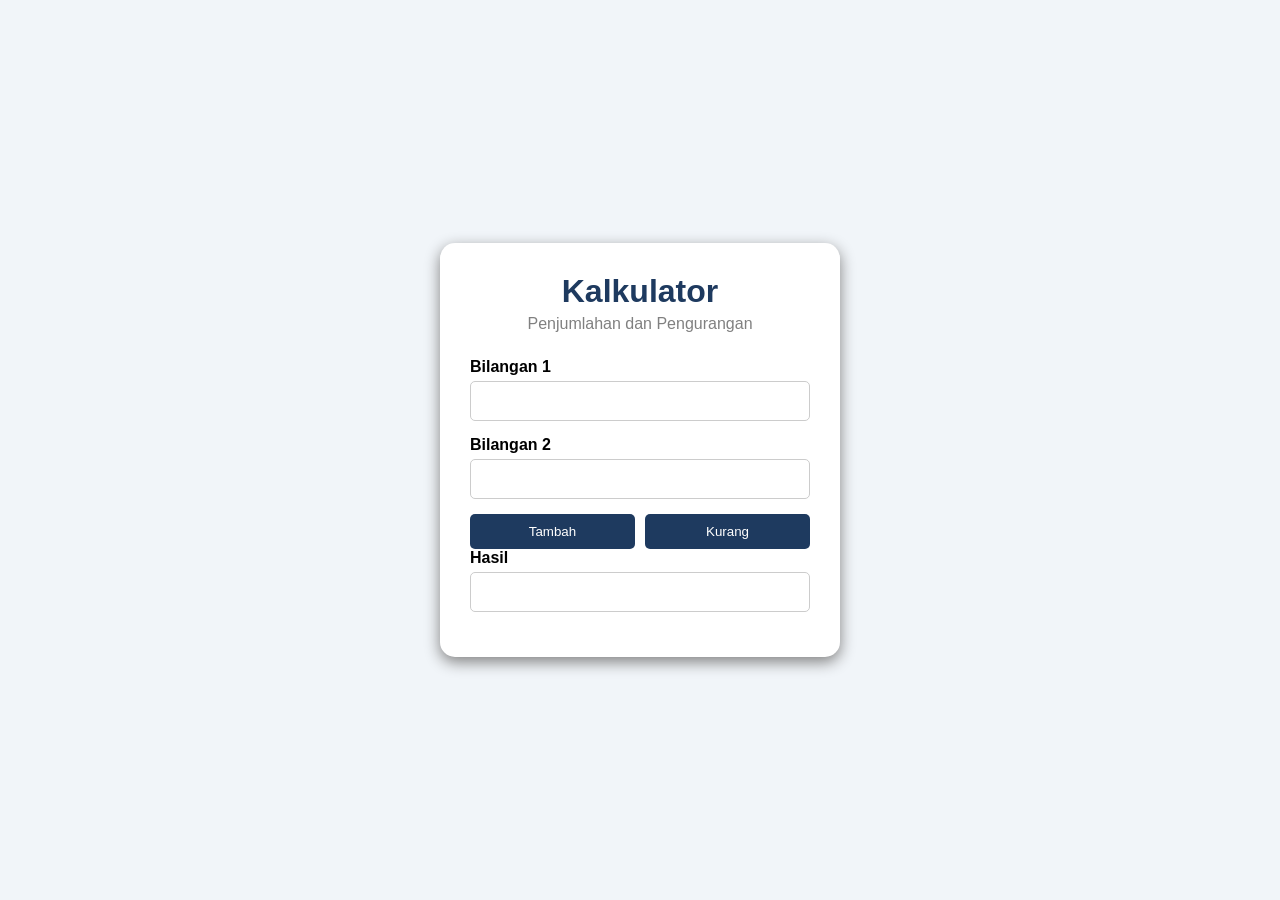
<file: Minggu4_Javascript/Kalkulator.html>
<!DOCTYPE html>
<html lang="id">
<head>
    <!-- Bagian untuk mengatur informasi halaman dan menghubungkan CSS -->
    <meta charset="UTF-8">
    <meta name="viewport" content="width=device-width, initial-scale=1.0">
    <title>Kalkulator Tambah dan Kurang</title>
    <link rel="stylesheet" href="style.css">
</head>

<body>

    <!-- Bagian tampilan utama kalkulator -->
    <div class="kalkulator">
        <h1>Kalkulator</h1>
        <p>Penjumlahan dan Pengurangan</p>

        <!-- Bagian input bilangan -->
        <label>Bilangan 1</label>
        <input type="text" id="bilangan1">

        <label>Bilangan 2</label>
        <input type="text" id="bilangan2">

        <!-- Bagian tombol operasi -->
        <div class="tombol">
            <button onclick="tambah()">Tambah</button>
            <button onclick="kurang()">Kurang</button>
        </div>

        <!-- Bagian untuk menampilkan hasil -->
        <label>Hasil</label>
        <input type="text" id="hasil">

    </div>

    <script>

        // Fungsi untuk menghitung penjumlahan
        function tambah() {
            var bilangan1 = Number(document.getElementById("bilangan1").value);
            var bilangan2 = Number(document.getElementById("bilangan2").value);

            var hasil = bilangan1 + bilangan2;

            document.getElementById("hasil").value = hasil;
        }

        // Fungsi untuk menghitung pengurangan
        function kurang() {
            var bilangan1 = Number(document.getElementById("bilangan1").value);
            var bilangan2 = Number(document.getElementById("bilangan2").value);

            var hasil = bilangan1 - bilangan2;

            document.getElementById("hasil").value = hasil;
        }

    </script>

</body>
</html>
</file>
<file: CSS_Responsif/style.css>
/* Mengatur tampilan dasar halaman */
* {
    margin: 0;
    padding: 0;
    box-sizing: border-box;
}

body {
    font-family: Arial, sans-serif;
    line-height: 1.6;
    background-color: #f5f7fa;
    color: #333;
}


/* Mengatur header menggunakan Flexbox */
header {
    display: flex;
    justify-content: space-between;
    align-items: center;
    flex-wrap: wrap;

    padding: 16px 5%;

    background-color: #1f4e78;
    color: white;

    gap: 20px;
}

header h1 {
    font-size: 36px;
}


/* Mengatur foto profil */
header figure {
    margin: 0;
    text-align: center;
}

header figure img {
    width: 180px;
    height: 260px;

    object-fit: cover;

    border-radius: 8px;
    border: 3px solid white;
}

header figcaption {
    margin-top: 5px;
}


/* Mengatur menu navigasi */
header nav ul {
    display: flex;
    gap: 16px;

    list-style: none;
}

header nav a {
    color: white;
    text-decoration: none;
}

header nav a:hover {
    text-decoration: underline;
}


/* Mengatur isi utama secara vertikal */
main {
    display: flex;
    flex-direction: column;

    gap: 30px;

    width: 100%;

    padding: 40px 5%;
}


/* Mengatur lebar section */
main > section {
    width: 100%;
    max-width: 1200px;

    margin: 0 auto;
}

main > section > h2,
aside > h2 {
    margin-bottom: 20px;

    color: #1f4e78;
}


/* Mengatur tampilan data diri */
.datadiri article {
    width: 100%;
    background-color: white;
    border: 1px solid #ddd;
    border-radius: 8px;
    padding: 24px;
}

.datadiri article h3 {
    margin-bottom: 20px;
    color: #1f4e78;
}


/* Membuat tabel dapat digeser pada layar kecil */
.table-container {
    width: 100%;
    overflow-x: auto;
}

.datadiri table {
    width: 100%;
    border-collapse: collapse;
}

.datadiri th,
.datadiri td {
    border: 1px solid #ddd;
    padding: 12px 15px;
    text-align: left;
}

.datadiri th {
    width: 30%;
    background-color: #f2f2f2;
}


/* Mengatur artikel menggunakan CSS Grid */
.daftar-artikel {
    display: grid;

    grid-template-columns: 1fr;

    gap: 20px;

    width: 100%;
    max-width: 1200px;

    margin: 0 auto;
}


/* Mengatur posisi judul section */
.daftar-artikel > h2 {
    grid-column: 1 / -1;

    margin-bottom: 0;
}


/* Mengatur tampilan setiap artikel */
.daftar-artikel article {
    border: 1px solid #ddd;
    border-radius: 8px;

    padding: 24px;

    background-color: white;
}

.daftar-artikel article h3 {
    margin-bottom: 15px;

    color: #1f4e78;
}

.daftar-artikel ul,
.daftar-artikel ol {
    padding-left: 20px;
}

.daftar-artikel li {
    margin-bottom: 5px;
}


/* Mengatur tampilan contact */
aside {
    width: 100%;
    max-width: 1200px;

    margin: 0 auto;

    background-color: #f2f2f2;

    padding: 24px;

    border-radius: 8px;
}

aside h2 {
    font-size: 28px;
}


/* Mengatur ikon media sosial */
.social-nav {
    display: flex;

    gap: 15px;

    flex-wrap: wrap;
}

.social-nav img {
    width: 50px;
    height: 50px;

    object-fit: contain;
}

.social-nav img:hover {
    transform: scale(1.1);
}


/* Mengatur footer */
footer {
    width: 100%;

    padding: 20px;

    background-color: #1f4e78;

    color: white;

    text-align: center;
}

footer p {
    margin: 0;
}


/* Mengubah Grid menjadi 2 kolom */
@media (min-width: 768px) {

    .daftar-artikel {
        grid-template-columns: repeat(2, 1fr);
    }

}


/* Mengubah Grid menjadi 3 kolom */
@media (min-width: 992px) {

    .daftar-artikel {
        grid-template-columns: repeat(3, 1fr);
    }

}


/* Mengatur tampilan pada layar kecil */
@media (max-width: 767px) {

    header {
        flex-direction: column;

        justify-content: center;

        text-align: center;

        padding: 25px 20px;
    }

    header h1 {
        font-size: 30px;
    }

    header nav ul {
        flex-direction: column;

        align-items: center;

        gap: 10px;
    }

    header figure img {
        width: 150px;
        height: 215px;
    }

    main {
        padding: 30px 20px;
    }

.datadiri article,
.daftar-artikel article,
aside {
    padding: 20px;
}

.datadiri table {
    font-size: 14px;
}

.datadiri th,
.datadiri td {
    padding: 10px;
}

}
</file>
<file: Minggu10_RestApi/style.css>
/* Mengatur tampilan dasar halaman */
* {
    margin: 0;
    padding: 0;
    box-sizing: border-box;
}

body {
    font-family: Arial, sans-serif;
    line-height: 1.6;
    background-color: #f5f7fa;
    color: #333;
}


/* Mengatur header menggunakan Flexbox */
header {
    display: flex;
    justify-content: space-between;
    align-items: center;
    flex-wrap: wrap;

    padding: 16px 5%;

    background-color: #1f4e78;
    color: white;

    gap: 20px;
}

header h1 {
    font-size: 36px;
}


/* Mengatur foto profil */
header figure {
    margin: 0;
    text-align: center;
}

header figure img {
    width: 180px;
    height: 260px;

    object-fit: cover;

    border-radius: 8px;
    border: 3px solid white;
}

header figcaption {
    margin-top: 5px;
}


/* Mengatur menu navigasi */
header nav ul {
    display: flex;
    gap: 16px;

    list-style: none;
}

header nav a {
    color: white;
    text-decoration: none;
}

header nav a:hover {
    text-decoration: underline;
}


/* Mengatur isi utama secara vertikal */
main {
    display: flex;
    flex-direction: column;

    gap: 30px;

    width: 100%;

    padding: 40px 5%;
}


/* Mengatur lebar section */
main > section {
    width: 100%;
    max-width: 1200px;

    margin: 0 auto;
}

main > section > h2,
aside > h2 {
    margin-bottom: 20px;

    color: #1f4e78;
}


/* Mengatur tampilan data diri */
.datadiri article {
    width: 100%;
    background-color: white;
    border: 1px solid #ddd;
    border-radius: 8px;
    padding: 24px;
}

.datadiri article h3 {
    margin-bottom: 20px;
    color: #1f4e78;
}


/* Membuat tabel dapat digeser pada layar kecil */
.table-container {
    width: 100%;
    overflow-x: auto;
}

.datadiri table {
    width: 100%;
    border-collapse: collapse;
}

.datadiri th,
.datadiri td {
    border: 1px solid #ddd;
    padding: 12px 15px;
    text-align: left;
}

.datadiri th {
    width: 30%;
    background-color: #f2f2f2;
}


/* Mengatur artikel menggunakan CSS Grid */
.daftar-artikel {
    display: grid;

    grid-template-columns: 1fr;

    gap: 20px;

    width: 100%;
    max-width: 1200px;

    margin: 0 auto;
}


/* Mengatur posisi judul section */
.daftar-artikel > h2 {
    grid-column: 1 / -1;

    margin-bottom: 0;
}


/* Mengatur tampilan setiap artikel */
.daftar-artikel article {
    border: 1px solid #ddd;
    border-radius: 8px;

    padding: 24px;

    background-color: white;
}

.daftar-artikel article h3 {
    margin-bottom: 15px;

    color: #1f4e78;
}

.daftar-artikel ul,
.daftar-artikel ol {
    padding-left: 20px;
}

.daftar-artikel li {
    margin-bottom: 5px;
}


/* Mengatur tampilan contact */
aside {
    width: 100%;
    max-width: 1200px;

    margin: 0 auto;

    background-color: #f2f2f2;

    padding: 24px;

    border-radius: 8px;
}

aside h2 {
    font-size: 28px;
}


/* Mengatur ikon media sosial */
.social-nav {
    display: flex;

    gap: 15px;

    flex-wrap: wrap;
}

.social-nav img {
    width: 50px;
    height: 50px;

    object-fit: contain;
}

.social-nav img:hover {
    transform: scale(1.1);
}


/* Mengatur footer */
footer {
    width: 100%;

    padding: 20px;

    background-color: #1f4e78;

    color: white;

    text-align: center;
}

footer p {
    margin: 0;
}


/* Mengubah Grid menjadi 2 kolom */
@media (min-width: 768px) {

    .daftar-artikel {
        grid-template-columns: repeat(2, 1fr);
    }

}


/* Mengubah Grid menjadi 3 kolom */
@media (min-width: 992px) {

    .daftar-artikel {
        grid-template-columns: repeat(3, 1fr);
    }

}


/* Mengatur tampilan pada layar kecil */
@media (max-width: 767px) {

    header {
        flex-direction: column;

        justify-content: center;

        text-align: center;

        padding: 25px 20px;
    }

    header h1 {
        font-size: 30px;
    }

    header nav ul {
        flex-direction: column;

        align-items: center;

        gap: 10px;
    }

    header figure img {
        width: 150px;
        height: 215px;
    }

    main {
        padding: 30px 20px;
    }

.datadiri article,
.daftar-artikel article,
aside {
    padding: 20px;
}

.datadiri table {
    font-size: 14px;
}

.datadiri th,
.datadiri td {
    padding: 10px;
}

}

/* Mengatur tombol di dalam header */
.tombol-header {
    display: flex;
    gap: 10px;
    flex-wrap: wrap;
}

header button,
#btn-tambah {
    padding: 8px 16px;

    border: none;
    border-radius: 6px;

    background-color: #ffffff;
    color: #1f4e78;

    font-weight: bold;
    cursor: pointer;
}

header button:hover {
    background-color: #dbe7f3;
}

#btn-tambah {
    margin-bottom: 20px;

    background-color: #1f4e78;
    color: white;
}

#btn-tambah:hover {
    background-color: #163a59;
}


/* Menyembunyikan elemen di tombol Info Tambahan */
.tersembunyi {
    display: none;
}


/* Mengatur portofolio menggunakan CSS Grid */
.daftar-portofolio {
    display: grid;

    grid-template-columns: 1fr;

    gap: 20px;
}

.daftar-portofolio article {
    border: 1px solid #ddd;
    border-radius: 8px;

    padding: 24px;

    background-color: white;
}

.daftar-portofolio article h3 {
    margin-bottom: 5px;

    color: #1f4e78;
}

.daftar-portofolio time {
    display: block;

    margin-bottom: 10px;

    font-size: 14px;
    color: gray;
}

.daftar-portofolio article button {
    margin-top: 15px;
    padding: 6px 14px;

    border: none;
    border-radius: 6px;

    background-color: #dc3545;
    color: white;

    cursor: pointer;
}

.daftar-portofolio article button:hover {
    background-color: #b02a37;
}

@media (min-width: 768px) {

    .daftar-portofolio {
        grid-template-columns: repeat(2, 1fr);
    }

}

@media (min-width: 992px) {

    .daftar-portofolio {
        grid-template-columns: repeat(3, 1fr);
    }

}


/* Mode gelap */
body.dark-mode {
    background-color: #1a1a1a;
    color: #f2f2f2;
}

body.dark-mode main > section > h2,
body.dark-mode aside > h2,
body.dark-mode article h3 {
    color: #8ab4f8;
}

body.dark-mode .datadiri article,
body.dark-mode .daftar-artikel article,
body.dark-mode .daftar-portofolio article {
    background-color: #2a2a2a;
    border-color: #444;
}

body.dark-mode .datadiri th,
body.dark-mode .datadiri td {
    border-color: #444;
}

body.dark-mode .datadiri th {
    background-color: #333;
}

body.dark-mode aside {
    background-color: #2a2a2a;
}

body.dark-mode #btn-tambah {
    background-color: #8ab4f8;
    color: #1a1a1a;
}

/* Efek hover pada item portofolio */
.daftar-portofolio article.artikel-hover {
    background-color: #eef4fb;
}

body.dark-mode .daftar-portofolio article.artikel-hover {
    background-color: #3a3a3a;
}


/* Tombol Like berwarna biru */
.daftar-portofolio article button.tombol-like {
    margin-right: 8px;

    background-color: #1f4e78;
}

.daftar-portofolio article button.tombol-like:hover {
    background-color: #163a59;
}


/* Mengatur form komentar */
#form-komentar {
    display: flex;
    flex-direction: column;

    gap: 12px;

    margin-bottom: 20px;

    padding: 24px;

    border: 1px solid #ddd;
    border-radius: 8px;

    background-color: white;
}

#form-komentar input,
#form-komentar textarea {
    width: 100%;

    padding: 10px;

    border: 1px solid #ccc;
    border-radius: 6px;

    font-family: Arial, sans-serif;
    font-size: 16px;
}

#form-komentar textarea {
    min-height: 100px;

    resize: vertical;
}

#form-komentar button,
#btn-hapus-semua {
    align-self: flex-start;

    padding: 8px 16px;

    border: none;
    border-radius: 6px;

    background-color: #1f4e78;
    color: white;

    font-weight: bold;
    cursor: pointer;
}

#form-komentar button:hover {
    background-color: #163a59;
}

#btn-hapus-semua {
    margin-bottom: 20px;

    background-color: #dc3545;
}

#btn-hapus-semua:hover {
    background-color: #b02a37;
}


/* Pesan error validasi */
#pesan-error,
#pesan-komentar-api {
    color: #dc3545;

    font-size: 14px;
}


/* Daftar komentar */
#daftar-komentar {
    list-style: none;
}

#daftar-komentar li {
    display: flex;
    justify-content: space-between;
    align-items: center;

    gap: 15px;

    margin-bottom: 10px;

    padding: 12px 16px;

    border: 1px solid #ddd;
    border-radius: 8px;

    background-color: white;
}

#daftar-komentar li button {
    padding: 4px 12px;

    border: none;
    border-radius: 6px;

    background-color: #dc3545;
    color: white;

    cursor: pointer;
}

#daftar-komentar li button:hover {
    background-color: #b02a37;
}


/* Tombol kembali ke atas */
#btn-atas {
    position: fixed;
    right: 20px;
    bottom: 20px;

    padding: 10px 16px;

    border: none;
    border-radius: 6px;

    background-color: #1f4e78;
    color: white;

    font-weight: bold;
    cursor: pointer;
}

#btn-atas:hover {
    background-color: #163a59;
}


/* Mode gelap untuk komentar */
body.dark-mode #form-komentar,
body.dark-mode #daftar-komentar li {
    background-color: #2a2a2a;
    border-color: #444;
}

body.dark-mode #form-komentar input,
body.dark-mode #form-komentar textarea {
    background-color: #1a1a1a;
    color: #f2f2f2;
    border-color: #555;
}

body.dark-mode #btn-atas,
body.dark-mode #form-komentar button {
    background-color: #8ab4f8;
    color: #1a1a1a;
}

/* Tombol reset data di footer */
#btn-reset {
    margin-top: 10px;

    padding: 8px 16px;

    border: none;
    border-radius: 6px;

    background-color: #dc3545;
    color: white;

    font-weight: bold;
    cursor: pointer;
}

#btn-reset:hover {
    background-color: #b02a37;
}


/* indikator loading berupa spinner */
#loading {
    display: none;

    padding: 20px;

    text-align: center;
}

#loading::before {
    content: "";

    display: inline-block;

    width: 24px;
    height: 24px;

    margin-right: 10px;

    border: 3px solid #ddd;
    border-top-color: #1f4e78;
    border-radius: 50%;

    vertical-align: middle;

    animation: putar 0.8s linear infinite;
}

@keyframes putar {
    to {
        transform: rotate(360deg);
    }
}


/* artikel dari API menggunakan CSS Grid */
#daftar-artikel-api {
    display: grid;

    grid-template-columns: 1fr;

    gap: 20px;
}

#daftar-artikel-api article {
    border: 1px solid #ddd;
    border-radius: 8px;

    padding: 24px;

    background-color: white;
}

#daftar-artikel-api article h3 {
    margin-bottom: 10px;

    color: #1f4e78;
}

#daftar-artikel-api article button {
    margin-top: 15px;
    margin-right: 8px;
    padding: 6px 14px;

    border: none;
    border-radius: 6px;

    background-color: #dc3545;
    color: white;

    cursor: pointer;
}

#daftar-artikel-api article button:hover {
    background-color: #b02a37;
}

#daftar-artikel-api article button.tombol-like {
    background-color: #1f4e78;
}

#daftar-artikel-api article button.tombol-like:hover {
    background-color: #163a59;
}

@media (min-width: 768px) {

    #daftar-artikel-api {
        grid-template-columns: repeat(2, 1fr);
    }

}

@media (min-width: 992px) {

    #daftar-artikel-api {
        grid-template-columns: repeat(3, 1fr);
    }

}


/* judul "Tentang Penulis" pada aside */
aside h3 {
    margin-top: 20px;

    color: #1f4e78;
}


/*mode gelap */
body.dark-mode #daftar-artikel-api article {
    background-color: #2a2a2a;
    border-color: #444;
}

body.dark-mode #daftar-artikel-api article h3,
body.dark-mode aside h3 {
    color: #8ab4f8;
}

body.dark-mode #loading::before {
    border-color: #555;
    border-top-color: #8ab4f8;
}


/* Tombol Edit pada komentar */
#daftar-komentar li span {
    margin-right: auto;
}

#daftar-komentar li button.tombol-edit-komentar {
    background-color: #1f4e78;
}

#daftar-komentar li button.tombol-edit-komentar:hover {
    background-color: #163a59;
}


/* Tombol yang dinonaktifkan saat permintaan ke server berlangsung */
button:disabled {
    opacity: 0.6;

    cursor: not-allowed;
}
</file>
<file: Minggu11_CustomElements/style.css>
/* Mengatur tampilan dasar halaman */
* {
    margin: 0;
    padding: 0;
    box-sizing: border-box;
}

body {
    font-family: Arial, sans-serif;
    line-height: 1.6;
    background-color: #f5f7fa;
    color: #333;
}


/* Mengatur header menggunakan Flexbox */
header {
    display: flex;
    justify-content: space-between;
    align-items: center;
    flex-wrap: wrap;

    padding: 16px 5%;

    background-color: #1f4e78;
    color: white;

    gap: 20px;
}

header h1 {
    font-size: 36px;
}


/* Mengatur foto profil */
header figure {
    margin: 0;
    text-align: center;
}

header figure img {
    width: 180px;
    height: 260px;

    object-fit: cover;

    border-radius: 8px;
    border: 3px solid white;
}

header figcaption {
    margin-top: 5px;
}


/* Mengatur menu navigasi */
header nav ul {
    display: flex;
    gap: 16px;

    list-style: none;
}

header nav a {
    color: white;
    text-decoration: none;
}

header nav a:hover {
    text-decoration: underline;
}


/* Mengatur isi utama secara vertikal */
main {
    display: flex;
    flex-direction: column;

    gap: 30px;

    width: 100%;

    padding: 40px 5%;
}


/* Mengatur lebar section */
main > section {
    width: 100%;
    max-width: 1200px;

    margin: 0 auto;
}

main > section > h2,
aside > h2 {
    margin-bottom: 20px;

    color: #1f4e78;
}


/* Mengatur tampilan data diri */
.datadiri article {
    width: 100%;
    background-color: white;
    border: 1px solid #ddd;
    border-radius: 8px;
    padding: 24px;
}

.datadiri article h3 {
    margin-bottom: 20px;
    color: #1f4e78;
}


/* Membuat tabel dapat digeser pada layar kecil */
.table-container {
    width: 100%;
    overflow-x: auto;
}

.datadiri table {
    width: 100%;
    border-collapse: collapse;
}

.datadiri th,
.datadiri td {
    border: 1px solid #ddd;
    padding: 12px 15px;
    text-align: left;
}

.datadiri th {
    width: 30%;
    background-color: #f2f2f2;
}


/* Mengatur artikel menggunakan CSS Grid */
.daftar-artikel {
    display: grid;

    grid-template-columns: 1fr;

    gap: 20px;

    width: 100%;
    max-width: 1200px;

    margin: 0 auto;
}


/* Mengatur posisi judul section */
.daftar-artikel > h2 {
    grid-column: 1 / -1;

    margin-bottom: 0;
}


/* Mengatur tampilan setiap artikel */
.daftar-artikel article {
    border: 1px solid #ddd;
    border-radius: 8px;

    padding: 24px;

    background-color: white;
}

.daftar-artikel article h3 {
    margin-bottom: 15px;

    color: #1f4e78;
}

.daftar-artikel ul,
.daftar-artikel ol {
    padding-left: 20px;
}

.daftar-artikel li {
    margin-bottom: 5px;
}


/* Mengatur tampilan contact */
aside {
    width: 100%;
    max-width: 1200px;

    margin: 0 auto;

    background-color: #f2f2f2;

    padding: 24px;

    border-radius: 8px;
}

aside h2 {
    font-size: 28px;
}


/* Mengatur ikon media sosial */
.social-nav {
    display: flex;

    gap: 15px;

    flex-wrap: wrap;
}

.social-nav img {
    width: 50px;
    height: 50px;

    object-fit: contain;
}

.social-nav img:hover {
    transform: scale(1.1);
}


/* Mengatur footer */
footer {
    width: 100%;

    padding: 20px;

    background-color: #1f4e78;

    color: white;

    text-align: center;
}

footer p {
    margin: 0;
}


/* Mengubah Grid menjadi 2 kolom */
@media (min-width: 768px) {

    .daftar-artikel {
        grid-template-columns: repeat(2, 1fr);
    }

}


/* Mengubah Grid menjadi 3 kolom */
@media (min-width: 992px) {

    .daftar-artikel {
        grid-template-columns: repeat(3, 1fr);
    }

}


/* Mengatur tampilan pada layar kecil */
@media (max-width: 767px) {

    header {
        flex-direction: column;

        justify-content: center;

        text-align: center;

        padding: 25px 20px;
    }

    header h1 {
        font-size: 30px;
    }

    header nav ul {
        flex-direction: column;

        align-items: center;

        gap: 10px;
    }

    header figure img {
        width: 150px;
        height: 215px;
    }

    main {
        padding: 30px 20px;
    }

.datadiri article,
.daftar-artikel article,
aside {
    padding: 20px;
}

.datadiri table {
    font-size: 14px;
}

.datadiri th,
.datadiri td {
    padding: 10px;
}

}

/* Mengatur tombol di dalam header */
.tombol-header {
    display: flex;
    gap: 10px;
    flex-wrap: wrap;
}

header button,
#btn-tambah {
    padding: 8px 16px;

    border: none;
    border-radius: 6px;

    background-color: #ffffff;
    color: #1f4e78;

    font-weight: bold;
    cursor: pointer;
}

header button:hover {
    background-color: #dbe7f3;
}

#btn-tambah {
    margin-bottom: 20px;

    background-color: #1f4e78;
    color: white;
}

#btn-tambah:hover {
    background-color: #163a59;
}


/* Menyembunyikan elemen di tombol Info Tambahan */
.tersembunyi {
    display: none;
}


/* Mengatur portofolio menggunakan CSS Grid */
.daftar-portofolio {
    display: grid;

    grid-template-columns: 1fr;

    gap: 20px;
}

.daftar-portofolio article {
    border: 1px solid #ddd;
    border-radius: 8px;

    padding: 24px;

    background-color: white;
}

.daftar-portofolio article h3 {
    margin-bottom: 5px;

    color: #1f4e78;
}

.daftar-portofolio time {
    display: block;

    margin-bottom: 10px;

    font-size: 14px;
    color: gray;
}

.daftar-portofolio article button {
    margin-top: 15px;
    padding: 6px 14px;

    border: none;
    border-radius: 6px;

    background-color: #dc3545;
    color: white;

    cursor: pointer;
}

.daftar-portofolio article button:hover {
    background-color: #b02a37;
}

@media (min-width: 768px) {

    .daftar-portofolio {
        grid-template-columns: repeat(2, 1fr);
    }

}

@media (min-width: 992px) {

    .daftar-portofolio {
        grid-template-columns: repeat(3, 1fr);
    }

}


/* Mode gelap */
body.dark-mode {
    background-color: #1a1a1a;
    color: #f2f2f2;
}

body.dark-mode main > section > h2,
body.dark-mode aside > h2,
body.dark-mode article h3 {
    color: #8ab4f8;
}

body.dark-mode .datadiri article,
body.dark-mode .daftar-artikel article,
body.dark-mode .daftar-portofolio article {
    background-color: #2a2a2a;
    border-color: #444;
}

body.dark-mode .datadiri th,
body.dark-mode .datadiri td {
    border-color: #444;
}

body.dark-mode .datadiri th {
    background-color: #333;
}

body.dark-mode aside {
    background-color: #2a2a2a;
}

body.dark-mode #btn-tambah {
    background-color: #8ab4f8;
    color: #1a1a1a;
}

/* Efek hover pada item portofolio */
.daftar-portofolio article.artikel-hover {
    background-color: #eef4fb;
}

body.dark-mode .daftar-portofolio article.artikel-hover {
    background-color: #3a3a3a;
}


/* Tombol Like berwarna biru */
.daftar-portofolio article button.tombol-like {
    margin-right: 8px;

    background-color: #1f4e78;
}

.daftar-portofolio article button.tombol-like:hover {
    background-color: #163a59;
}


/* Mengatur form komentar */
#form-komentar {
    display: flex;
    flex-direction: column;

    gap: 12px;

    margin-bottom: 20px;

    padding: 24px;

    border: 1px solid #ddd;
    border-radius: 8px;

    background-color: white;
}

#form-komentar input,
#form-komentar textarea {
    width: 100%;

    padding: 10px;

    border: 1px solid #ccc;
    border-radius: 6px;

    font-family: Arial, sans-serif;
    font-size: 16px;
}

#form-komentar textarea {
    min-height: 100px;

    resize: vertical;
}

#form-komentar button,
#btn-hapus-semua {
    align-self: flex-start;

    padding: 8px 16px;

    border: none;
    border-radius: 6px;

    background-color: #1f4e78;
    color: white;

    font-weight: bold;
    cursor: pointer;
}

#form-komentar button:hover {
    background-color: #163a59;
}

#btn-hapus-semua {
    margin-bottom: 20px;

    background-color: #dc3545;
}

#btn-hapus-semua:hover {
    background-color: #b02a37;
}


/* Pesan error validasi */
#pesan-error,
#pesan-komentar-api {
    color: #dc3545;

    font-size: 14px;
}


/* Daftar komentar */
#daftar-komentar .kartu-komentar {
    display: flex;
    justify-content: space-between;
    align-items: center;

    gap: 15px;

    margin-bottom: 10px;

    padding: 12px 16px;

    border: 1px solid #ddd;
    border-radius: 8px;

    background-color: white;
}

#daftar-komentar .kartu-komentar button {
    padding: 4px 12px;

    border: none;
    border-radius: 6px;

    background-color: #dc3545;
    color: white;

    cursor: pointer;
}

#daftar-komentar .kartu-komentar button:hover {
    background-color: #b02a37;
}


/* Tombol kembali ke atas */
#btn-atas {
    position: fixed;
    right: 20px;
    bottom: 20px;

    padding: 10px 16px;

    border: none;
    border-radius: 6px;

    background-color: #1f4e78;
    color: white;

    font-weight: bold;
    cursor: pointer;
}

#btn-atas:hover {
    background-color: #163a59;
}


/* Mode gelap untuk komentar */
body.dark-mode #form-komentar,
body.dark-mode #daftar-komentar .kartu-komentar {
    background-color: #2a2a2a;
    border-color: #444;
}

body.dark-mode #form-komentar input,
body.dark-mode #form-komentar textarea {
    background-color: #1a1a1a;
    color: #f2f2f2;
    border-color: #555;
}

body.dark-mode #btn-atas,
body.dark-mode #form-komentar button {
    background-color: #8ab4f8;
    color: #1a1a1a;
}

/* Tombol reset data di footer */
#btn-reset {
    margin-top: 10px;

    padding: 8px 16px;

    border: none;
    border-radius: 6px;

    background-color: #dc3545;
    color: white;

    font-weight: bold;
    cursor: pointer;
}

#btn-reset:hover {
    background-color: #b02a37;
}


/* indikator loading berupa spinner */
#loading {
    display: none;

    padding: 20px;

    text-align: center;
}

#loading::before {
    content: "";

    display: inline-block;

    width: 24px;
    height: 24px;

    margin-right: 10px;

    border: 3px solid #ddd;
    border-top-color: #1f4e78;
    border-radius: 50%;

    vertical-align: middle;

    animation: putar 0.8s linear infinite;
}

@keyframes putar {
    to {
        transform: rotate(360deg);
    }
}


/* artikel dari API menggunakan CSS Grid */
#daftar-artikel-api {
    display: grid;

    grid-template-columns: 1fr;

    gap: 20px;
}

#daftar-artikel-api article {
    border: 1px solid #ddd;
    border-radius: 8px;

    padding: 24px;

    background-color: white;
}

#daftar-artikel-api article h3 {
    margin-bottom: 10px;

    color: #1f4e78;
}

#daftar-artikel-api article button {
    margin-top: 15px;
    margin-right: 8px;
    padding: 6px 14px;

    border: none;
    border-radius: 6px;

    background-color: #dc3545;
    color: white;

    cursor: pointer;
}

#daftar-artikel-api article button:hover {
    background-color: #b02a37;
}

#daftar-artikel-api article button.btn-like {
    background-color: #1f4e78;
}

#daftar-artikel-api article button.btn-like:hover {
    background-color: #163a59;
}

@media (min-width: 768px) {

    #daftar-artikel-api {
        grid-template-columns: repeat(2, 1fr);
    }

}

@media (min-width: 992px) {

    #daftar-artikel-api {
        grid-template-columns: repeat(3, 1fr);
    }

}


/* judul "Tentang Penulis" pada aside */
aside h3 {
    margin-top: 20px;

    color: #1f4e78;
}


/*mode gelap */
body.dark-mode #daftar-artikel-api article {
    background-color: #2a2a2a;
    border-color: #444;
}

body.dark-mode #daftar-artikel-api article h3,
body.dark-mode aside h3 {
    color: #8ab4f8;
}

body.dark-mode #loading::before {
    border-color: #555;
    border-top-color: #8ab4f8;
}


/* Tombol Edit pada komentar */
#daftar-komentar .kartu-komentar span {
    margin-right: auto;
}

#daftar-komentar .kartu-komentar button.tombol-edit-komentar {
    background-color: #1f4e78;
}

#daftar-komentar .kartu-komentar button.tombol-edit-komentar:hover {
    background-color: #163a59;
}


/* Tombol yang dinonaktifkan saat permintaan ke server berlangsung */
button:disabled {
    opacity: 0.6;

    cursor: not-allowed;
}


/* Mengatur custom element agar tampil sebagai blok (wajib agar grid berjalan) */
kartu-artikel,
kartu-komentar {
    display: block;
}


/* Mengatur tampilan kartu artikel dari komponen */
.kartu {
    border: 1px solid #ddd;
    border-radius: 8px;
    padding: 16px;
}

/* Menyamakan tinggi kartu artikel di dalam grid */
#daftar-artikel-api kartu-artikel .kartu {
    height: 100%;
}
</file>
<file: Minggu12_ShadowDOM/style.css>
/* Mengatur tampilan dasar halaman */
* {
    margin: 0;
    padding: 0;
    box-sizing: border-box;
}

body {
    font-family: Arial, sans-serif;
    line-height: 1.6;
    background-color: #f5f7fa;
    color: #333;
}


/* Mengatur header menggunakan Flexbox */
header {
    display: flex;
    justify-content: space-between;
    align-items: center;
    flex-wrap: wrap;

    padding: 16px 5%;

    background-color: #1f4e78;
    color: white;

    gap: 20px;
}

header h1 {
    font-size: 36px;
}


/* Mengatur foto profil */
header figure {
    margin: 0;
    text-align: center;
}

header figure img {
    width: 180px;
    height: 260px;

    object-fit: cover;

    border-radius: 8px;
    border: 3px solid white;
}

header figcaption {
    margin-top: 5px;
}


/* Mengatur menu navigasi */
header nav ul {
    display: flex;
    gap: 16px;

    list-style: none;
}

header nav a {
    color: white;
    text-decoration: none;
}

header nav a:hover {
    text-decoration: underline;
}


/* Mengatur isi utama secara vertikal */
main {
    display: flex;
    flex-direction: column;

    gap: 30px;

    width: 100%;

    padding: 40px 5%;
}


/* Mengatur lebar section */
main > section {
    width: 100%;
    max-width: 1200px;

    margin: 0 auto;
}

main > section > h2,
aside > h2 {
    margin-bottom: 20px;

    color: #1f4e78;
}


/* Mengatur tampilan data diri */
.datadiri article {
    width: 100%;
    background-color: white;
    border: 1px solid #ddd;
    border-radius: 8px;
    padding: 24px;
}

.datadiri article h3 {
    margin-bottom: 20px;
    color: #1f4e78;
}


/* Membuat tabel dapat digeser pada layar kecil */
.table-container {
    width: 100%;
    overflow-x: auto;
}

.datadiri table {
    width: 100%;
    border-collapse: collapse;
}

.datadiri th,
.datadiri td {
    border: 1px solid #ddd;
    padding: 12px 15px;
    text-align: left;
}

.datadiri th {
    width: 30%;
    background-color: #f2f2f2;
}


/* Mengatur artikel menggunakan CSS Grid */
.daftar-artikel {
    display: grid;

    grid-template-columns: 1fr;

    gap: 20px;

    width: 100%;
    max-width: 1200px;

    margin: 0 auto;
}


/* Mengatur posisi judul section */
.daftar-artikel > h2 {
    grid-column: 1 / -1;

    margin-bottom: 0;
}


/* Mengatur tampilan setiap artikel */
.daftar-artikel article {
    border: 1px solid #ddd;
    border-radius: 8px;

    padding: 24px;

    background-color: white;
}

.daftar-artikel article h3 {
    margin-bottom: 15px;

    color: #1f4e78;
}

.daftar-artikel ul,
.daftar-artikel ol {
    padding-left: 20px;
}

.daftar-artikel li {
    margin-bottom: 5px;
}


/* Mengatur tampilan contact */
aside {
    width: 100%;
    max-width: 1200px;

    margin: 0 auto;

    background-color: #f2f2f2;

    padding: 24px;

    border-radius: 8px;
}

aside h2 {
    font-size: 28px;
}


/* Mengatur ikon media sosial */
.social-nav {
    display: flex;

    gap: 15px;

    flex-wrap: wrap;
}

.social-nav img {
    width: 50px;
    height: 50px;

    object-fit: contain;
}

.social-nav img:hover {
    transform: scale(1.1);
}


/* Mengatur footer */
footer {
    width: 100%;

    padding: 20px;

    background-color: #1f4e78;

    color: white;

    text-align: center;
}

footer p {
    margin: 0;
}


/* Mengubah Grid menjadi 2 kolom */
@media (min-width: 768px) {

    .daftar-artikel {
        grid-template-columns: repeat(2, 1fr);
    }

}


/* Mengubah Grid menjadi 3 kolom */
@media (min-width: 992px) {

    .daftar-artikel {
        grid-template-columns: repeat(3, 1fr);
    }

}


/* Mengatur tampilan pada layar kecil */
@media (max-width: 767px) {

    header {
        flex-direction: column;

        justify-content: center;

        text-align: center;

        padding: 25px 20px;
    }

    header h1 {
        font-size: 30px;
    }

    header nav ul {
        flex-direction: column;

        align-items: center;

        gap: 10px;
    }

    header figure img {
        width: 150px;
        height: 215px;
    }

    main {
        padding: 30px 20px;
    }

.datadiri article,
.daftar-artikel article,
aside {
    padding: 20px;
}

.datadiri table {
    font-size: 14px;
}

.datadiri th,
.datadiri td {
    padding: 10px;
}

}

/* Mengatur tombol di dalam header */
.tombol-header {
    display: flex;
    gap: 10px;
    flex-wrap: wrap;
}

header button,
#btn-tambah {
    padding: 8px 16px;

    border: none;
    border-radius: 6px;

    background-color: #ffffff;
    color: #1f4e78;

    font-weight: bold;
    cursor: pointer;
}

header button:hover {
    background-color: #dbe7f3;
}

#btn-tambah {
    margin-bottom: 20px;

    background-color: #1f4e78;
    color: white;
}

#btn-tambah:hover {
    background-color: #163a59;
}


/* Menyembunyikan elemen di tombol Info Tambahan */
.tersembunyi {
    display: none;
}


/* Mengatur portofolio menggunakan CSS Grid */
.daftar-portofolio {
    display: grid;

    grid-template-columns: 1fr;

    gap: 20px;
}

.daftar-portofolio article {
    border: 1px solid #ddd;
    border-radius: 8px;

    padding: 24px;

    background-color: white;
}

.daftar-portofolio article h3 {
    margin-bottom: 5px;

    color: #1f4e78;
}

.daftar-portofolio time {
    display: block;

    margin-bottom: 10px;

    font-size: 14px;
    color: gray;
}

.daftar-portofolio article button {
    margin-top: 15px;
    padding: 6px 14px;

    border: none;
    border-radius: 6px;

    background-color: #dc3545;
    color: white;

    cursor: pointer;
}

.daftar-portofolio article button:hover {
    background-color: #b02a37;
}

@media (min-width: 768px) {

    .daftar-portofolio {
        grid-template-columns: repeat(2, 1fr);
    }

}

@media (min-width: 992px) {

    .daftar-portofolio {
        grid-template-columns: repeat(3, 1fr);
    }

}


/* Mode gelap */
body.dark-mode {
    background-color: #1a1a1a;
    color: #f2f2f2;
}

body.dark-mode main > section > h2,
body.dark-mode aside > h2,
body.dark-mode article h3 {
    color: #8ab4f8;
}

body.dark-mode .datadiri article,
body.dark-mode .daftar-artikel article,
body.dark-mode .daftar-portofolio article {
    background-color: #2a2a2a;
    border-color: #444;
}

body.dark-mode .datadiri th,
body.dark-mode .datadiri td {
    border-color: #444;
}

body.dark-mode .datadiri th {
    background-color: #333;
}

body.dark-mode aside {
    background-color: #2a2a2a;
}

body.dark-mode #btn-tambah {
    background-color: #8ab4f8;
    color: #1a1a1a;
}

/* Efek hover pada item portofolio */
.daftar-portofolio article.artikel-hover {
    background-color: #eef4fb;
}

body.dark-mode .daftar-portofolio article.artikel-hover {
    background-color: #3a3a3a;
}


/* Tombol Like berwarna biru */
.daftar-portofolio article button.tombol-like {
    margin-right: 8px;

    background-color: #1f4e78;
}

.daftar-portofolio article button.tombol-like:hover {
    background-color: #163a59;
}


/* Mengatur form komentar */
#form-komentar {
    display: flex;
    flex-direction: column;

    gap: 12px;

    margin-bottom: 20px;

    padding: 24px;

    border: 1px solid #ddd;
    border-radius: 8px;

    background-color: white;
}

#form-komentar input,
#form-komentar textarea {
    width: 100%;

    padding: 10px;

    border: 1px solid #ccc;
    border-radius: 6px;

    font-family: Arial, sans-serif;
    font-size: 16px;
}

#form-komentar textarea {
    min-height: 100px;

    resize: vertical;
}

#form-komentar button,
#btn-hapus-semua {
    align-self: flex-start;

    padding: 8px 16px;

    border: none;
    border-radius: 6px;

    background-color: #1f4e78;
    color: white;

    font-weight: bold;
    cursor: pointer;
}

#form-komentar button:hover {
    background-color: #163a59;
}

#btn-hapus-semua {
    margin-bottom: 20px;

    background-color: #dc3545;
}

#btn-hapus-semua:hover {
    background-color: #b02a37;
}


/* Pesan error validasi */
#pesan-error,
#pesan-komentar-api {
    color: #dc3545;

    font-size: 14px;
}


/* Tombol kembali ke atas */
#btn-atas {
    position: fixed;
    right: 20px;
    bottom: 20px;

    padding: 10px 16px;

    border: none;
    border-radius: 6px;

    background-color: #1f4e78;
    color: white;

    font-weight: bold;
    cursor: pointer;
}

#btn-atas:hover {
    background-color: #163a59;
}


/* Mode gelap untuk komentar */
body.dark-mode #form-komentar {
    background-color: #2a2a2a;
    border-color: #444;
}

body.dark-mode #form-komentar input,
body.dark-mode #form-komentar textarea {
    background-color: #1a1a1a;
    color: #f2f2f2;
    border-color: #555;
}

body.dark-mode #btn-atas,
body.dark-mode #form-komentar button {
    background-color: #8ab4f8;
    color: #1a1a1a;
}

/* Tombol reset data di footer */
#btn-reset {
    margin-top: 10px;

    padding: 8px 16px;

    border: none;
    border-radius: 6px;

    background-color: #dc3545;
    color: white;

    font-weight: bold;
    cursor: pointer;
}

#btn-reset:hover {
    background-color: #b02a37;
}


/* indikator loading berupa spinner */
#loading {
    display: none;

    padding: 20px;

    text-align: center;
}

#loading::before {
    content: "";

    display: inline-block;

    width: 24px;
    height: 24px;

    margin-right: 10px;

    border: 3px solid #ddd;
    border-top-color: #1f4e78;
    border-radius: 50%;

    vertical-align: middle;

    animation: putar 0.8s linear infinite;
}

@keyframes putar {
    to {
        transform: rotate(360deg);
    }
}


/* artikel dari API menggunakan CSS Grid */
#daftar-artikel-api {
    display: grid;

    grid-template-columns: 1fr;

    gap: 20px;
}

#daftar-artikel-api article {
    border: 1px solid #ddd;
    border-radius: 8px;

    padding: 24px;

    background-color: white;
}

#daftar-artikel-api article h3 {
    margin-bottom: 10px;

    color: #1f4e78;
}

#daftar-artikel-api article button {
    margin-top: 15px;
    margin-right: 8px;
    padding: 6px 14px;

    border: none;
    border-radius: 6px;

    background-color: #dc3545;
    color: white;

    cursor: pointer;
}

#daftar-artikel-api article button:hover {
    background-color: #b02a37;
}

@media (min-width: 768px) {

    #daftar-artikel-api {
        grid-template-columns: repeat(2, 1fr);
    }

}

@media (min-width: 992px) {

    #daftar-artikel-api {
        grid-template-columns: repeat(3, 1fr);
    }

}


/* judul "Tentang Penulis" pada aside */
aside h3 {
    margin-top: 20px;

    color: #1f4e78;
}


/*mode gelap */
body.dark-mode #daftar-artikel-api article {
    background-color: #2a2a2a;
    border-color: #444;
}

body.dark-mode #daftar-artikel-api article h3,
body.dark-mode aside h3 {
    color: #8ab4f8;
}

body.dark-mode #loading::before {
    border-color: #555;
    border-top-color: #8ab4f8;
}


/* Tombol yang dinonaktifkan saat permintaan ke server berlangsung */
button:disabled {
    opacity: 0.6;

    cursor: not-allowed;
}


/* Tema komponen <kartu-artikel> lewat CSS custom properties */
:root {
    --kartu-garis: #ddd;
    --kartu-radius: 8px;
    --kartu-teks: #333;
}

body.dark-mode {
    --kartu-garis: #555;
    --kartu-latar: #242424;
    --kartu-teks: #f2f2f2;
}


/* Mengatur tombol Like di dalam shadow tree lewat ::part() */
kartu-artikel::part(tombol-like) {
    padding: 6px 14px;

    border: none;
    border-radius: 6px;

    background-color: #1f4e78;
    color: white;
}

kartu-artikel::part(tombol-like):hover {
    background-color: #163a59;
}

body.dark-mode kartu-artikel::part(tombol-like) {
    background-color: #8ab4f8;
    color: #1a1a1a;
}
</file>
<file: Minggu6_ValidasiForm/style.css>
body {
  font-family: Arial, Helvetica, sans-serif;
  font-size: 14px;
  background: #eef0f3;
  color: #222;
  margin: 0;
  padding-bottom: 40px;
}

.navigasi {
  background: #7a1f1f;
  padding: 10px 20px;
  text-align: center;
}
.navigasi a {
  color: #fff;
  text-decoration: none;
  margin: 0 12px;
  font-weight: bold;
}

.kartu {
  background: #fff;
  max-width: 820px;
  margin: 20px auto;
  padding: 24px 30px;
  border: 1px solid #ccc;
}
.kartu.kecil { max-width: 460px; }

h2 { margin-top: 0; }
h3 {
  font-size: 14px;
  margin: 24px 0 10px;
}

/* Kop formulir  */
.kop {
  display: flex;
  align-items: center;
  gap: 12px;
}
.logo {
  width: 60px;
  height: 60px;
  border: 3px solid #b8860b;
  border-radius: 50%;
  display: flex;
  align-items: center;
  justify-content: center;
  font-weight: bold;
  color: #7a1f1f;
}
.kop-teks { flex: 1; }
.kop-teks h1 {
  font-size: 16px;
  margin: 0 0 4px;
}
.kop-teks p {
  font-size: 11px;
  margin: 0;
}
.jalur {
  border: 1px solid #000;
  padding: 6px 14px;
  font-weight: bold;
}


/* Baris isian  */
.baris {
  display: flex;
  gap: 10px;
  margin-bottom: 8px;
}
.baris > label,
.baris > .label {
  width: 230px;
  flex-shrink: 0;
}
.baris small { color: #666; }
.isi { flex: 1; }
.dua { display: flex; gap: 10px; }
.dua > div { flex: 1; }

input[type="text"],
input[type="email"],
input[type="tel"],
input[type="password"],
input[type="number"],
textarea {
  width: 100%;
  box-sizing: border-box;
  padding: 6px 8px;
  border: 2px solid #bbb;
  font-size: 14px;
  font-family: inherit;
}
input.pendek { width: 130px; }
input.sedang { width: 160px; }

.opsi {
  display: inline-block;
  margin-right: 16px;
  margin-bottom: 3px;
}
.opsi.blok {
  display: block;
  margin-top: 8px;
}

/* Tabel */
.tabel-geser { overflow-x: auto; }
.tabel {
  width: 100%;
  border-collapse: collapse;
}
.tabel th,
.tabel td {
  border: 1px solid #000;
  padding: 6px 8px;
  text-align: left;
}
.tabel th { background: #f1f1f1; }
.tabel .tengah { text-align: center; }
.dua-tabel { display: flex; gap: 20px; flex-wrap: wrap; }
.dua-tabel .tabel { flex: 1; min-width: 260px; }
.judul-kecil { margin: 12px 0 6px; }

.dokumen { margin: 6px 0 6px 24px; }

.pernyataan {
  margin-top: 24px;
  border-top: 1px solid #000;
  padding-top: 10px;
}
.ttd { margin-top: 12px; max-width: 320px; }

/* Form akun & komentar */
#form-daftar label { display: block; margin-top: 10px; font-weight: bold; }
#form-komentar textarea { margin-top: 8px; height: 70px; }
#daftar-komentar { padding-left: 18px; }

/*Tombol */
button {
  margin-top: 14px;
  padding: 8px 20px;
  background: #7a1f1f;
  color: #fff;
  border: none;
  cursor: pointer;
  font-size: 14px;
}
button.sekunder { background: #777; margin-left: 8px; }

/*  Styling valid / invalid  */
.isian:invalid:not(:placeholder-shown) {
  border: 2px solid #d9534f;
}
.isian:valid:not(:placeholder-shown) {
  border: 2px solid #5cb85c;
}
.isian:disabled {
  background: #eee;
  border: 2px solid #ccc;
}

/* Pesan error */
.pesan-error {
  color: #d9534f;
  font-size: 0.85em;
  display: block;
}
.pesan-sukses {
  color: #2e7d32;
  font-weight: bold;
}

/*  Layar kecil  */
@media (max-width: 640px) {
  .kartu { padding: 16px; }
  .baris { flex-direction: column; gap: 4px; }
  .baris > label,
  .baris > .label { width: auto; }
  .kop { flex-wrap: wrap; }
  .petunjuk, .dua { flex-direction: column; }
</file>
<file: Minggu7_ClientSideState/style.css>
/* Mengatur tampilan dasar halaman */
* {
    margin: 0;
    padding: 0;
    box-sizing: border-box;
}

body {
    font-family: Arial, sans-serif;
    line-height: 1.6;
    background-color: #f5f7fa;
    color: #333;
}


/* Mengatur header menggunakan Flexbox */
header {
    display: flex;
    justify-content: space-between;
    align-items: center;
    flex-wrap: wrap;

    padding: 16px 5%;

    background-color: #1f4e78;
    color: white;

    gap: 20px;
}

header h1 {
    font-size: 36px;
}


/* Mengatur foto profil */
header figure {
    margin: 0;
    text-align: center;
}

header figure img {
    width: 180px;
    height: 260px;

    object-fit: cover;

    border-radius: 8px;
    border: 3px solid white;
}

header figcaption {
    margin-top: 5px;
}


/* Mengatur menu navigasi */
header nav ul {
    display: flex;
    gap: 16px;

    list-style: none;
}

header nav a {
    color: white;
    text-decoration: none;
}

header nav a:hover {
    text-decoration: underline;
}


/* Mengatur isi utama secara vertikal */
main {
    display: flex;
    flex-direction: column;

    gap: 30px;

    width: 100%;

    padding: 40px 5%;
}


/* Mengatur lebar section */
main > section {
    width: 100%;
    max-width: 1200px;

    margin: 0 auto;
}

main > section > h2,
aside > h2 {
    margin-bottom: 20px;

    color: #1f4e78;
}


/* Mengatur tampilan data diri */
.datadiri article {
    width: 100%;
    background-color: white;
    border: 1px solid #ddd;
    border-radius: 8px;
    padding: 24px;
}

.datadiri article h3 {
    margin-bottom: 20px;
    color: #1f4e78;
}


/* Membuat tabel dapat digeser pada layar kecil */
.table-container {
    width: 100%;
    overflow-x: auto;
}

.datadiri table {
    width: 100%;
    border-collapse: collapse;
}

.datadiri th,
.datadiri td {
    border: 1px solid #ddd;
    padding: 12px 15px;
    text-align: left;
}

.datadiri th {
    width: 30%;
    background-color: #f2f2f2;
}


/* Mengatur artikel menggunakan CSS Grid */
.daftar-artikel {
    display: grid;

    grid-template-columns: 1fr;

    gap: 20px;

    width: 100%;
    max-width: 1200px;

    margin: 0 auto;
}


/* Mengatur posisi judul section */
.daftar-artikel > h2 {
    grid-column: 1 / -1;

    margin-bottom: 0;
}


/* Mengatur tampilan setiap artikel */
.daftar-artikel article {
    border: 1px solid #ddd;
    border-radius: 8px;

    padding: 24px;

    background-color: white;
}

.daftar-artikel article h3 {
    margin-bottom: 15px;

    color: #1f4e78;
}

.daftar-artikel ul,
.daftar-artikel ol {
    padding-left: 20px;
}

.daftar-artikel li {
    margin-bottom: 5px;
}


/* Mengatur tampilan contact */
aside {
    width: 100%;
    max-width: 1200px;

    margin: 0 auto;

    background-color: #f2f2f2;

    padding: 24px;

    border-radius: 8px;
}

aside h2 {
    font-size: 28px;
}


/* Mengatur ikon media sosial */
.social-nav {
    display: flex;

    gap: 15px;

    flex-wrap: wrap;
}

.social-nav img {
    width: 50px;
    height: 50px;

    object-fit: contain;
}

.social-nav img:hover {
    transform: scale(1.1);
}


/* Mengatur footer */
footer {
    width: 100%;

    padding: 20px;

    background-color: #1f4e78;

    color: white;

    text-align: center;
}

footer p {
    margin: 0;
}


/* Mengubah Grid menjadi 2 kolom */
@media (min-width: 768px) {

    .daftar-artikel {
        grid-template-columns: repeat(2, 1fr);
    }

}


/* Mengubah Grid menjadi 3 kolom */
@media (min-width: 992px) {

    .daftar-artikel {
        grid-template-columns: repeat(3, 1fr);
    }

}


/* Mengatur tampilan pada layar kecil */
@media (max-width: 767px) {

    header {
        flex-direction: column;

        justify-content: center;

        text-align: center;

        padding: 25px 20px;
    }

    header h1 {
        font-size: 30px;
    }

    header nav ul {
        flex-direction: column;

        align-items: center;

        gap: 10px;
    }

    header figure img {
        width: 150px;
        height: 215px;
    }

    main {
        padding: 30px 20px;
    }

.datadiri article,
.daftar-artikel article,
aside {
    padding: 20px;
}

.datadiri table {
    font-size: 14px;
}

.datadiri th,
.datadiri td {
    padding: 10px;
}

}

/* Mengatur tombol di dalam header */
.tombol-header {
    display: flex;
    gap: 10px;
    flex-wrap: wrap;
}

header button,
#btn-tambah {
    padding: 8px 16px;

    border: none;
    border-radius: 6px;

    background-color: #ffffff;
    color: #1f4e78;

    font-weight: bold;
    cursor: pointer;
}

header button:hover {
    background-color: #dbe7f3;
}

#btn-tambah {
    margin-bottom: 20px;

    background-color: #1f4e78;
    color: white;
}

#btn-tambah:hover {
    background-color: #163a59;
}


/* Menyembunyikan elemen di tombol Info Tambahan */
.tersembunyi {
    display: none;
}


/* Mengatur portofolio menggunakan CSS Grid */
.daftar-portofolio {
    display: grid;

    grid-template-columns: 1fr;

    gap: 20px;
}

.daftar-portofolio article {
    border: 1px solid #ddd;
    border-radius: 8px;

    padding: 24px;

    background-color: white;
}

.daftar-portofolio article h3 {
    margin-bottom: 5px;

    color: #1f4e78;
}

.daftar-portofolio time {
    display: block;

    margin-bottom: 10px;

    font-size: 14px;
    color: gray;
}

.daftar-portofolio article button {
    margin-top: 15px;
    padding: 6px 14px;

    border: none;
    border-radius: 6px;

    background-color: #dc3545;
    color: white;

    cursor: pointer;
}

.daftar-portofolio article button:hover {
    background-color: #b02a37;
}

@media (min-width: 768px) {

    .daftar-portofolio {
        grid-template-columns: repeat(2, 1fr);
    }

}

@media (min-width: 992px) {

    .daftar-portofolio {
        grid-template-columns: repeat(3, 1fr);
    }

}


/* Mode gelap */
body.dark-mode {
    background-color: #1a1a1a;
    color: #f2f2f2;
}

body.dark-mode main > section > h2,
body.dark-mode aside > h2,
body.dark-mode article h3 {
    color: #8ab4f8;
}

body.dark-mode .datadiri article,
body.dark-mode .daftar-artikel article,
body.dark-mode .daftar-portofolio article {
    background-color: #2a2a2a;
    border-color: #444;
}

body.dark-mode .datadiri th,
body.dark-mode .datadiri td {
    border-color: #444;
}

body.dark-mode .datadiri th {
    background-color: #333;
}

body.dark-mode aside {
    background-color: #2a2a2a;
}

body.dark-mode #btn-tambah {
    background-color: #8ab4f8;
    color: #1a1a1a;
}

/* Efek hover pada item portofolio */
.daftar-portofolio article.artikel-hover {
    background-color: #eef4fb;
}

body.dark-mode .daftar-portofolio article.artikel-hover {
    background-color: #3a3a3a;
}


/* Tombol Like berwarna biru */
.daftar-portofolio article button.tombol-like {
    margin-right: 8px;

    background-color: #1f4e78;
}

.daftar-portofolio article button.tombol-like:hover {
    background-color: #163a59;
}


/* Mengatur form komentar */
#form-komentar {
    display: flex;
    flex-direction: column;

    gap: 12px;

    margin-bottom: 20px;

    padding: 24px;

    border: 1px solid #ddd;
    border-radius: 8px;

    background-color: white;
}

#form-komentar input,
#form-komentar textarea {
    width: 100%;

    padding: 10px;

    border: 1px solid #ccc;
    border-radius: 6px;

    font-family: Arial, sans-serif;
    font-size: 16px;
}

#form-komentar textarea {
    min-height: 100px;

    resize: vertical;
}

#form-komentar button,
#btn-hapus-semua {
    align-self: flex-start;

    padding: 8px 16px;

    border: none;
    border-radius: 6px;

    background-color: #1f4e78;
    color: white;

    font-weight: bold;
    cursor: pointer;
}

#form-komentar button:hover {
    background-color: #163a59;
}

#btn-hapus-semua {
    margin-bottom: 20px;

    background-color: #dc3545;
}

#btn-hapus-semua:hover {
    background-color: #b02a37;
}


/* Pesan error validasi */
#pesan-error {
    color: #dc3545;

    font-size: 14px;
}


/* Daftar komentar */
#daftar-komentar {
    list-style: none;
}

#daftar-komentar li {
    display: flex;
    justify-content: space-between;
    align-items: center;

    gap: 15px;

    margin-bottom: 10px;

    padding: 12px 16px;

    border: 1px solid #ddd;
    border-radius: 8px;

    background-color: white;
}

#daftar-komentar li button {
    padding: 4px 12px;

    border: none;
    border-radius: 6px;

    background-color: #dc3545;
    color: white;

    cursor: pointer;
}

#daftar-komentar li button:hover {
    background-color: #b02a37;
}


/* Tombol kembali ke atas */
#btn-atas {
    position: fixed;
    right: 20px;
    bottom: 20px;

    padding: 10px 16px;

    border: none;
    border-radius: 6px;

    background-color: #1f4e78;
    color: white;

    font-weight: bold;
    cursor: pointer;
}

#btn-atas:hover {
    background-color: #163a59;
}


/* Mode gelap untuk komentar */
body.dark-mode #form-komentar,
body.dark-mode #daftar-komentar li {
    background-color: #2a2a2a;
    border-color: #444;
}

body.dark-mode #form-komentar input,
body.dark-mode #form-komentar textarea {
    background-color: #1a1a1a;
    color: #f2f2f2;
    border-color: #555;
}

body.dark-mode #btn-atas,
body.dark-mode #form-komentar button {
    background-color: #8ab4f8;
    color: #1a1a1a;
}

/* Tombol reset data di footer */
#btn-reset {
    margin-top: 10px;

    padding: 8px 16px;

    border: none;
    border-radius: 6px;

    background-color: #dc3545;
    color: white;

    font-weight: bold;
    cursor: pointer;
}

#btn-reset:hover {
    background-color: #b02a37;
}
</file>
<file: Minggu5_Modul4_5/Modul 4_JavaScript Dasar dan DOM/style.css>
/* Mengatur tampilan dasar halaman */
* {
    margin: 0;
    padding: 0;
    box-sizing: border-box;
}

body {
    font-family: Arial, sans-serif;
    line-height: 1.6;
    background-color: #f5f7fa;
    color: #333;
}


/* Mengatur header menggunakan Flexbox */
header {
    display: flex;
    justify-content: space-between;
    align-items: center;
    flex-wrap: wrap;

    padding: 16px 5%;

    background-color: #1f4e78;
    color: white;

    gap: 20px;
}

header h1 {
    font-size: 36px;
}


/* Mengatur foto profil */
header figure {
    margin: 0;
    text-align: center;
}

header figure img {
    width: 180px;
    height: 260px;

    object-fit: cover;

    border-radius: 8px;
    border: 3px solid white;
}

header figcaption {
    margin-top: 5px;
}


/* Mengatur menu navigasi */
header nav ul {
    display: flex;
    gap: 16px;

    list-style: none;
}

header nav a {
    color: white;
    text-decoration: none;
}

header nav a:hover {
    text-decoration: underline;
}


/* Mengatur isi utama secara vertikal */
main {
    display: flex;
    flex-direction: column;

    gap: 30px;

    width: 100%;

    padding: 40px 5%;
}


/* Mengatur lebar section */
main > section {
    width: 100%;
    max-width: 1200px;

    margin: 0 auto;
}

main > section > h2,
aside > h2 {
    margin-bottom: 20px;

    color: #1f4e78;
}


/* Mengatur tampilan data diri */
.datadiri article {
    width: 100%;
    background-color: white;
    border: 1px solid #ddd;
    border-radius: 8px;
    padding: 24px;
}

.datadiri article h3 {
    margin-bottom: 20px;
    color: #1f4e78;
}


/* Membuat tabel dapat digeser pada layar kecil */
.table-container {
    width: 100%;
    overflow-x: auto;
}

.datadiri table {
    width: 100%;
    border-collapse: collapse;
}

.datadiri th,
.datadiri td {
    border: 1px solid #ddd;
    padding: 12px 15px;
    text-align: left;
}

.datadiri th {
    width: 30%;
    background-color: #f2f2f2;
}


/* Mengatur artikel menggunakan CSS Grid */
.daftar-artikel {
    display: grid;

    grid-template-columns: 1fr;

    gap: 20px;

    width: 100%;
    max-width: 1200px;

    margin: 0 auto;
}


/* Mengatur posisi judul section */
.daftar-artikel > h2 {
    grid-column: 1 / -1;

    margin-bottom: 0;
}


/* Mengatur tampilan setiap artikel */
.daftar-artikel article {
    border: 1px solid #ddd;
    border-radius: 8px;

    padding: 24px;

    background-color: white;
}

.daftar-artikel article h3 {
    margin-bottom: 15px;

    color: #1f4e78;
}

.daftar-artikel ul,
.daftar-artikel ol {
    padding-left: 20px;
}

.daftar-artikel li {
    margin-bottom: 5px;
}


/* Mengatur tampilan contact */
aside {
    width: 100%;
    max-width: 1200px;

    margin: 0 auto;

    background-color: #f2f2f2;

    padding: 24px;

    border-radius: 8px;
}

aside h2 {
    font-size: 28px;
}


/* Mengatur ikon media sosial */
.social-nav {
    display: flex;

    gap: 15px;

    flex-wrap: wrap;
}

.social-nav img {
    width: 50px;
    height: 50px;

    object-fit: contain;
}

.social-nav img:hover {
    transform: scale(1.1);
}


/* Mengatur footer */
footer {
    width: 100%;

    padding: 20px;

    background-color: #1f4e78;

    color: white;

    text-align: center;
}

footer p {
    margin: 0;
}


/* Mengubah Grid menjadi 2 kolom */
@media (min-width: 768px) {

    .daftar-artikel {
        grid-template-columns: repeat(2, 1fr);
    }

}


/* Mengubah Grid menjadi 3 kolom */
@media (min-width: 992px) {

    .daftar-artikel {
        grid-template-columns: repeat(3, 1fr);
    }

}


/* Mengatur tampilan pada layar kecil */
@media (max-width: 767px) {

    header {
        flex-direction: column;

        justify-content: center;

        text-align: center;

        padding: 25px 20px;
    }

    header h1 {
        font-size: 30px;
    }

    header nav ul {
        flex-direction: column;

        align-items: center;

        gap: 10px;
    }

    header figure img {
        width: 150px;
        height: 215px;
    }

    main {
        padding: 30px 20px;
    }

.datadiri article,
.daftar-artikel article,
aside {
    padding: 20px;
}

.datadiri table {
    font-size: 14px;
}

.datadiri th,
.datadiri td {
    padding: 10px;
}

}

/* ===== MODUL 4: JAVASCRIPT DAN DOM ===== */

/* Mengatur tombol di dalam header */
.tombol-header {
    display: flex;
    gap: 10px;
    flex-wrap: wrap;
}

header button,
#btn-tambah {
    padding: 8px 16px;

    border: none;
    border-radius: 6px;

    background-color: #ffffff;
    color: #1f4e78;

    font-weight: bold;
    cursor: pointer;
}

header button:hover {
    background-color: #dbe7f3;
}

#btn-tambah {
    margin-bottom: 20px;

    background-color: #1f4e78;
    color: white;
}

#btn-tambah:hover {
    background-color: #163a59;
}


/* Menyembunyikan elemen (dipakai tombol Info Tambahan) */
.tersembunyi {
    display: none;
}


/* Mengatur portofolio menggunakan CSS Grid */
.daftar-portofolio {
    display: grid;

    grid-template-columns: 1fr;

    gap: 20px;
}

.daftar-portofolio article {
    border: 1px solid #ddd;
    border-radius: 8px;

    padding: 24px;

    background-color: white;
}

.daftar-portofolio article h3 {
    margin-bottom: 5px;

    color: #1f4e78;
}

.daftar-portofolio time {
    display: block;

    margin-bottom: 10px;

    font-size: 14px;
    color: gray;
}

.daftar-portofolio article button {
    margin-top: 15px;
    padding: 6px 14px;

    border: none;
    border-radius: 6px;

    background-color: #dc3545;
    color: white;

    cursor: pointer;
}

.daftar-portofolio article button:hover {
    background-color: #b02a37;
}

@media (min-width: 768px) {

    .daftar-portofolio {
        grid-template-columns: repeat(2, 1fr);
    }

}

@media (min-width: 992px) {

    .daftar-portofolio {
        grid-template-columns: repeat(3, 1fr);
    }

}


/* Mode gelap */
body.dark-mode {
    background-color: #1a1a1a;
    color: #f2f2f2;
}

body.dark-mode main > section > h2,
body.dark-mode aside > h2,
body.dark-mode article h3 {
    color: #8ab4f8;
}

body.dark-mode .datadiri article,
body.dark-mode .daftar-artikel article,
body.dark-mode .daftar-portofolio article {
    background-color: #2a2a2a;
    border-color: #444;
}

body.dark-mode .datadiri th,
body.dark-mode .datadiri td {
    border-color: #444;
}

body.dark-mode .datadiri th {
    background-color: #333;
}

body.dark-mode aside {
    background-color: #2a2a2a;
}

body.dark-mode #btn-tambah {
    background-color: #8ab4f8;
    color: #1a1a1a;
}
</file>
<file: Minggu5_Modul4_5/Modul 5_Event Handling/style.css>
/* Mengatur tampilan dasar halaman */
* {
    margin: 0;
    padding: 0;
    box-sizing: border-box;
}

body {
    font-family: Arial, sans-serif;
    line-height: 1.6;
    background-color: #f5f7fa;
    color: #333;
}


/* Mengatur header menggunakan Flexbox */
header {
    display: flex;
    justify-content: space-between;
    align-items: center;
    flex-wrap: wrap;

    padding: 16px 5%;

    background-color: #1f4e78;
    color: white;

    gap: 20px;
}

header h1 {
    font-size: 36px;
}


/* Mengatur foto profil */
header figure {
    margin: 0;
    text-align: center;
}

header figure img {
    width: 180px;
    height: 260px;

    object-fit: cover;

    border-radius: 8px;
    border: 3px solid white;
}

header figcaption {
    margin-top: 5px;
}


/* Mengatur menu navigasi */
header nav ul {
    display: flex;
    gap: 16px;

    list-style: none;
}

header nav a {
    color: white;
    text-decoration: none;
}

header nav a:hover {
    text-decoration: underline;
}


/* Mengatur isi utama secara vertikal */
main {
    display: flex;
    flex-direction: column;

    gap: 30px;

    width: 100%;

    padding: 40px 5%;
}


/* Mengatur lebar section */
main > section {
    width: 100%;
    max-width: 1200px;

    margin: 0 auto;
}

main > section > h2,
aside > h2 {
    margin-bottom: 20px;

    color: #1f4e78;
}


/* Mengatur tampilan data diri */
.datadiri article {
    width: 100%;
    background-color: white;
    border: 1px solid #ddd;
    border-radius: 8px;
    padding: 24px;
}

.datadiri article h3 {
    margin-bottom: 20px;
    color: #1f4e78;
}


/* Membuat tabel dapat digeser pada layar kecil */
.table-container {
    width: 100%;
    overflow-x: auto;
}

.datadiri table {
    width: 100%;
    border-collapse: collapse;
}

.datadiri th,
.datadiri td {
    border: 1px solid #ddd;
    padding: 12px 15px;
    text-align: left;
}

.datadiri th {
    width: 30%;
    background-color: #f2f2f2;
}


/* Mengatur artikel menggunakan CSS Grid */
.daftar-artikel {
    display: grid;

    grid-template-columns: 1fr;

    gap: 20px;

    width: 100%;
    max-width: 1200px;

    margin: 0 auto;
}


/* Mengatur posisi judul section */
.daftar-artikel > h2 {
    grid-column: 1 / -1;

    margin-bottom: 0;
}


/* Mengatur tampilan setiap artikel */
.daftar-artikel article {
    border: 1px solid #ddd;
    border-radius: 8px;

    padding: 24px;

    background-color: white;
}

.daftar-artikel article h3 {
    margin-bottom: 15px;

    color: #1f4e78;
}

.daftar-artikel ul,
.daftar-artikel ol {
    padding-left: 20px;
}

.daftar-artikel li {
    margin-bottom: 5px;
}


/* Mengatur tampilan contact */
aside {
    width: 100%;
    max-width: 1200px;

    margin: 0 auto;

    background-color: #f2f2f2;

    padding: 24px;

    border-radius: 8px;
}

aside h2 {
    font-size: 28px;
}


/* Mengatur ikon media sosial */
.social-nav {
    display: flex;

    gap: 15px;

    flex-wrap: wrap;
}

.social-nav img {
    width: 50px;
    height: 50px;

    object-fit: contain;
}

.social-nav img:hover {
    transform: scale(1.1);
}


/* Mengatur footer */
footer {
    width: 100%;

    padding: 20px;

    background-color: #1f4e78;

    color: white;

    text-align: center;
}

footer p {
    margin: 0;
}


/* Mengubah Grid menjadi 2 kolom */
@media (min-width: 768px) {

    .daftar-artikel {
        grid-template-columns: repeat(2, 1fr);
    }

}


/* Mengubah Grid menjadi 3 kolom */
@media (min-width: 992px) {

    .daftar-artikel {
        grid-template-columns: repeat(3, 1fr);
    }

}


/* Mengatur tampilan pada layar kecil */
@media (max-width: 767px) {

    header {
        flex-direction: column;

        justify-content: center;

        text-align: center;

        padding: 25px 20px;
    }

    header h1 {
        font-size: 30px;
    }

    header nav ul {
        flex-direction: column;

        align-items: center;

        gap: 10px;
    }

    header figure img {
        width: 150px;
        height: 215px;
    }

    main {
        padding: 30px 20px;
    }

.datadiri article,
.daftar-artikel article,
aside {
    padding: 20px;
}

.datadiri table {
    font-size: 14px;
}

.datadiri th,
.datadiri td {
    padding: 10px;
}

}

/* ===== MODUL 4: JAVASCRIPT DAN DOM ===== */

/* Mengatur tombol di dalam header */
.tombol-header {
    display: flex;
    gap: 10px;
    flex-wrap: wrap;
}

header button,
#btn-tambah {
    padding: 8px 16px;

    border: none;
    border-radius: 6px;

    background-color: #ffffff;
    color: #1f4e78;

    font-weight: bold;
    cursor: pointer;
}

header button:hover {
    background-color: #dbe7f3;
}

#btn-tambah {
    margin-bottom: 20px;

    background-color: #1f4e78;
    color: white;
}

#btn-tambah:hover {
    background-color: #163a59;
}


/* Menyembunyikan elemen (dipakai tombol Info Tambahan) */
.tersembunyi {
    display: none;
}


/* Mengatur portofolio menggunakan CSS Grid */
.daftar-portofolio {
    display: grid;

    grid-template-columns: 1fr;

    gap: 20px;
}

.daftar-portofolio article {
    border: 1px solid #ddd;
    border-radius: 8px;

    padding: 24px;

    background-color: white;
}

.daftar-portofolio article h3 {
    margin-bottom: 5px;

    color: #1f4e78;
}

.daftar-portofolio time {
    display: block;

    margin-bottom: 10px;

    font-size: 14px;
    color: gray;
}

.daftar-portofolio article button {
    margin-top: 15px;
    padding: 6px 14px;

    border: none;
    border-radius: 6px;

    background-color: #dc3545;
    color: white;

    cursor: pointer;
}

.daftar-portofolio article button:hover {
    background-color: #b02a37;
}

@media (min-width: 768px) {

    .daftar-portofolio {
        grid-template-columns: repeat(2, 1fr);
    }

}

@media (min-width: 992px) {

    .daftar-portofolio {
        grid-template-columns: repeat(3, 1fr);
    }

}


/* Mode gelap */
body.dark-mode {
    background-color: #1a1a1a;
    color: #f2f2f2;
}

body.dark-mode main > section > h2,
body.dark-mode aside > h2,
body.dark-mode article h3 {
    color: #8ab4f8;
}

body.dark-mode .datadiri article,
body.dark-mode .daftar-artikel article,
body.dark-mode .daftar-portofolio article {
    background-color: #2a2a2a;
    border-color: #444;
}

body.dark-mode .datadiri th,
body.dark-mode .datadiri td {
    border-color: #444;
}

body.dark-mode .datadiri th {
    background-color: #333;
}

body.dark-mode aside {
    background-color: #2a2a2a;
}

body.dark-mode #btn-tambah {
    background-color: #8ab4f8;
    color: #1a1a1a;
}


/* ===== MODUL 5: EVENT HANDLING ===== */

/* Efek hover pada item portofolio */
.daftar-portofolio article.artikel-hover {
    background-color: #eef4fb;
}

body.dark-mode .daftar-portofolio article.artikel-hover {
    background-color: #3a3a3a;
}


/* Tombol Like berwarna biru */
.daftar-portofolio article button.tombol-like {
    margin-right: 8px;

    background-color: #1f4e78;
}

.daftar-portofolio article button.tombol-like:hover {
    background-color: #163a59;
}


/* Mengatur form komentar */
#form-komentar {
    display: flex;
    flex-direction: column;

    gap: 12px;

    margin-bottom: 20px;

    padding: 24px;

    border: 1px solid #ddd;
    border-radius: 8px;

    background-color: white;
}

#form-komentar input,
#form-komentar textarea {
    width: 100%;

    padding: 10px;

    border: 1px solid #ccc;
    border-radius: 6px;

    font-family: Arial, sans-serif;
    font-size: 16px;
}

#form-komentar textarea {
    min-height: 100px;

    resize: vertical;
}

#form-komentar button,
#btn-hapus-semua {
    align-self: flex-start;

    padding: 8px 16px;

    border: none;
    border-radius: 6px;

    background-color: #1f4e78;
    color: white;

    font-weight: bold;
    cursor: pointer;
}

#form-komentar button:hover {
    background-color: #163a59;
}

#btn-hapus-semua {
    margin-bottom: 20px;

    background-color: #dc3545;
}

#btn-hapus-semua:hover {
    background-color: #b02a37;
}


/* Pesan error validasi */
#pesan-error {
    color: #dc3545;

    font-size: 14px;
}


/* Daftar komentar */
#daftar-komentar {
    list-style: none;
}

#daftar-komentar li {
    display: flex;
    justify-content: space-between;
    align-items: center;

    gap: 15px;

    margin-bottom: 10px;

    padding: 12px 16px;

    border: 1px solid #ddd;
    border-radius: 8px;

    background-color: white;
}

#daftar-komentar li button {
    padding: 4px 12px;

    border: none;
    border-radius: 6px;

    background-color: #dc3545;
    color: white;

    cursor: pointer;
}

#daftar-komentar li button:hover {
    background-color: #b02a37;
}


/* Tombol kembali ke atas */
#btn-atas {
    position: fixed;
    right: 20px;
    bottom: 20px;

    padding: 10px 16px;

    border: none;
    border-radius: 6px;

    background-color: #1f4e78;
    color: white;

    font-weight: bold;
    cursor: pointer;
}

#btn-atas:hover {
    background-color: #163a59;
}


/* Mode gelap untuk komentar */
body.dark-mode #form-komentar,
body.dark-mode #daftar-komentar li {
    background-color: #2a2a2a;
    border-color: #444;
}

body.dark-mode #form-komentar input,
body.dark-mode #form-komentar textarea {
    background-color: #1a1a1a;
    color: #f2f2f2;
    border-color: #555;
}

body.dark-mode #btn-atas,
body.dark-mode #form-komentar button {
    background-color: #8ab4f8;
    color: #1a1a1a;
}
</file>
<file: Minggu4_Javascript/style.css>
* {
    margin: 0;
    padding: 0;
    box-sizing: border-box;
}

body {
    font-family: Arial, sans-serif;
    background-color: #f1f5f9;
    display: flex;
    justify-content: center;
    align-items: center;
    min-height: 100vh;
}

.kalkulator {
    width: 400px;
    background-color: white;
    padding: 30px;
    border-radius: 15px;
    box-shadow: 0 5px 15px gray;
}

h1 {
    text-align: center;
    color: #1e3a5f;
    margin-bottom: 5px;
}

p {
    text-align: center;
    color: gray;
    margin-bottom: 25px;
}

label {
    display: block;
    margin-bottom: 5px;
    font-weight: bold;
}

input {
    width: 100%;
    padding: 10px;
    margin-bottom: 15px;
    border: 1px solid #ccc;
    border-radius: 5px;
    font-size: 16px;
}

.tombol {
    display: flex;
    gap: 10px;
}

button {
    width: 50%;
    padding: 10px;
    border: none;
    border-radius: 5px;
    background-color: #1e3a5f;
    color: white;
    cursor: pointer;
}

button:hover {
    background-color: #315b85;
}
</file>
